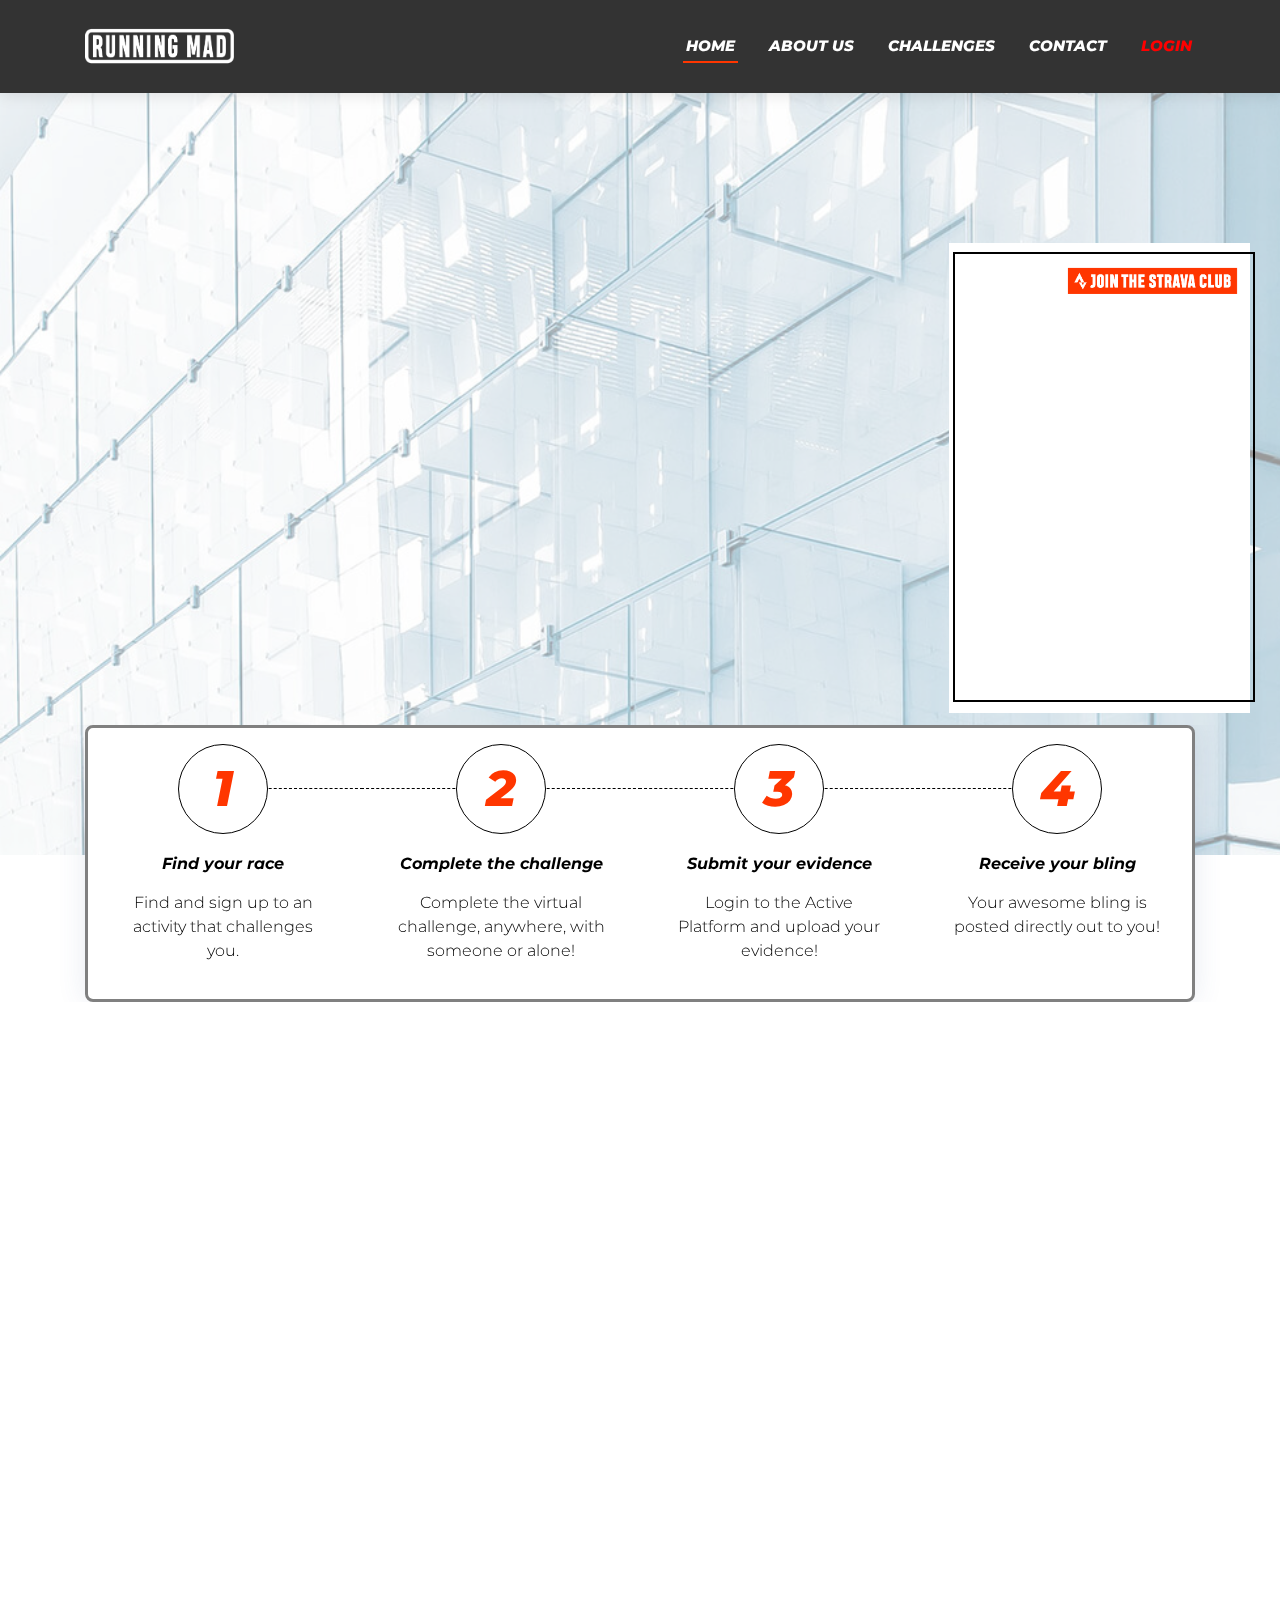
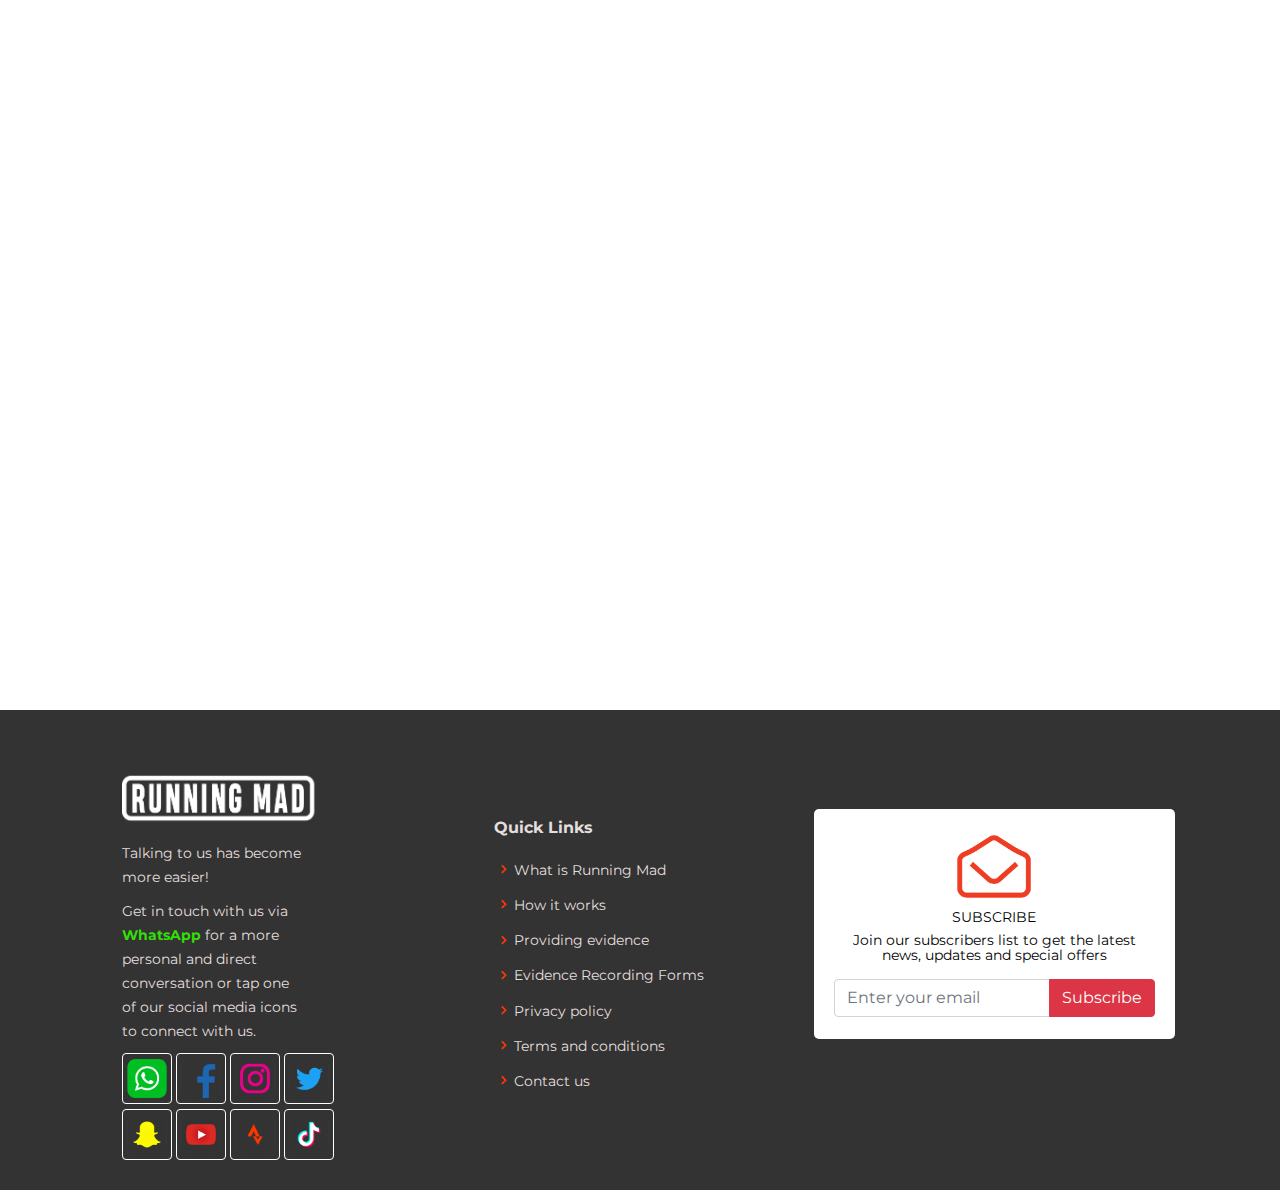
<file: index.html>
<!DOCTYPE html>
<html lang="en">

<head>
    <meta charset="utf-8" />
    <meta content="width=device-width, initial-scale=1.0" name="viewport" />
    <title>Running Mad|Home</title>
    <meta content="" name="description" />
    <meta content="" name="keywords" />
    <!-- Favicons -->
    <link href="assets/img/favicon.png" rel="icon" />
    <link href="assets/img/apple-touch-icon.png" rel="apple-touch-icon" />
    <!-- Google Fonts -->
    <link
        href="https://fonts.googleapis.com/css?family=Open+Sans:300,300i,400,400i,600,600i,700,700i|Roboto:300,300i,400,400i,500,500i,600,600i,700,700i|Poppins:300,300i,400,400i,500,500i,600,600i,700,700i"
        rel="stylesheet" />
    <!-- Vendor CSS Files -->
    <link href="assets/vendor/bootstrap/css/bootstrap.min.css" rel="stylesheet" />
    <link href="assets/vendor/icofont/icofont.min.css" rel="stylesheet" />
    <link href="assets/vendor/boxicons/css/boxicons.min.css" rel="stylesheet" />
    <link href="assets/vendor/owl.carousel/assets/owl.carousel.min.css" rel="stylesheet" />
    <link href="assets/vendor/venobox/venobox.css" rel="stylesheet" />
    <link href="assets/vendor/aos/aos.css" rel="stylesheet" />
    <!-- Template Main CSS File -->
    <link href="assets/css/style.css" rel="stylesheet" />
    <link href="assets/css/responsive.css" rel="stylesheet" />
    <!-- =======================================================
        * Template Name: Running mad V 3.0
        * Author: Md.Shahajuddin
        ======================================================== -->
</head>

<body>
    <!-- ======= Header ======= -->
    <header class="fixed-top" id="header">
        <div class="container d-flex align-items-center">
            <!-- <h1 class="logo mr-auto"><a href="#">BizLand<span>.</span></a></h1> -->
            <!-- Uncomment below if you prefer to use an image logo -->
            <a class="logo mr-auto" href="#">
                <img alt="" src="assets/img/logo.png" />
            </a>
            <nav class="nav-menu d-none d-lg-block">
                <ul>
                    <li class="active">
                        <a href="index.html">
                            Home
                        </a>
                    </li>
                    <li>
                        <a href="about-us.html">
                            About Us
                        </a>
                    </li>
                    <li>
                        <a href="challenges.html">
                            Challenges
                        </a>
                    </li>
                    <li>
                        <a href="contact.html">
                            Contact
                        </a>
                    </li>
                    <li>
                        <a href="#" style="color: red">
                            Login
                        </a>
                    </li>
                    <!-- <li><a href="#portfolio">Contact</a></li> -->
                    <!-- <li><a href="#team">Login</a></li> -->
                    <!-- <li class="drop-down"><a href="">Drop Down</a>
                            <ul>
                                <li><a href="#">Drop Down 1</a></li>
                                <li class="drop-down"><a href="#">Deep Drop Down</a>
                                    <ul>
                                        <li><a href="#">Deep Drop Down 1</a></li>
                                        <li><a href="#">Deep Drop Down 2</a></li>
                                        <li><a href="#">Deep Drop Down 3</a></li>
                                        <li><a href="#">Deep Drop Down 4</a></li>
                                        <li><a href="#">Deep Drop Down 5</a></li>
                                    </ul>
                                </li>
                                <li><a href="#">Drop Down 2</a></li>
                                <li><a href="#">Drop Down 3</a></li>
                                <li><a href="#">Drop Down 4</a></li>
                            </ul>
                        </li> -->
                </ul>
            </nav>
            <!-- .nav-menu  -->
        </div>
    </header>
    <!-- End Header -->
    <!-- ======= Hero Section ======= -->
    <section class="d-flex align-items-center" id="hero">
        <div class="container-fluid" data-aos="zoom-out" data-aos-delay="100">
            <div class="row">
                <div class="col-md-8" style="padding-top: 100px;">
                    <!-- <h1>
                        Welcome to
                        <span>
                            Running Mad
                        </span>
                    </h1> -->
                </div>
                <div class="col-md-4">
                    <div class="col-md-10" style="padding-top: 100px; float: right;">
                        <div class="text-center p-md-1" style="background-color: white;">
                            <a href="https://www.strava.com/register/free?join_club_after_login=true&join_club_after_registration=true&join_club_id=573412"
                                id="strava-btn" role="button">
                                <!-- Join The Strava Club -->
                                <img src="assets/img/Join-The-Strava-Club-Button.png" width="75%">
                            </a>
                            <iframe frameborder='0' height='450' scrolling='no'
                                src='https://www.strava.com/clubs/573412/latest-rides/f8eab8256554b1b6eefefc1a73fcbce54b5b0055?show_rides=true'
                                width='302'></iframe>
                        </div>
                    </div>
                </div>
            </div>
        </div>
        </div>

    </section>

    <div class="d-flex">
        <!-- <a class="btn-get-started scrollto" href="#about">
        Get Started
    </a> -->
    </div>
    <!-- End Hero -->
    <!-- ======= Steps Section ======= -->
    <section class="steps-services" id="steps">
        <div class="container" data-aos="fade-up">
            <div class="row">
                <div class="col-sm-12">
                    <div class="about-step-wrap steps-box">
                        <div class="steps-container">
                            <div class="step">
                                <div class="step-lines-wrap">
                                    <div class="step-line">
                                    </div>
                                    <div class="step-line step-line-border">
                                    </div>
                                    <div class="step-circle">
                                        1
                                    </div>
                                </div>
                                <div class="step-details">
                                    <h4>
                                        Find your race
                                    </h4>
                                    <p>
                                        Find and sign up to an activity that challenges you.
                                    </p>
                                </div>
                            </div>
                            <div class="step">
                                <div class="step-lines-wrap">
                                    <div class="step-line step-line-border">
                                    </div>
                                    <div class="step-line step-line-border">
                                    </div>
                                    <div class="step-circle">
                                        2
                                    </div>
                                </div>
                                <div class="step-details">
                                    <h4>
                                        Complete the challenge
                                    </h4>
                                    <p>
                                        Complete the virtual challenge, anywhere, with someone or alone!
                                    </p>
                                </div>
                            </div>
                            <div class="step">
                                <div class="step-lines-wrap">
                                    <div class="step-line step-line-border">
                                    </div>
                                    <div class="step-line step-line-border">
                                    </div>
                                    <div class="step-circle">
                                        3
                                    </div>
                                </div>
                                <div class="step-details">
                                    <h4>
                                        Submit your evidence
                                    </h4>
                                    <p>
                                        Login to the Active Platform and upload your evidence!
                                    </p>
                                </div>
                            </div>
                            <div class="step">
                                <div class="step-lines-wrap">
                                    <div class="step-line step-line-border">
                                    </div>
                                    <div class="step-line">
                                    </div>
                                    <div class="step-circle">
                                        4
                                    </div>
                                </div>
                                <div class="step-details">
                                    <h4>
                                        Receive your bling
                                    </h4>
                                    <p>
                                        Your awesome bling is posted directly out to you!
                                    </p>
                                </div>
                            </div>
                        </div>
                    </div>
                </div>
            </div>
        </div>
    </section>
    <!-- End Steps -->
    <main id="main">
        <!-- ======= Featured Image Section ======= -->
        <section class="services" id="services">
            <div class="container mx-auto" data-aos="fade-up">
                <div class="section-title">
                    <h1 style="text-transform: uppercase;font-weight: bold;color:#231f20ff">
                        Featured Challenges
                    </h1>
                </div>
                <div class="row">
                    <div class="col-lg-4 col-md-6" data-aos="zoom-in" data-aos-delay="100">
                        <div class="card" style="border-radius: 0px; border: 2px solid gray">
                            <img alt="Card image" class="card-img-top" src="assets/img/feature-1.png"
                                style="border-bottom: 2px solid gray" />
                            <div class="card-body">
                                <h4 class="card-title" style="font-weight: bold;">
                                    CHALLENGE NAME
                                </h4>
                                <p class="card-text">
                                    This challenge has been
                                    set as an example to
                                    show the designer how
                                    the text should look
                                    <hr />
                                    <span>
                                        Entry Cost:
                                    </span>
                                    <span style="float: right;font-weight: bold;">
                                        £15
                                    </span>
                                    <br />
                                    <span>
                                        Distance:
                                    </span>
                                    <span style="float: right;font-weight: bold;">
                                        Half
                                    </span>
                                    <br />
                                    <span>
                                        Supporting:
                                    </span>
                                    <span style="float: right;font-weight: bold;">
                                        Verious
                                    </span>
                                </p>
                            </div>
                        </div>
                    </div>
                    <div class="col-lg-4 col-md-6" data-aos="zoom-in" data-aos-delay="100">
                        <div class="card" style="border-radius: 0px; border: 2px solid gray">
                            <img alt="Card image" class="card-img-top" src="assets/img/feature-2.png"
                                style="border-bottom: 2px solid gray" />
                            <div class="card-body">
                                <h4 class="card-title" style="font-weight: bold;">
                                    CHALLENGE NAME
                                </h4>
                                <p class="card-text">
                                    This challenge has been
                                    set as an example to
                                    show the designer how
                                    the text should look
                                    <hr />
                                    <span>
                                        Entry Cost:
                                    </span>
                                    <span style="float: right;font-weight: bold;">
                                        £15
                                    </span>
                                    <br />
                                    <span>
                                        Distance:
                                    </span>
                                    <span style="float: right;font-weight: bold;">
                                        Half
                                    </span>
                                    <br />
                                    <span>
                                        Supporting:
                                    </span>
                                    <span style="float: right;font-weight: bold;">
                                        Verious
                                    </span>
                                </p>
                            </div>
                        </div>
                    </div>
                    <div class="col-lg-4 col-md-6" data-aos="zoom-in" data-aos-delay="100">
                        <div class="card" style="border-radius: 0px; border: 2px solid gray">
                            <img alt="Card image" class="card-img-top" src=" assets/img/feature-3.png"
                                style="border-bottom: 2px solid gray" />
                            <div class="card-body">
                                <h4 class="card-title" style="font-weight: bold;">
                                    CHALLENGE NAME
                                </h4>
                                <p class="card-text">
                                    This challenge has been
                                    set as an example to
                                    show the designer how
                                    the text should look
                                    <hr />
                                    <span>
                                        Entry Cost:
                                    </span>
                                    <span style="float: right;font-weight: bold;">
                                        £15
                                    </span>
                                    <br />
                                    <span>
                                        Distance:
                                    </span>
                                    <span style="float: right;font-weight: bold;">
                                        Half
                                    </span>
                                    <br />
                                    <span>
                                        Supporting:
                                    </span>
                                    <span style="float: right;font-weight: bold;">
                                        Verious
                                    </span>
                                </p>
                            </div>
                        </div>
                    </div>
                </div>
            </div>
        </section>
        <!-- End Featured Section -->
        <!-- ======= More challenges Section ======= -->
        <section>
            <div class="container-fluid" data-aos="fade-up">
                <div class="section-title">
                    <h3>
                        <span class="more-challenges-title">
                            More Challenges
                        </span>
                    </h3>
                    <p style="text-transform: uppercase;margin-top: 25px;">
                        OUR SUPPORTERS, SPONSORS AND CHARITIES WE HAVE WORKED WITH
                    </p>
                </div>
                <div class="row text-center"
                    style="border-top: 5px solid #231f20ff;border-bottom: 5px solid black;padding: 15px;">
                    <div class="col-lg-2 col-md-2 col-sm-2" data-aos="fade-left" data-aos-delay="100">
                        <img alt="" class="rounded" src="assets/img/sample.png" width="180" />
                    </div>
                    <div class="col-lg-2 col-md-2 col-sm-2" data-aos="fade-left" data-aos-delay="100">
                        <img alt="" class="rounded" src="assets/img/sample.png" width="180" />
                    </div>
                    <div class="col-lg-2 col-md-2" data-aos="fade-left" data-aos-delay="100">
                        <img alt="" class="rounded" src="assets/img/sample.png" width="180" />
                    </div>
                    <div class="col-lg-2 col-md-2" data-aos="fade-left" data-aos-delay="100">
                        <img alt="" class="rounded" src="assets/img/sample.png" width="180" />
                    </div>
                    <div class="col-lg-2 col-md-2" data-aos="fade-left" data-aos-delay="100">
                        <img alt="" class="rounded" src="assets/img/sample.png" width="180" />
                    </div>
                    <div class="col-lg-2 col-md-2" data-aos="fade-left" data-aos-delay="100">
                        <img alt="" class="rounded" src="assets/img/sample.png" width="180" />
                    </div>
                </div>
            </div>
        </section>
        <!-- End More challenges Section -->
        <!-- =======  Number facts Section ======= -->
        <section style="margin-top: -40px;padding: 20px 0 0 0;">
            <div class="container-fluid">
                <div class="row" style="background-color: #f4f5f6;" data-aos="fade-up">
                    <!-- Title image -->
                    <div class="col-sm-12 p-3 text-center" id="number-fact-title-image1">
                        <!-- Item append button -->
                        <button type="button" class="btn btn-secondary" onclick="showNumberFactsItems()">
                            Click here to see
                        </button>
                        <h1 class="p-3" style="font-weight: bold;text-transform: uppercase;">
                            The Number Facts
                        </h1>
                        <!-- <img alt="" src="assets/img/number-facts/number-facts-title.png" style="width:100%;"> -->
                    </div>
                    <!-- Items -->
                    <div class="row" id="number-item-facts">
                        <div class="col-sm-3" style="position: relative;padding:0px">
                            <img alt="" src="assets/img/number-facts/item-1.png" style="width:100%;">
                            <div class="number-fact-title">1263</div>
                            <div class="number-fact-text">Madals have been awarded to participans accross all challenges
                            </div>
                        </div>
                        <div class="col-sm-3" style="position: relative;padding:0px">
                            <img alt="" src="assets/img/number-facts/item-2.png" style="width:100%;">
                            <div class="number-fact-title">1263</div>
                            <div class="number-fact-text">Madals have been awarded to participans accross all challenges
                            </div>
                        </div>
                        <div class="col-sm-3" style="position: relative;padding:0px">
                            <img alt="" src="assets/img/number-facts/item-3.png" style="width:100%;">
                            <div class="number-fact-title">1263</div>
                            <div class="number-fact-text">Madals have been awarded to participans accross all challenges
                            </div>
                        </div>
                        <div class="col-sm-3" style="position: relative;padding:0px">
                            <img alt="" src="assets/img/number-facts/item-4.png" style="width:100%;">
                            <div class="number-fact-title">1263</div>
                            <div class="number-fact-text">Madals have been awarded to participans accross all challenges
                            </div>
                        </div>
                    </div>
                </div>
            </div>
        </section>
        <!-- End number facts Section -->
    </main>
    <!-- End #main -->
    <!-- ======= Footer ======= -->
    <footer id="footer">
        <div class="footer-top">
            <div class="container-fluid">
                <div class="row">
                    <!-- Site info & social links -->
                    <div class="col-lg-3 col-md-6 offset-md-1 mr-md-1 footer-contact">
                        <h3>
                            <img alt="Cinque Terre" class="rounded" src="assets/img/logo.png" width="200" />
                        </h3>
                        <p>
                            Talking to us has become <br> more easier!
                        </p>
                        <p style="margin-top: 10px;">
                            Get in touch with us via <br>
                            <span style="color: #33de08;font-weight: bold;">
                                WhatsApp
                            </span>
                            for a more <br> personal and direct <br>
                            conversation or tap one<br>
                            of our social media icons<br>
                            to connect with us.
                        </p>

                        <div style="margin-top: 10px;">
                            <a href="#">
                                <img alt="Cinque Terre" class="rounded" src="assets/img/social-icons/Artboard_1.png"
                                    style="border: 1px solid #FFFFFF" width="50" />
                            </a>
                            <a href="#">
                                <img alt="Cinque Terre" class="rounded" src="assets/img/social-icons/Artboard_2.png"
                                    style="border: 1px solid #FFFFFF" width="50" />
                            </a>
                            <a href="#">
                                <img alt="Cinque Terre" class="rounded" src="assets/img/social-icons/Artboard_3.png"
                                    style="border: 1px solid #FFFFFF" width="50" />
                            </a>
                            <a href="#">
                                <img alt="Cinque Terre" class="rounded" src="assets/img/social-icons/Artboard_4.png"
                                    style="border: 1px solid #FFFFFF" width="50" />
                            </a>
                        </div>
                        <div style="margin-top: 5px;">
                            <a href="#">
                                <img alt="Cinque Terre" class="rounded" src="assets/img/social-icons/Artboard_5.png"
                                    style="border: 1px solid #FFFFFF" width="50" />
                            </a>
                            <a href="#">
                                <img alt="Cinque Terre" class="rounded" src="assets/img/social-icons/Artboard_6.png"
                                    style="border: 1px solid #FFFFFF" width="50" />
                            </a>
                            <a href="#">
                                <img alt="Cinque Terre" class="rounded" src="assets/img/social-icons/Artboard_7.png"
                                    style="border: 1px solid #FFFFFF" width="50" />
                            </a>
                            <a href="#">
                                <img alt="Cinque Terre" class="rounded" src="assets/img/social-icons/Artboard_8.png"
                                    style="border: 1px solid #FFFFFF" width="50" />
                            </a>
                        </div>
                    </div>
                    <!-- Quick links -->
                    <div class="col-lg-3 col-md-6 ml-md-5 py-lg-5 footer-links">
                        <h4>
                            Quick Links
                        </h4>
                        <ul>
                            <li>
                                <i class="bx bx-chevron-right">
                                </i>
                                <a href="#">
                                    What is Running Mad
                                </a>
                            </li>
                            <li>
                                <i class="bx bx-chevron-right">
                                </i>
                                <a href="#">
                                    How it works
                                </a>
                            </li>
                            <li>
                                <i class="bx bx-chevron-right">
                                </i>
                                <a href="#">
                                    Providing evidence
                                </a>
                            </li>
                            <li>
                                <i class="bx bx-chevron-right">
                                </i>
                                <a href="#">
                                    Evidence Recording Forms
                                </a>
                            </li>
                            <li>
                                <i class="bx bx-chevron-right">
                                </i>
                                <a href="#">
                                    Privacy policy
                                </a>
                            </li>
                            <li>
                                <i class="bx bx-chevron-right">
                                </i>
                                <a href="#">
                                    Terms and conditions
                                </a>
                            </li>
                            <li>
                                <i class="bx bx-chevron-right">
                                </i>
                                <a href="#">
                                    Contact us
                                </a>
                            </li>
                        </ul>
                    </div>
                    <!-- Subscription -->
                    <div class="col-lg-4 col-md-6" style="padding: 15px 0 15px 0;">
                        <div class="col-md-11">
                            <div class="py-lg-4">
                                <div style="background: #FFFFFF;border-radius: 5px; max-height: 230px; padding: 20px;">
                                    <p style="text-align: center;margin-top: 0px;">
                                        <img alt="Cinque Terre" class="rounded center"
                                            src="assets/img/icons/Newsletter-Icon.png" width="90" />
                                        <span
                                            style="text-transform: uppercase;text-align: center;display: block;color: black; margin-bottom: 5px;">
                                            Subscribe
                                        </span>
                                        <span style="display: block;line-height: 15px;color: black;">
                                            Join our subscribers list to get the latest news, updates and special offers
                                        </span>
                                    </p>
                                    <p>
                                    <div class="input-group mb-3">
                                        <input class="form-control" placeholder="Enter your email" type="text" />
                                        <div class="input-group-append">
                                            <button class="btn btn-danger" type="submit">
                                                Subscribe
                                            </button>
                                        </div>
                                    </div>
                                    </p>
                                </div>
                            </div>
                        </div>

                    </div>
                </div>
            </div>
        </div>
    </footer>
    <!-- End Footer -->
    <!-- <div id="preloader"></div> -->
    <a class="back-to-top" href="#">
        <i class="icofont-simple-up">
        </i>
    </a>

</body>

</html>

<!-- Vendor JS Files -->
<script src="assets/vendor/jquery/jquery.min.js"></script>
<script src="assets/vendor/bootstrap/js/bootstrap.bundle.min.js"></script>
<script src="assets/vendor/jquery.easing/jquery.easing.min.js"></script>
<script src="assets/vendor/php-email-form/validate.js"></script>
<script src="assets/vendor/waypoints/jquery.waypoints.min.js"></script>
<script src="assets/vendor/counterup/counterup.min.js"></script>
<script src="assets/vendor/owl.carousel/owl.carousel.min.js"></script>
<script src="assets/vendor/isotope-layout/isotope.pkgd.min.js"></script>
<script src="assets/vendor/venobox/venobox.min.js"></script>
<script src="assets/vendor/aos/aos.js"></script>
<!-- Template Main JS File -->
<script src="assets/js/main.js"></script>
</file>
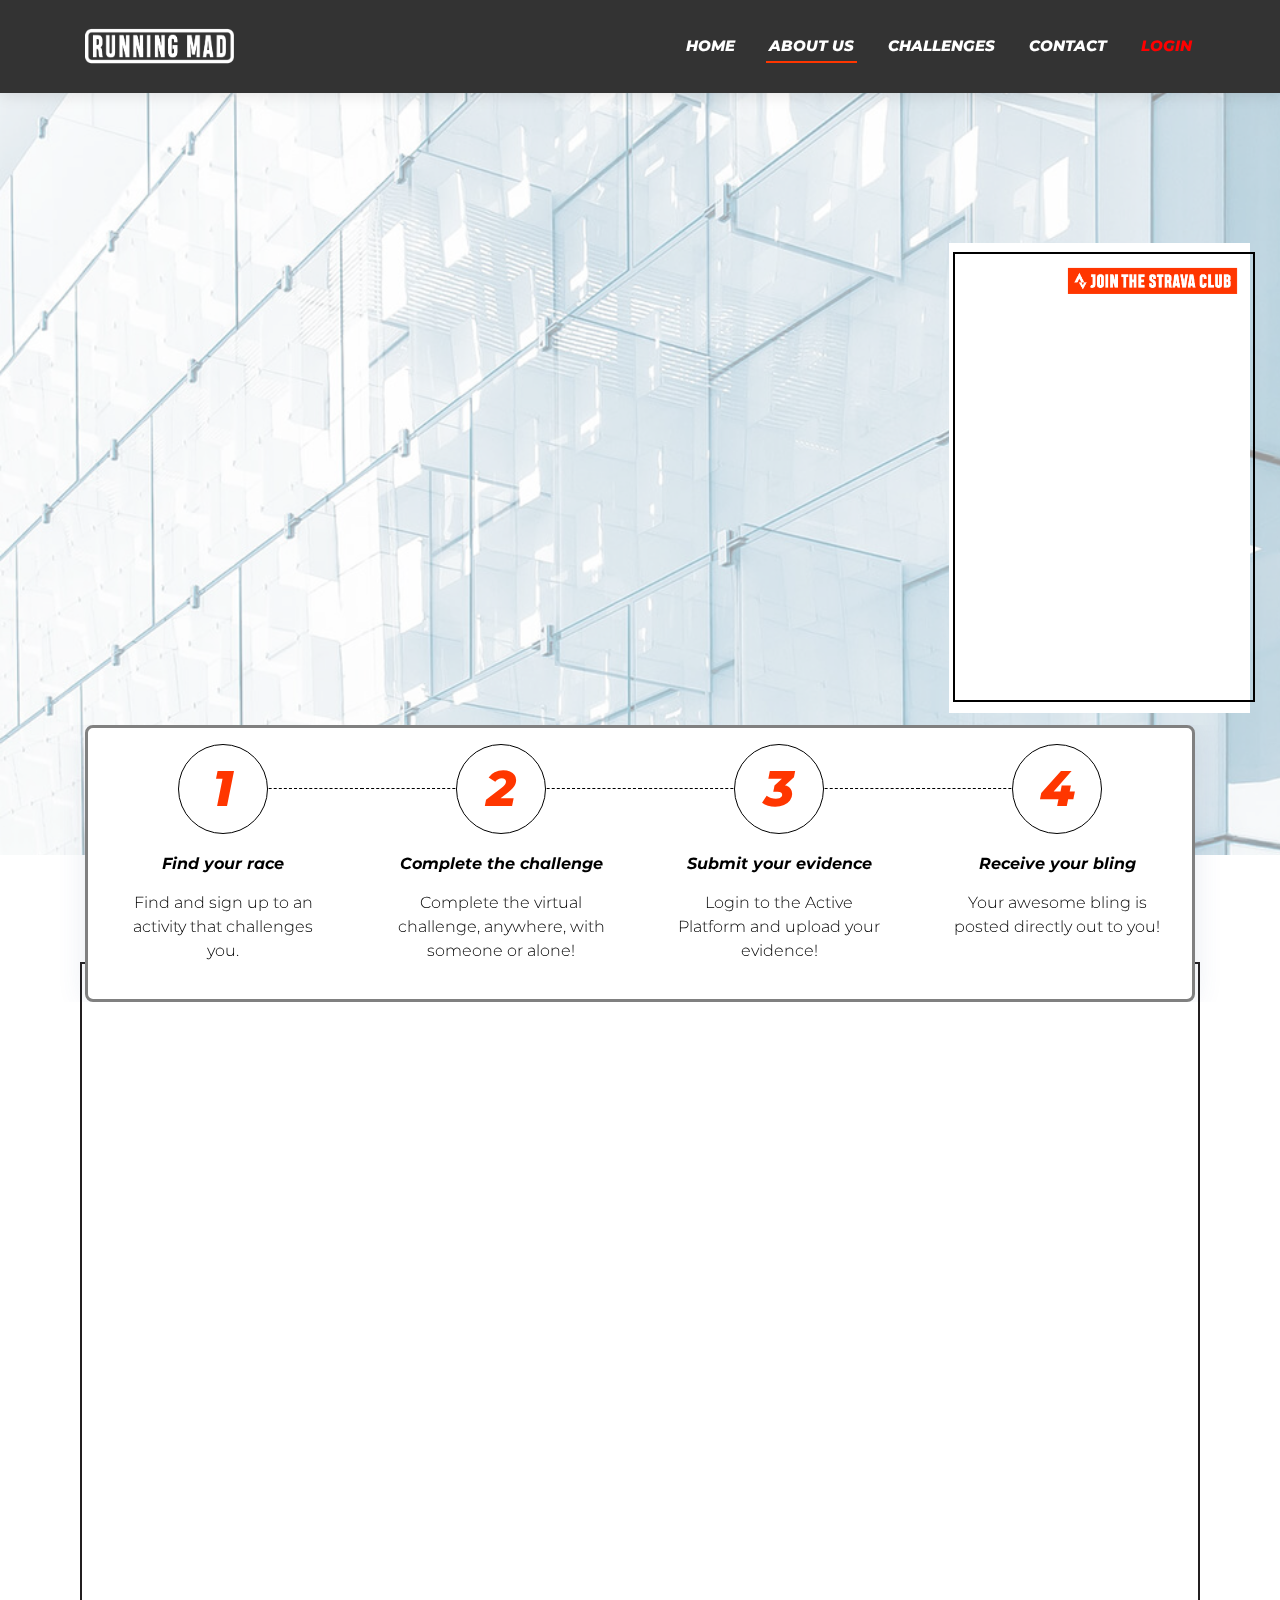
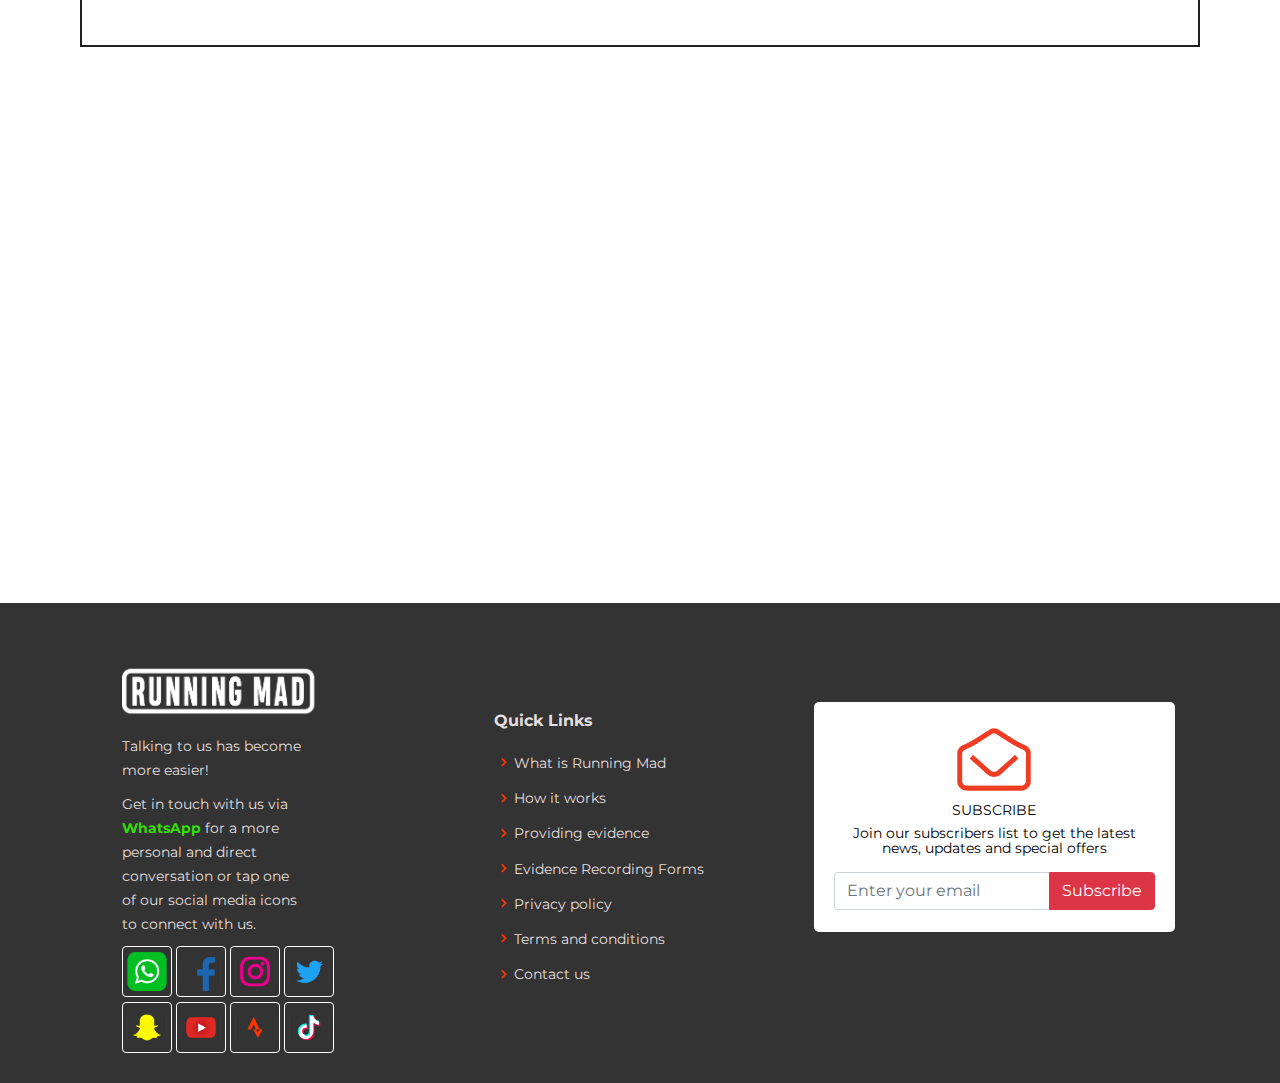
<file: about-us.html>
<!DOCTYPE html>
<html lang="en">

<head>
    <meta charset="utf-8" />
    <meta content="width=device-width, initial-scale=1.0" name="viewport" />
    <title>Running Mad|About-Us</title>
    <meta content="" name="description" />
    <meta content="" name="keywords" />
    <!-- Favicons -->
    <link href="assets/img/favicon.png" rel="icon" />
    <link href="assets/img/apple-touch-icon.png" rel="apple-touch-icon" />
    <!-- Google Fonts -->
    <link
        href="https://fonts.googleapis.com/css?family=Open+Sans:300,300i,400,400i,600,600i,700,700i|Roboto:300,300i,400,400i,500,500i,600,600i,700,700i|Poppins:300,300i,400,400i,500,500i,600,600i,700,700i"
        rel="stylesheet" />
    <!-- Vendor CSS Files -->
    <link href="assets/vendor/bootstrap/css/bootstrap.min.css" rel="stylesheet" />
    <link href="assets/vendor/icofont/icofont.min.css" rel="stylesheet" />
    <link href="assets/vendor/boxicons/css/boxicons.min.css" rel="stylesheet" />
    <link href="assets/vendor/owl.carousel/assets/owl.carousel.min.css" rel="stylesheet" />
    <link href="assets/vendor/venobox/venobox.css" rel="stylesheet" />
    <link href="assets/vendor/aos/aos.css" rel="stylesheet" />
    <!-- Template Main CSS File -->
    <link href="assets/css/style.css" rel="stylesheet" />
    <link href="assets/css/responsive.css" rel="stylesheet" />
    <!-- =======================================================
        * Template Name: Running mad V 3.0
        * Author: Md.Shahajuddin
        ======================================================== -->
</head>

<body>
    <!-- ======= Header ======= -->
    <header class="fixed-top" id="header">
        <div class="container d-flex align-items-center">
            <!-- <h1 class="logo mr-auto"><a href="#">BizLand<span>.</span></a></h1> -->
            <!-- Uncomment below if you prefer to use an image logo -->
            <a class="logo mr-auto" href="#">
                <img alt="" src="assets/img/logo.png" />
            </a>
            <nav class="nav-menu d-none d-lg-block">
                <ul>
                    <li>
                        <a href="index.html">
                            Home
                        </a>
                    </li>
                    <li class="active">
                        <a href="about-us.html">
                            About Us
                        </a>
                    </li>
                    <li>
                        <a href="challenges.html">
                            Challenges
                        </a>
                    </li>
                    <li>
                        <a href="contact.html">
                            Contact
                        </a>
                    </li>
                    <li>
                        <a href="#" style="color: red">
                            Login
                        </a>
                    </li>
                    <!-- <li><a href="#portfolio">Contact</a></li> -->
                    <!-- <li><a href="#team">Login</a></li> -->
                    <!-- <li class="drop-down"><a href="">Drop Down</a>
                            <ul>
                                <li><a href="#">Drop Down 1</a></li>
                                <li class="drop-down"><a href="#">Deep Drop Down</a>
                                    <ul>
                                        <li><a href="#">Deep Drop Down 1</a></li>
                                        <li><a href="#">Deep Drop Down 2</a></li>
                                        <li><a href="#">Deep Drop Down 3</a></li>
                                        <li><a href="#">Deep Drop Down 4</a></li>
                                        <li><a href="#">Deep Drop Down 5</a></li>
                                    </ul>
                                </li>
                                <li><a href="#">Drop Down 2</a></li>
                                <li><a href="#">Drop Down 3</a></li>
                                <li><a href="#">Drop Down 4</a></li>
                            </ul>
                        </li> -->
                </ul>
            </nav>
            <!-- .nav-menu  -->
        </div>
    </header>
    <!-- End Header -->
    <!-- ======= Hero Section ======= -->
    <section class="d-flex align-items-center" id="hero">
        <div class="container-fluid" data-aos="zoom-out" data-aos-delay="100">
            <div class="row">
                <div class="col-md-8" style="padding-top: 100px;">
                    <!-- <h1>
                        Welcome to
                        <span>
                            Running Mad
                        </span>
                    </h1> -->
                </div>
                <div class="col-md-4">
                    <div class="col-md-10" style="padding-top: 100px; float: right;">
                        <div class="text-center p-md-1" style="background-color: white;">
                            <a href="https://www.strava.com/register/free?join_club_after_login=true&join_club_after_registration=true&join_club_id=573412"
                                id="strava-btn" role="button">
                                <!-- Join The Strava Club -->
                                <img src="assets/img/Join-The-Strava-Club-Button.png" width="75%">
                            </a>
                            <iframe frameborder='0' height='450' scrolling='no'
                                src='https://www.strava.com/clubs/573412/latest-rides/f8eab8256554b1b6eefefc1a73fcbce54b5b0055?show_rides=true'
                                width='302'></iframe>
                        </div>
                    </div>
                </div>
            </div>
        </div>
        </div>

    </section>

    <div class="d-flex">
        <!-- <a class="btn-get-started scrollto" href="#about">
        Get Started
    </a> -->
    </div>
    <!-- End Hero -->
    <!-- ======= Steps Section ======= -->
    <section class="steps-services" id="steps">
        <div class="container" data-aos="fade-up">
            <div class="row">
                <div class="col-sm-12">
                    <div class="about-step-wrap steps-box">
                        <div class="steps-container">
                            <div class="step">
                                <div class="step-lines-wrap">
                                    <div class="step-line">
                                    </div>
                                    <div class="step-line step-line-border">
                                    </div>
                                    <div class="step-circle">
                                        1
                                    </div>
                                </div>
                                <div class="step-details">
                                    <h4>
                                        Find your race
                                    </h4>
                                    <p>
                                        Find and sign up to an activity that challenges you.
                                    </p>
                                </div>
                            </div>
                            <div class="step">
                                <div class="step-lines-wrap">
                                    <div class="step-line step-line-border">
                                    </div>
                                    <div class="step-line step-line-border">
                                    </div>
                                    <div class="step-circle">
                                        2
                                    </div>
                                </div>
                                <div class="step-details">
                                    <h4>
                                        Complete the challenge
                                    </h4>
                                    <p>
                                        Complete the virtual challenge, anywhere, with someone or alone!
                                    </p>
                                </div>
                            </div>
                            <div class="step">
                                <div class="step-lines-wrap">
                                    <div class="step-line step-line-border">
                                    </div>
                                    <div class="step-line step-line-border">
                                    </div>
                                    <div class="step-circle">
                                        3
                                    </div>
                                </div>
                                <div class="step-details">
                                    <h4>
                                        Submit your evidence
                                    </h4>
                                    <p>
                                        Login to the Active Platform and upload your evidence!
                                    </p>
                                </div>
                            </div>
                            <div class="step">
                                <div class="step-lines-wrap">
                                    <div class="step-line step-line-border">
                                    </div>
                                    <div class="step-line">
                                    </div>
                                    <div class="step-circle">
                                        4
                                    </div>
                                </div>
                                <div class="step-details">
                                    <h4>
                                        Receive your bling
                                    </h4>
                                    <p>
                                        Your awesome bling is posted directly out to you!
                                    </p>
                                </div>
                            </div>
                        </div>
                    </div>
                </div>
            </div>
        </div>
    </section>
    <!-- End Steps -->
    <main id="main">
        <!-- ======= About Us Section ======= -->
        <section class="about-us">
            <div class="container" data-aos="fade-up">
                <div class="row about-us-text">
                    <div class="col-md-12 text-justify">
                        <p>
                            Mad was created to help people become more active whilst making a difference to
                            the less fortunate. Most of our challenges have either been set up by Local and National
                            Charities or a portion of the proﬁts, up to 100% is donated to a local cause or charity.
                        </p>
                        <p>
                            Running Mad creates virtual challenges and rewards runners with awesome medals. Our
                            medals have been designed and created with the upmost care, full of unique attributes that
                            you will not see any where else. These medals are a one time production medal and once it is
                            sold out it will not be released again.
                        </p>
                    </div>

                    <!-- Virtual Challenge -->
                    <div class="col-md-7 text-justify">
                        <p style="font-weight: bold;">What is a Virtual Challenge?</p>
                        <p>
                            A virtual challenge is one that can be completed
                            at any location or time, meaning you do not have
                            to physically turn up to a start line.
                        </p>
                        <p>
                            You can record your distances at work, or through
                            your general daily chores or even on a treadmill.
                        </p>
                        <p>
                            You can walk, jog, run, swim or cycle. Distance is
                            what we are looking for.
                        </p>

                    </div>
                    <div class="col-md-5">
                        <div class="embed-responsive embed-responsive-21by9">
                            <iframe class="embed-responsive-item" src="https://www.youtube.com/embed/zpOULjyy-n8?rel=0"
                                allowfullscreen></iframe>
                        </div>
                    </div>

                    <div class=" col-md-12">
                        <!-- How To Sign Up -->
                        <p style="font-weight: bold;">How to Sign Up?</p>
                        <p>
                            Search for a challenge that will challenge you, purchase the entry to the challenge and
                            start
                            the activity. Once you have completed the challenge, just submit the evidence through the
                            link
                            that will be sent to you on your Registration Email (You will need your Registration ID)
                            Once we
                            receive your evidence, the medal will be posted out to you.
                        </p>

                        <!-- Record Evidence -->
                        <p style="font-weight: bold;">How to record evidence?</p>
                        <p>
                            You can record your distances or steps via various mobile phone apps such as strava, ﬁtbit,
                            Samsung or Apple health. If you are breaking your distance through various segements then
                            you are more than welcome to use our <b>Evidence Tracking Form</b> , which you complete,
                            save and upload to the results page.
                        </p>

                    </div>
                </div>
            </div>
        </section>
        <!-- End About Us Section -->
        <!-- ======= More challenges Section ======= -->
        <section>
            <div class="container-fluid" data-aos="fade-up">
                <div class="section-title">
                    <h3>
                        <span class="more-challenges-title">
                            More Challenges
                        </span>
                    </h3>
                    <p style="text-transform: uppercase;margin-top: 25px;">
                        OUR SUPPORTERS, SPONSORS AND CHARITIES WE HAVE WORKED WITH
                    </p>
                </div>
                <div class="row text-center"
                    style="border-top: 5px solid #231f20ff;border-bottom: 5px solid black;padding: 15px;">
                    <div class="col-lg-2 col-md-2 col-sm-2" data-aos="fade-left" data-aos-delay="100">
                        <img alt="" class="rounded" src="assets/img/sample.png" width="180" />
                    </div>
                    <div class="col-lg-2 col-md-2 col-sm-2" data-aos="fade-left" data-aos-delay="100">
                        <img alt="" class="rounded" src="assets/img/sample.png" width="180" />
                    </div>
                    <div class="col-lg-2 col-md-2" data-aos="fade-left" data-aos-delay="100">
                        <img alt="" class="rounded" src="assets/img/sample.png" width="180" />
                    </div>
                    <div class="col-lg-2 col-md-2" data-aos="fade-left" data-aos-delay="100">
                        <img alt="" class="rounded" src="assets/img/sample.png" width="180" />
                    </div>
                    <div class="col-lg-2 col-md-2" data-aos="fade-left" data-aos-delay="100">
                        <img alt="" class="rounded" src="assets/img/sample.png" width="180" />
                    </div>
                    <div class="col-lg-2 col-md-2" data-aos="fade-left" data-aos-delay="100">
                        <img alt="" class="rounded" src="assets/img/sample.png" width="180" />
                    </div>
                </div>
            </div>
        </section>
        <!-- End More challenges Section -->
        <!-- =======  Number facts Section ======= -->
        <section style="margin-top: -40px;padding: 20px 0 0 0;">
            <div class="container-fluid">
                <div class="row" style="background-color: #f4f5f6;" data-aos="fade-up">
                    <!-- Title image -->
                    <div class="col-sm-12 p-3 text-center" id="number-fact-title-image1">
                        <!-- Item append button -->
                        <button type="button" class="btn btn-secondary" onclick="showNumberFactsItems()">
                            Click here to see
                        </button>
                        <h1 class="p-3" style="font-weight: bold;text-transform: uppercase;">
                            The Number Facts
                        </h1>
                        <!-- <img alt="" src="assets/img/number-facts/number-facts-title.png" style="width:100%;"> -->
                    </div>
                    <!-- Items -->
                    <div class="row" id="number-item-facts">
                        <div class="col-sm-3" style="position: relative;padding:0px">
                            <img alt="" src="assets/img/number-facts/item-1.png" style="width:100%;">
                            <div class="number-fact-title">1263</div>
                            <div class="number-fact-text">Madals have been awarded to participans accross all challenges
                            </div>
                        </div>
                        <div class="col-sm-3" style="position: relative;padding:0px">
                            <img alt="" src="assets/img/number-facts/item-2.png" style="width:100%;">
                            <div class="number-fact-title">1263</div>
                            <div class="number-fact-text">Madals have been awarded to participans accross all challenges
                            </div>
                        </div>
                        <div class="col-sm-3" style="position: relative;padding:0px">
                            <img alt="" src="assets/img/number-facts/item-3.png" style="width:100%;">
                            <div class="number-fact-title">1263</div>
                            <div class="number-fact-text">Madals have been awarded to participans accross all challenges
                            </div>
                        </div>
                        <div class="col-sm-3" style="position: relative;padding:0px">
                            <img alt="" src="assets/img/number-facts/item-4.png" style="width:100%;">
                            <div class="number-fact-title">1263</div>
                            <div class="number-fact-text">Madals have been awarded to participans accross all challenges
                            </div>
                        </div>
                    </div>
                </div>
            </div>
        </section>
        <!-- End number facts Section -->
    </main>
    <!-- End #main -->
    <!-- ======= Footer ======= -->
    <footer id="footer">
        <div class="footer-top">
            <div class="container-fluid">
                <div class="row">
                    <!-- Site info & social links -->
                    <div class="col-lg-3 col-md-6 offset-md-1 mr-md-1 footer-contact">
                        <h3>
                            <img alt="Cinque Terre" class="rounded" src="assets/img/logo.png" width="200" />
                        </h3>
                        <p>
                            Talking to us has become <br> more easier!
                        </p>
                        <p style="margin-top: 10px;">
                            Get in touch with us via <br>
                            <span style="color: #33de08;font-weight: bold;">
                                WhatsApp
                            </span>
                            for a more <br> personal and direct <br>
                            conversation or tap one<br>
                            of our social media icons<br>
                            to connect with us.
                        </p>

                        <div style="margin-top: 10px;">
                            <a href="#">
                                <img alt="Cinque Terre" class="rounded" src="assets/img/social-icons/Artboard_1.png"
                                    style="border: 1px solid #FFFFFF" width="50" />
                            </a>
                            <a href="#">
                                <img alt="Cinque Terre" class="rounded" src="assets/img/social-icons/Artboard_2.png"
                                    style="border: 1px solid #FFFFFF" width="50" />
                            </a>
                            <a href="#">
                                <img alt="Cinque Terre" class="rounded" src="assets/img/social-icons/Artboard_3.png"
                                    style="border: 1px solid #FFFFFF" width="50" />
                            </a>
                            <a href="#">
                                <img alt="Cinque Terre" class="rounded" src="assets/img/social-icons/Artboard_4.png"
                                    style="border: 1px solid #FFFFFF" width="50" />
                            </a>
                        </div>
                        <div style="margin-top: 5px;">
                            <a href="#">
                                <img alt="Cinque Terre" class="rounded" src="assets/img/social-icons/Artboard_5.png"
                                    style="border: 1px solid #FFFFFF" width="50" />
                            </a>
                            <a href="#">
                                <img alt="Cinque Terre" class="rounded" src="assets/img/social-icons/Artboard_6.png"
                                    style="border: 1px solid #FFFFFF" width="50" />
                            </a>
                            <a href="#">
                                <img alt="Cinque Terre" class="rounded" src="assets/img/social-icons/Artboard_7.png"
                                    style="border: 1px solid #FFFFFF" width="50" />
                            </a>
                            <a href="#">
                                <img alt="Cinque Terre" class="rounded" src="assets/img/social-icons/Artboard_8.png"
                                    style="border: 1px solid #FFFFFF" width="50" />
                            </a>
                        </div>
                    </div>
                    <!-- Quick links -->
                    <div class="col-lg-3 col-md-6 ml-md-5 py-lg-5 footer-links">
                        <h4>
                            Quick Links
                        </h4>
                        <ul>
                            <li>
                                <i class="bx bx-chevron-right">
                                </i>
                                <a href="#">
                                    What is Running Mad
                                </a>
                            </li>
                            <li>
                                <i class="bx bx-chevron-right">
                                </i>
                                <a href="#">
                                    How it works
                                </a>
                            </li>
                            <li>
                                <i class="bx bx-chevron-right">
                                </i>
                                <a href="#">
                                    Providing evidence
                                </a>
                            </li>
                            <li>
                                <i class="bx bx-chevron-right">
                                </i>
                                <a href="#">
                                    Evidence Recording Forms
                                </a>
                            </li>
                            <li>
                                <i class="bx bx-chevron-right">
                                </i>
                                <a href="#">
                                    Privacy policy
                                </a>
                            </li>
                            <li>
                                <i class="bx bx-chevron-right">
                                </i>
                                <a href="#">
                                    Terms and conditions
                                </a>
                            </li>
                            <li>
                                <i class="bx bx-chevron-right">
                                </i>
                                <a href="#">
                                    Contact us
                                </a>
                            </li>
                        </ul>
                    </div>
                    <!-- Subscription -->
                    <div class="col-lg-4 col-md-6" style="padding: 15px 0 15px 0;">
                        <div class="col-md-11">
                            <div class="py-lg-4">
                                <div style="background: #FFFFFF;border-radius: 5px; max-height: 230px; padding: 20px;">
                                    <p style="text-align: center;margin-top: 0px;">
                                        <img alt="Cinque Terre" class="rounded center"
                                            src="assets/img/icons/Newsletter-Icon.png" width="90" />
                                        <span
                                            style="text-transform: uppercase;text-align: center;display: block;color: black; margin-bottom: 5px;">
                                            Subscribe
                                        </span>
                                        <span style="display: block;line-height: 15px;color: black;">
                                            Join our subscribers list to get the latest news, updates and special offers
                                        </span>
                                    </p>
                                    <p>
                                    <div class="input-group mb-3">
                                        <input class="form-control" placeholder="Enter your email" type="text" />
                                        <div class="input-group-append">
                                            <button class="btn btn-danger" type="submit">
                                                Subscribe
                                            </button>
                                        </div>
                                    </div>
                                    </p>
                                </div>
                            </div>
                        </div>

                    </div>
                </div>
            </div>
        </div>
    </footer>
    <!-- End Footer -->
    <!-- <div id="preloader"></div> -->
    <a class="back-to-top" href="#">
        <i class="icofont-simple-up">
        </i>
    </a>

</body>

</html>

<!-- Vendor JS Files -->
<script src="assets/vendor/jquery/jquery.min.js"></script>
<script src="assets/vendor/bootstrap/js/bootstrap.bundle.min.js"></script>
<script src="assets/vendor/jquery.easing/jquery.easing.min.js"></script>
<script src="assets/vendor/php-email-form/validate.js"></script>
<script src="assets/vendor/waypoints/jquery.waypoints.min.js"></script>
<script src="assets/vendor/counterup/counterup.min.js"></script>
<script src="assets/vendor/owl.carousel/owl.carousel.min.js"></script>
<script src="assets/vendor/isotope-layout/isotope.pkgd.min.js"></script>
<script src="assets/vendor/venobox/venobox.min.js"></script>
<script src="assets/vendor/aos/aos.js"></script>
<!-- Template Main JS File -->
<script src="assets/js/main.js"></script>
</file>
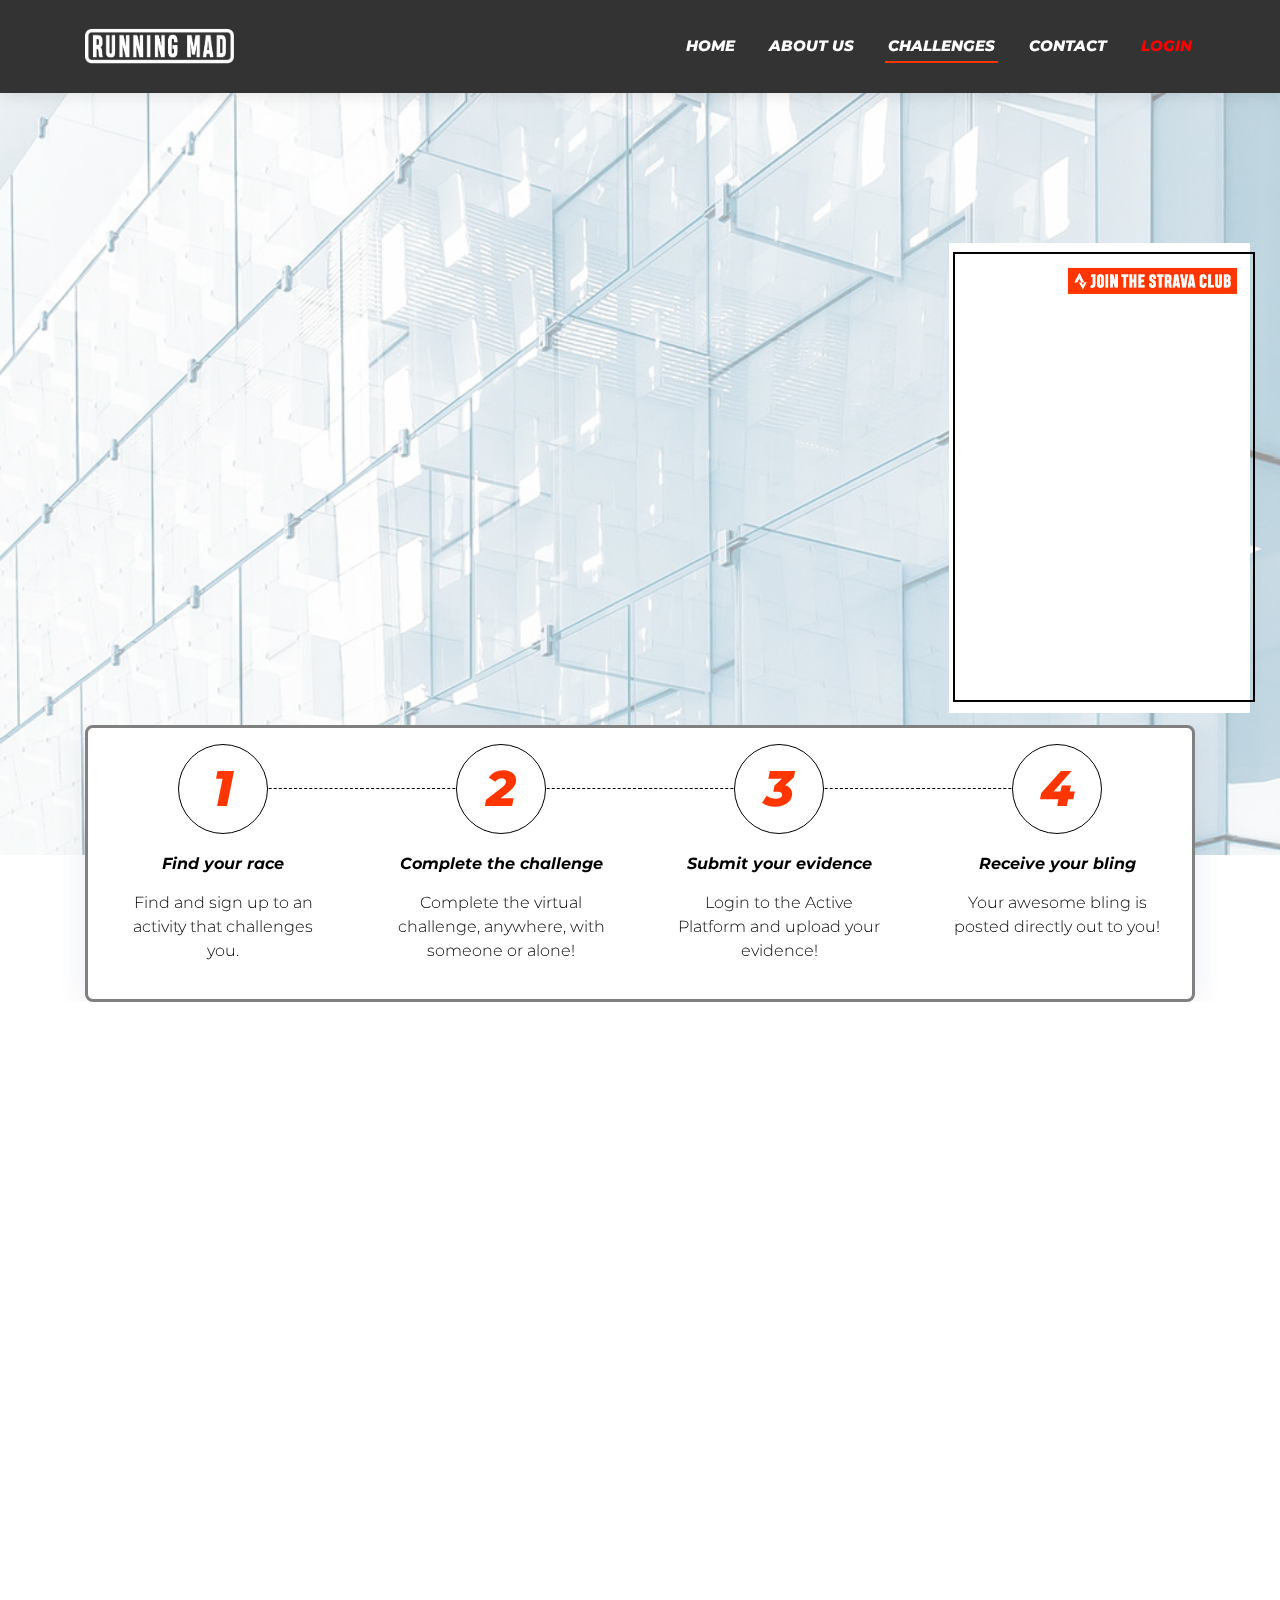
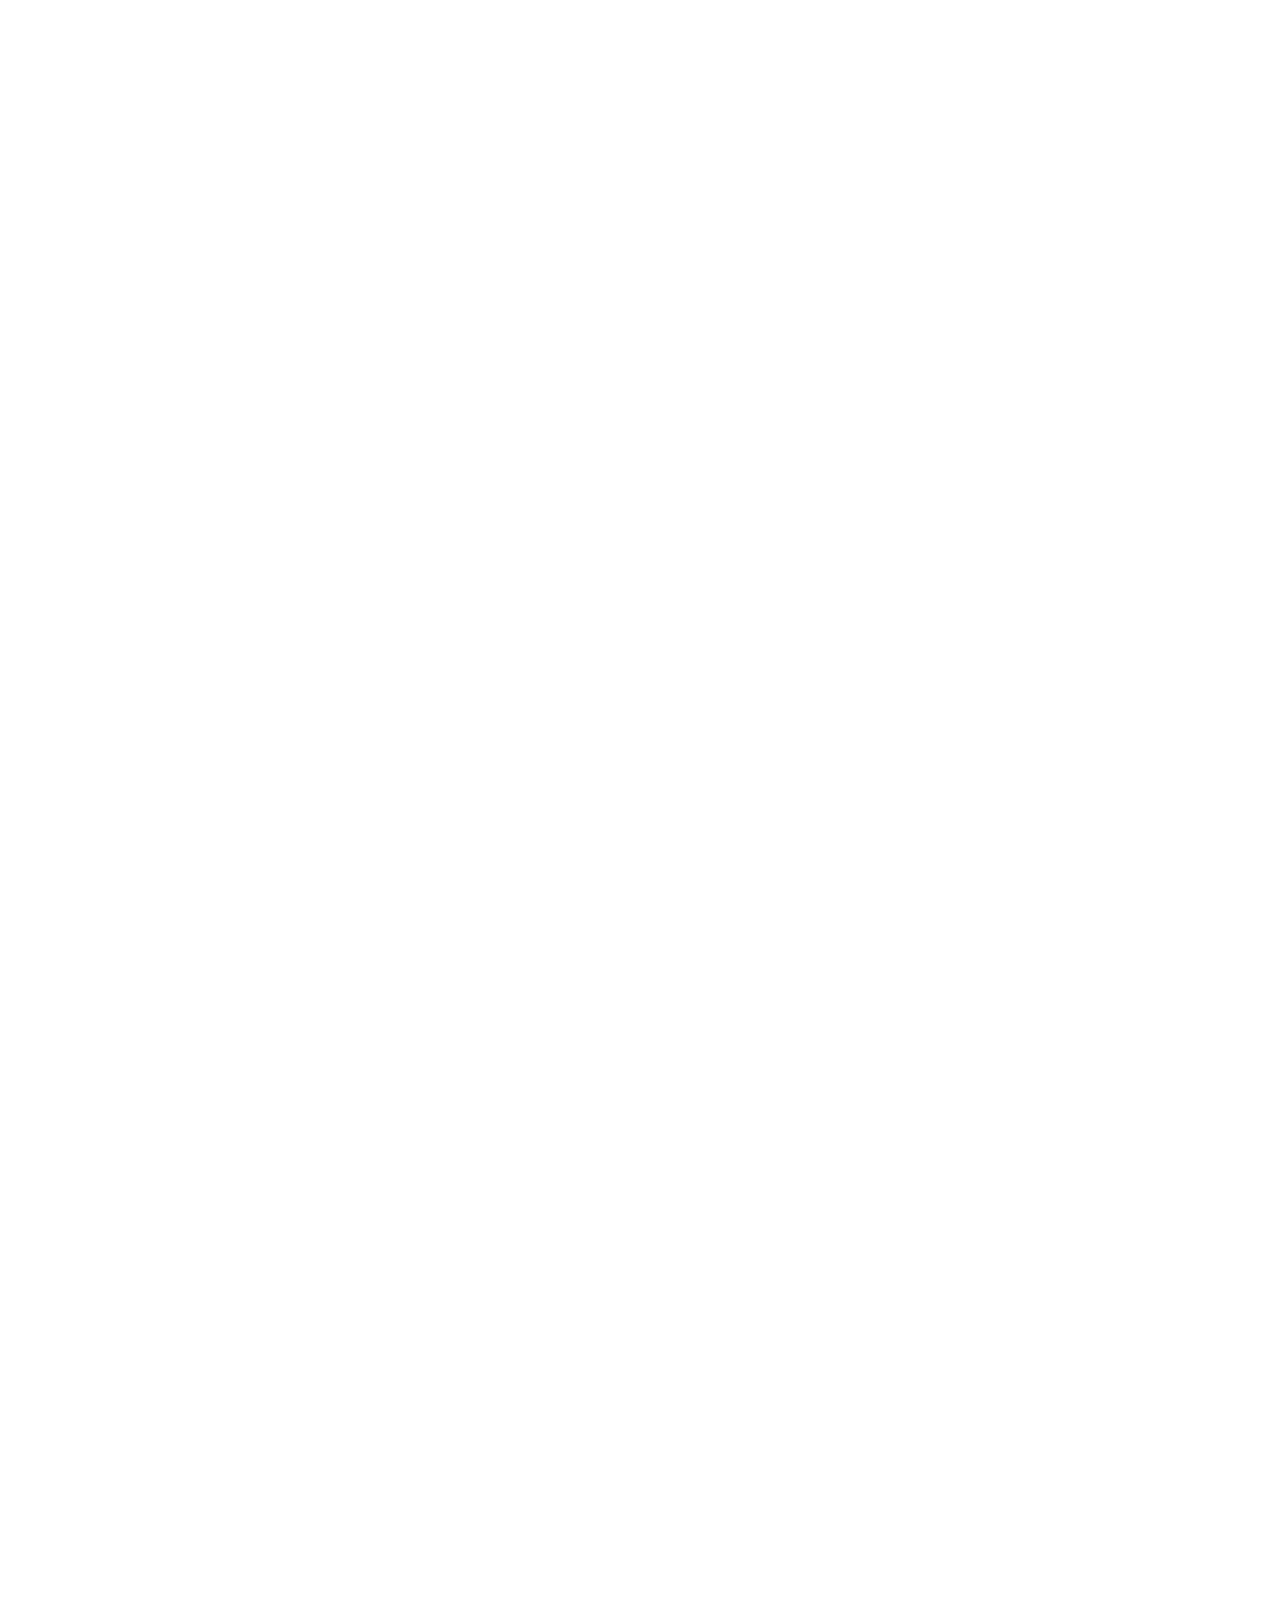
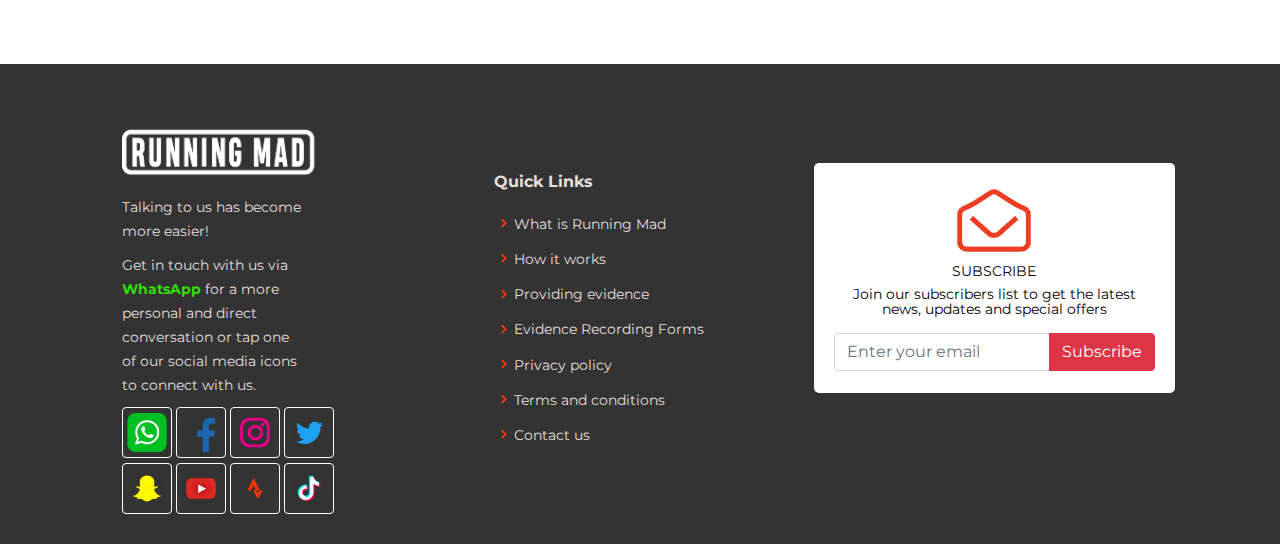
<file: challenges.html>
<!DOCTYPE html>
<html lang="en">

<head>
    <meta charset="utf-8" />
    <meta content="width=device-width, initial-scale=1.0" name="viewport" />
    <title>Running Mad|Challenges</title>
    <meta content="" name="description" />
    <meta content="" name="keywords" />
    <!-- Favicons -->
    <link href="assets/img/favicon.png" rel="icon" />
    <link href="assets/img/apple-touch-icon.png" rel="apple-touch-icon" />
    <!-- Google Fonts -->
    <link
        href="https://fonts.googleapis.com/css?family=Open+Sans:300,300i,400,400i,600,600i,700,700i|Roboto:300,300i,400,400i,500,500i,600,600i,700,700i|Poppins:300,300i,400,400i,500,500i,600,600i,700,700i"
        rel="stylesheet" />
    <!-- Vendor CSS Files -->
    <link href="assets/vendor/bootstrap/css/bootstrap.min.css" rel="stylesheet" />
    <link href="assets/vendor/icofont/icofont.min.css" rel="stylesheet" />
    <link href="assets/vendor/boxicons/css/boxicons.min.css" rel="stylesheet" />
    <link href="assets/vendor/owl.carousel/assets/owl.carousel.min.css" rel="stylesheet" />
    <link href="assets/vendor/venobox/venobox.css" rel="stylesheet" />
    <link href="assets/vendor/aos/aos.css" rel="stylesheet" />
    <!-- Template Main CSS File -->
    <link href="assets/css/style.css" rel="stylesheet" />
    <link href="assets/css/responsive.css" rel="stylesheet" />
    <!-- =======================================================
        * Template Name: Running mad V 3.0
        * Author: Md.Shahajuddin
        ======================================================== -->
</head>

<body>
    <!-- ======= Header ======= -->
    <header class="fixed-top" id="header">
        <div class="container d-flex align-items-center">
            <!-- <h1 class="logo mr-auto"><a href="#">BizLand<span>.</span></a></h1> -->
            <!-- Uncomment below if you prefer to use an image logo -->
            <a class="logo mr-auto" href="#">
                <img alt="" src="assets/img/logo.png" />
            </a>
            <nav class="nav-menu d-none d-lg-block">
                <ul>
                    <li>
                        <a href="index.html">
                            Home
                        </a>
                    </li>
                    <li>
                        <a href="about-us.html">
                            About Us
                        </a>
                    </li>
                    <li class="active">
                        <a href="challenges.html">
                            Challenges
                        </a>
                    </li>
                    <li>
                        <a href="contact.html">
                            Contact
                        </a>
                    </li>
                    <li>
                        <a href="#" style="color: red">
                            Login
                        </a>
                    </li>
                    <!-- <li><a href="#portfolio">Contact</a></li> -->
                    <!-- <li><a href="#team">Login</a></li> -->
                    <!-- <li class="drop-down"><a href="">Drop Down</a>
                            <ul>
                                <li><a href="#">Drop Down 1</a></li>
                                <li class="drop-down"><a href="#">Deep Drop Down</a>
                                    <ul>
                                        <li><a href="#">Deep Drop Down 1</a></li>
                                        <li><a href="#">Deep Drop Down 2</a></li>
                                        <li><a href="#">Deep Drop Down 3</a></li>
                                        <li><a href="#">Deep Drop Down 4</a></li>
                                        <li><a href="#">Deep Drop Down 5</a></li>
                                    </ul>
                                </li>
                                <li><a href="#">Drop Down 2</a></li>
                                <li><a href="#">Drop Down 3</a></li>
                                <li><a href="#">Drop Down 4</a></li>
                            </ul>
                        </li> -->
                </ul>
            </nav>
            <!-- .nav-menu  -->
        </div>
    </header>
    <!-- End Header -->
    <!-- ======= Hero Section ======= -->
    <section class="d-flex align-items-center" id="hero">
        <div class="container-fluid" data-aos="zoom-out" data-aos-delay="100">
            <div class="row">
                <div class="col-md-8" style="padding-top: 100px;">
                    <!-- <h1>
                        Welcome to
                        <span>
                            Running Mad
                        </span>
                    </h1> -->
                </div>
                <div class="col-md-4">
                    <div class="col-md-10" style="padding-top: 100px; float: right;">
                        <div class="text-center p-md-1" style="background-color: white;">
                            <a href="https://www.strava.com/register/free?join_club_after_login=true&join_club_after_registration=true&join_club_id=573412"
                                id="strava-btn" role="button">
                                <!-- Join The Strava Club -->
                                <img src="assets/img/Join-The-Strava-Club-Button.png" width="75%">
                            </a>
                            <iframe frameborder='0' height='450' scrolling='no'
                                src='https://www.strava.com/clubs/573412/latest-rides/f8eab8256554b1b6eefefc1a73fcbce54b5b0055?show_rides=true'
                                width='302'></iframe>
                        </div>
                    </div>
                </div>
            </div>
        </div>
        </div>

    </section>

    <div class="d-flex">
        <!-- <a class="btn-get-started scrollto" href="#about">
        Get Started
    </a> -->
    </div>
    <!-- End Hero -->
    <!-- ======= Steps Section ======= -->
    <section class="steps-services" id="steps">
        <div class="container" data-aos="fade-up">
            <div class="row">
                <div class="col-sm-12">
                    <div class="about-step-wrap steps-box">
                        <div class="steps-container">
                            <div class="step">
                                <div class="step-lines-wrap">
                                    <div class="step-line">
                                    </div>
                                    <div class="step-line step-line-border">
                                    </div>
                                    <div class="step-circle">
                                        1
                                    </div>
                                </div>
                                <div class="step-details">
                                    <h4>
                                        Find your race
                                    </h4>
                                    <p>
                                        Find and sign up to an activity that challenges you.
                                    </p>
                                </div>
                            </div>
                            <div class="step">
                                <div class="step-lines-wrap">
                                    <div class="step-line step-line-border">
                                    </div>
                                    <div class="step-line step-line-border">
                                    </div>
                                    <div class="step-circle">
                                        2
                                    </div>
                                </div>
                                <div class="step-details">
                                    <h4>
                                        Complete the challenge
                                    </h4>
                                    <p>
                                        Complete the virtual challenge, anywhere, with someone or alone!
                                    </p>
                                </div>
                            </div>
                            <div class="step">
                                <div class="step-lines-wrap">
                                    <div class="step-line step-line-border">
                                    </div>
                                    <div class="step-line step-line-border">
                                    </div>
                                    <div class="step-circle">
                                        3
                                    </div>
                                </div>
                                <div class="step-details">
                                    <h4>
                                        Submit your evidence
                                    </h4>
                                    <p>
                                        Login to the Active Platform and upload your evidence!
                                    </p>
                                </div>
                            </div>
                            <div class="step">
                                <div class="step-lines-wrap">
                                    <div class="step-line step-line-border">
                                    </div>
                                    <div class="step-line">
                                    </div>
                                    <div class="step-circle">
                                        4
                                    </div>
                                </div>
                                <div class="step-details">
                                    <h4>
                                        Receive your bling
                                    </h4>
                                    <p>
                                        Your awesome bling is posted directly out to you!
                                    </p>
                                </div>
                            </div>
                        </div>
                    </div>
                </div>
            </div>
        </div>
    </section>
    <!-- End Steps -->
    <main id="main">
        <!-- ======= Featured Image Section ======= -->
        <section class="services" id="services">
            <div class="container mx-auto" data-aos="fade-up">
                <div class="section-title"></div>
                <div class="row">
                    <div class="col-lg-4 col-md-6 pb-3" data-aos="zoom-in" data-aos-delay="100">
                        <div class="card" style="border-radius: 0px; border: 2px solid gray">
                            <img alt="Card image" class="card-img-top" src="assets/img/feature-1.png"
                                style="border-bottom: 2px solid gray" />
                            <div class="card-body">
                                <h4 class="card-title" style="font-weight: bold;">
                                    CHALLENGE NAME
                                </h4>
                                <p class="card-text">
                                    This challenge has been
                                    set as an example to
                                    show the designer how
                                    the text should look
                                    <hr />
                                    <span>
                                        Entry Cost:
                                    </span>
                                    <span style="float: right;font-weight: bold;">
                                        £15
                                    </span>
                                    <br />
                                    <span>
                                        Distance:
                                    </span>
                                    <span style="float: right;font-weight: bold;">
                                        Half
                                    </span>
                                    <br />
                                    <span>
                                        Supporting:
                                    </span>
                                    <span style="float: right;font-weight: bold;">
                                        Verious
                                    </span>
                                </p>
                            </div>
                            <!-- Buttons -->
                            <div class="btn-group btn-group-lg">
                                <a href="more-info.html" class="btn" role="button" id="btn-more-info">
                                    MORE <span style="font-weight:900;">INFO</span>
                                </a>
                                <a href="#" class="btn" role="button" id="btn-enter-now">
                                    ENTER <span style="font-weight:900;">NOW</span>
                                </a>
                                <a href="#" class="btn" role="button" id="btn-submit-evidence">
                                    SUBMIT <span style="font-weight:900;">EVIDENCE</span>
                                </a>
                            </div>
                            <div class="btn-group btn-group-lg">
                                <a href="#" class="btn col-6" role="button" id="btn-download-virtual-bib">
                                    <span style="font-size: 13px;">Download</span>
                                    <span style="font-size:15px;font-weight:900;display: block;">
                                        Download Your Virtual Bib
                                    </span>
                                </a>
                                <a href="#" class="btn col-6" role="button" id="btn-check-leader-board">
                                    <span style="font-size: 13px;">Check The</span>
                                    <span style="font-size:15px;font-weight:900;display: block;">
                                        LeaderBoard
                                    </span>
                                </a>
                            </div>
                            <div class="btn-group btn-group-lg">
                                <a href="#" class="btn col-12" role="button" id="btn-donate">
                                    <span style="font-size: 15px;">Donate To, Or Join</span>
                                    <span style="font-size:20px;font-weight:900;display: block;">
                                        The Fundraising Team
                                    </span>
                                </a>
                            </div>
                        </div>
                    </div>
                    <div class="col-lg-4 col-md-6 pb-3" data-aos="zoom-in" data-aos-delay="100">
                        <div class="card" style="border-radius: 0px; border: 2px solid gray">
                            <img alt="Card image" class="card-img-top" src="assets/img/feature-2.png"
                                style="border-bottom: 2px solid gray" />
                            <div class="card-body">
                                <h4 class="card-title" style="font-weight: bold;">
                                    CHALLENGE NAME
                                </h4>
                                <p class="card-text">
                                    This challenge has been
                                    set as an example to
                                    show the designer how
                                    the text should look
                                    <hr />
                                    <span>
                                        Entry Cost:
                                    </span>
                                    <span style="float: right;font-weight: bold;">
                                        £15
                                    </span>
                                    <br />
                                    <span>
                                        Distance:
                                    </span>
                                    <span style="float: right;font-weight: bold;">
                                        Half
                                    </span>
                                    <br />
                                    <span>
                                        Supporting:
                                    </span>
                                    <span style="float: right;font-weight: bold;">
                                        Verious
                                    </span>
                                </p>
                            </div>
                            <!-- Buttons -->
                            <div class="btn-group btn-group-lg">
                                <a href="more-info.html" class="btn" role="button" id="btn-more-info">
                                    MORE <span style="font-weight:900;">INFO</span>
                                </a>
                                <a href="#" class="btn" role="button" id="btn-enter-now">
                                    ENTER <span style="font-weight:900;">NOW</span>
                                </a>
                                <a href="#" class="btn" role="button" id="btn-submit-evidence">
                                    SUBMIT <span style="font-weight:900;">EVIDENCE</span>
                                </a>
                            </div>
                            <div class="btn-group btn-group-lg">
                                <a href="#" class="btn col-6" role="button" id="btn-download-virtual-bib">
                                    <span style="font-size: 13px;">Download</span>
                                    <span style="font-size:15px;font-weight:900;display: block;">
                                        Download Your Virtual Bib
                                    </span>
                                </a>
                                <a href="#" class="btn col-6" role="button" id="btn-check-leader-board">
                                    <span style="font-size: 13px;">Check The</span>
                                    <span style="font-size:15px;font-weight:900;display: block;">
                                        LeaderBoard
                                    </span>
                                </a>
                            </div>
                            <div class="btn-group btn-group-lg">
                                <a href="#" class="btn col-12" role="button" id="btn-donate">
                                    <span style="font-size: 15px;">Donate To, Or Join</span>
                                    <span style="font-size:20px;font-weight:900;display: block;">
                                        The Fundraising Team
                                    </span>
                                </a>
                            </div>
                        </div>
                    </div>
                    <div class="col-lg-4 col-md-6 pb-3" data-aos="zoom-in" data-aos-delay="100">
                        <div class="card" style="border-radius: 0px; border: 2px solid gray">
                            <img alt="Card image" class="card-img-top" src=" assets/img/feature-3.png"
                                style="border-bottom: 2px solid gray" />
                            <div class="card-body">
                                <h4 class="card-title" style="font-weight: bold;">
                                    CHALLENGE NAME
                                </h4>
                                <p class="card-text">
                                    This challenge has been
                                    set as an example to
                                    show the designer how
                                    the text should look
                                    <hr />
                                    <span>
                                        Entry Cost:
                                    </span>
                                    <span style="float: right;font-weight: bold;">
                                        £15
                                    </span>
                                    <br />
                                    <span>
                                        Distance:
                                    </span>
                                    <span style="float: right;font-weight: bold;">
                                        Half
                                    </span>
                                    <br />
                                    <span>
                                        Supporting:
                                    </span>
                                    <span style="float: right;font-weight: bold;">
                                        Verious
                                    </span>
                                </p>
                            </div>
                            <!-- Buttons -->
                            <div class="btn-group btn-group-lg">
                                <a href="more-info.html" class="btn" role="button" id="btn-more-info">
                                    MORE <span style="font-weight:900;">INFO</span>
                                </a>
                                <a href="#" class="btn" role="button" id="btn-enter-now">
                                    ENTER <span style="font-weight:900;">NOW</span>
                                </a>
                                <a href="#" class="btn" role="button" id="btn-submit-evidence">
                                    SUBMIT <span style="font-weight:900;">EVIDENCE</span>
                                </a>
                            </div>
                            <div class="btn-group btn-group-lg">
                                <a href="#" class="btn col-6" role="button" id="btn-download-virtual-bib">
                                    <span style="font-size: 13px;">Download</span>
                                    <span style="font-size:15px;font-weight:900;display: block;">
                                        Download Your Virtual Bib
                                    </span>
                                </a>
                                <a href="#" class="btn col-6" role="button" id="btn-check-leader-board">
                                    <span style="font-size: 13px;">Check The</span>
                                    <span style="font-size:15px;font-weight:900;display: block;">
                                        LeaderBoard
                                    </span>
                                </a>
                            </div>
                            <div class="btn-group btn-group-lg">
                                <a href="#" class="btn col-12" role="button" id="btn-donate">
                                    <span style="font-size: 15px;">Donate To, Or Join</span>
                                    <span style="font-size:20px;font-weight:900;display: block;">
                                        The Fundraising Team
                                    </span>
                                </a>
                            </div>
                        </div>
                    </div>
                    <div class="col-lg-4 col-md-6 pb-3" data-aos="zoom-in" data-aos-delay="100">
                        <div class="card" style="border-radius: 0px; border: 2px solid gray">
                            <img alt="Card image" class="card-img-top" src="assets/img/feature-1.png"
                                style="border-bottom: 2px solid gray" />
                            <div class="card-body">
                                <h4 class="card-title" style="font-weight: bold;">
                                    CHALLENGE NAME
                                </h4>
                                <p class="card-text">
                                    This challenge has been
                                    set as an example to
                                    show the designer how
                                    the text should look
                                    <hr />
                                    <span>
                                        Entry Cost:
                                    </span>
                                    <span style="float: right;font-weight: bold;">
                                        £15
                                    </span>
                                    <br />
                                    <span>
                                        Distance:
                                    </span>
                                    <span style="float: right;font-weight: bold;">
                                        Half
                                    </span>
                                    <br />
                                    <span>
                                        Supporting:
                                    </span>
                                    <span style="float: right;font-weight: bold;">
                                        Verious
                                    </span>
                                </p>
                            </div>
                            <!-- Buttons -->
                            <div class="btn-group btn-group-lg">
                                <a href="more-info.html" class="btn" role="button" id="btn-more-info">
                                    MORE <span style="font-weight:900;">INFO</span>
                                </a>
                                <a href="#" class="btn" role="button" id="btn-enter-now">
                                    ENTER <span style="font-weight:900;">NOW</span>
                                </a>
                                <a href="#" class="btn" role="button" id="btn-submit-evidence">
                                    SUBMIT <span style="font-weight:900;">EVIDENCE</span>
                                </a>
                            </div>
                            <div class="btn-group btn-group-lg">
                                <a href="#" class="btn col-6" role="button" id="btn-download-virtual-bib">
                                    <span style="font-size: 13px;">Download</span>
                                    <span style="font-size:15px;font-weight:900;display: block;">
                                        Download Your Virtual Bib
                                    </span>
                                </a>
                                <a href="#" class="btn col-6" role="button" id="btn-check-leader-board">
                                    <span style="font-size: 13px;">Check The</span>
                                    <span style="font-size:15px;font-weight:900;display: block;">
                                        LeaderBoard
                                    </span>
                                </a>
                            </div>
                            <div class="btn-group btn-group-lg">
                                <a href="#" class="btn col-12" role="button" id="btn-donate">
                                    <span style="font-size: 15px;">Donate To, Or Join</span>
                                    <span style="font-size:20px;font-weight:900;display: block;">
                                        The Fundraising Team
                                    </span>
                                </a>
                            </div>
                        </div>
                    </div>
                    <div class="col-lg-4 col-md-6 pb-3" data-aos="zoom-in" data-aos-delay="100">
                        <div class="card" style="border-radius: 0px; border: 2px solid gray">
                            <img alt="Card image" class="card-img-top" src="assets/img/feature-2.png"
                                style="border-bottom: 2px solid gray" />
                            <div class="card-body">
                                <h4 class="card-title" style="font-weight: bold;">
                                    CHALLENGE NAME
                                </h4>
                                <p class="card-text">
                                    This challenge has been
                                    set as an example to
                                    show the designer how
                                    the text should look
                                    <hr />
                                    <span>
                                        Entry Cost:
                                    </span>
                                    <span style="float: right;font-weight: bold;">
                                        £15
                                    </span>
                                    <br />
                                    <span>
                                        Distance:
                                    </span>
                                    <span style="float: right;font-weight: bold;">
                                        Half
                                    </span>
                                    <br />
                                    <span>
                                        Supporting:
                                    </span>
                                    <span style="float: right;font-weight: bold;">
                                        Verious
                                    </span>
                                </p>
                            </div>
                            <!-- Buttons -->
                            <div class="btn-group btn-group-lg">
                                <a href="more-info.html" class="btn" role="button" id="btn-more-info">
                                    MORE <span style="font-weight:900;">INFO</span>
                                </a>
                                <a href="#" class="btn" role="button" id="btn-enter-now">
                                    ENTER <span style="font-weight:900;">NOW</span>
                                </a>
                                <a href="#" class="btn" role="button" id="btn-submit-evidence">
                                    SUBMIT <span style="font-weight:900;">EVIDENCE</span>
                                </a>
                            </div>
                            <div class="btn-group btn-group-lg">
                                <a href="#" class="btn col-6" role="button" id="btn-download-virtual-bib">
                                    <span style="font-size: 13px;">Download</span>
                                    <span style="font-size:15px;font-weight:900;display: block;">
                                        Download Your Virtual Bib
                                    </span>
                                </a>
                                <a href="#" class="btn col-6" role="button" id="btn-check-leader-board">
                                    <span style="font-size: 13px;">Check The</span>
                                    <span style="font-size:15px;font-weight:900;display: block;">
                                        LeaderBoard
                                    </span>
                                </a>
                            </div>
                            <div class="btn-group btn-group-lg">
                                <a href="#" class="btn col-12" role="button" id="btn-donate">
                                    <span style="font-size: 15px;">Donate To, Or Join</span>
                                    <span style="font-size:20px;font-weight:900;display: block;">
                                        The Fundraising Team
                                    </span>
                                </a>
                            </div>
                        </div>
                    </div>
                    <div class="col-lg-4 col-md-6 pb-3" data-aos="zoom-in" data-aos-delay="100">
                        <div class="card" style="border-radius: 0px; border: 2px solid gray">
                            <img alt="Card image" class="card-img-top" src=" assets/img/feature-3.png"
                                style="border-bottom: 2px solid gray" />
                            <div class="card-body">
                                <h4 class="card-title" style="font-weight: bold;">
                                    CHALLENGE NAME
                                </h4>
                                <p class="card-text">
                                    This challenge has been
                                    set as an example to
                                    show the designer how
                                    the text should look
                                    <hr />
                                    <span>
                                        Entry Cost:
                                    </span>
                                    <span style="float: right;font-weight: bold;">
                                        £15
                                    </span>
                                    <br />
                                    <span>
                                        Distance:
                                    </span>
                                    <span style="float: right;font-weight: bold;">
                                        Half
                                    </span>
                                    <br />
                                    <span>
                                        Supporting:
                                    </span>
                                    <span style="float: right;font-weight: bold;">
                                        Verious
                                    </span>
                                </p>
                            </div>
                            <!-- Buttons -->
                            <div class="btn-group btn-group-lg">
                                <a href="more-info.html" class="btn" role="button" id="btn-more-info">
                                    MORE <span style="font-weight:900;">INFO</span>
                                </a>
                                <a href="#" class="btn" role="button" id="btn-enter-now">
                                    ENTER <span style="font-weight:900;">NOW</span>
                                </a>
                                <a href="#" class="btn" role="button" id="btn-submit-evidence">
                                    SUBMIT <span style="font-weight:900;">EVIDENCE</span>
                                </a>
                            </div>
                            <div class="btn-group btn-group-lg">
                                <a href="#" class="btn col-6" role="button" id="btn-download-virtual-bib">
                                    <span style="font-size: 13px;">Download</span>
                                    <span style="font-size:15px;font-weight:900;display: block;">
                                        Download Your Virtual Bib
                                    </span>
                                </a>
                                <a href="#" class="btn col-6" role="button" id="btn-check-leader-board">
                                    <span style="font-size: 13px;">Check The</span>
                                    <span style="font-size:15px;font-weight:900;display: block;">
                                        LeaderBoard
                                    </span>
                                </a>
                            </div>
                            <div class="btn-group btn-group-lg">
                                <a href="#" class="btn col-12" role="button" id="btn-donate">
                                    <span style="font-size: 15px;">Donate To, Or Join</span>
                                    <span style="font-size:20px;font-weight:900;display: block;">
                                        The Fundraising Team
                                    </span>
                                </a>
                            </div>
                        </div>
                    </div>
                </div>
            </div>
        </section>
        <!-- End Featured Section -->
        <!-- ======= More challenges Section ======= -->
        <section>
            <div class="container-fluid" data-aos="fade-up">
                <div class="section-title">
                    <h3>
                        <span class="more-challenges-title">
                            More Challenges
                        </span>
                    </h3>
                    <p style="text-transform: uppercase;margin-top: 25px;">
                        OUR SUPPORTERS, SPONSORS AND CHARITIES WE HAVE WORKED WITH
                    </p>
                </div>
                <div class="row text-center"
                    style="border-top: 5px solid #231f20ff;border-bottom: 5px solid black;padding: 15px;">
                    <div class="col-lg-2 col-md-2 col-sm-2" data-aos="fade-left" data-aos-delay="100">
                        <img alt="" class="rounded" src="assets/img/sample.png" width="180" />
                    </div>
                    <div class="col-lg-2 col-md-2 col-sm-2" data-aos="fade-left" data-aos-delay="100">
                        <img alt="" class="rounded" src="assets/img/sample.png" width="180" />
                    </div>
                    <div class="col-lg-2 col-md-2" data-aos="fade-left" data-aos-delay="100">
                        <img alt="" class="rounded" src="assets/img/sample.png" width="180" />
                    </div>
                    <div class="col-lg-2 col-md-2" data-aos="fade-left" data-aos-delay="100">
                        <img alt="" class="rounded" src="assets/img/sample.png" width="180" />
                    </div>
                    <div class="col-lg-2 col-md-2" data-aos="fade-left" data-aos-delay="100">
                        <img alt="" class="rounded" src="assets/img/sample.png" width="180" />
                    </div>
                    <div class="col-lg-2 col-md-2" data-aos="fade-left" data-aos-delay="100">
                        <img alt="" class="rounded" src="assets/img/sample.png" width="180" />
                    </div>
                </div>
            </div>
        </section>
        <!-- End More challenges Section -->
        <!-- =======  Number facts Section ======= -->
        <section style="margin-top: -40px;padding: 20px 0 0 0;">
            <div class="container-fluid">
                <div class="row" style="background-color: #f4f5f6;" data-aos="fade-up">
                    <!-- Title image -->
                    <div class="col-sm-12 p-3 text-center" id="number-fact-title-image1">
                        <!-- Item append button -->
                        <button type="button" class="btn btn-secondary" onclick="showNumberFactsItems()">
                            Click here to see
                        </button>
                        <h1 class="p-3" style="font-weight: bold;text-transform: uppercase;">
                            The Number Facts
                        </h1>
                        <!-- <img alt="" src="assets/img/number-facts/number-facts-title.png" style="width:100%;"> -->
                    </div>
                    <!-- Items -->
                    <div class="row" id="number-item-facts">
                        <div class="col-sm-3" style="position: relative;padding:0px">
                            <img alt="" src="assets/img/number-facts/item-1.png" style="width:100%;">
                            <div class="number-fact-title">1263</div>
                            <div class="number-fact-text">Madals have been awarded to participans accross all challenges
                            </div>
                        </div>
                        <div class="col-sm-3" style="position: relative;padding:0px">
                            <img alt="" src="assets/img/number-facts/item-2.png" style="width:100%;">
                            <div class="number-fact-title">1263</div>
                            <div class="number-fact-text">Madals have been awarded to participans accross all challenges
                            </div>
                        </div>
                        <div class="col-sm-3" style="position: relative;padding:0px">
                            <img alt="" src="assets/img/number-facts/item-3.png" style="width:100%;">
                            <div class="number-fact-title">1263</div>
                            <div class="number-fact-text">Madals have been awarded to participans accross all challenges
                            </div>
                        </div>
                        <div class="col-sm-3" style="position: relative;padding:0px">
                            <img alt="" src="assets/img/number-facts/item-4.png" style="width:100%;">
                            <div class="number-fact-title">1263</div>
                            <div class="number-fact-text">Madals have been awarded to participans accross all challenges
                            </div>
                        </div>
                    </div>
                </div>
            </div>
        </section>
        <!-- End number facts Section -->
    </main>
    <!-- End #main -->
    <!-- ======= Footer ======= -->
    <footer id="footer">
        <div class="footer-top">
            <div class="container-fluid">
                <div class="row">
                    <!-- Site info & social links -->
                    <div class="col-lg-3 col-md-6 offset-md-1 mr-md-1 footer-contact">
                        <h3>
                            <img alt="Cinque Terre" class="rounded" src="assets/img/logo.png" width="200" />
                        </h3>
                        <p>
                            Talking to us has become <br> more easier!
                        </p>
                        <p style="margin-top: 10px;">
                            Get in touch with us via <br>
                            <span style="color: #33de08;font-weight: bold;">
                                WhatsApp
                            </span>
                            for a more <br> personal and direct <br>
                            conversation or tap one<br>
                            of our social media icons<br>
                            to connect with us.
                        </p>

                        <div style="margin-top: 10px;">
                            <a href="#">
                                <img alt="Cinque Terre" class="rounded" src="assets/img/social-icons/Artboard_1.png"
                                    style="border: 1px solid #FFFFFF" width="50" />
                            </a>
                            <a href="#">
                                <img alt="Cinque Terre" class="rounded" src="assets/img/social-icons/Artboard_2.png"
                                    style="border: 1px solid #FFFFFF" width="50" />
                            </a>
                            <a href="#">
                                <img alt="Cinque Terre" class="rounded" src="assets/img/social-icons/Artboard_3.png"
                                    style="border: 1px solid #FFFFFF" width="50" />
                            </a>
                            <a href="#">
                                <img alt="Cinque Terre" class="rounded" src="assets/img/social-icons/Artboard_4.png"
                                    style="border: 1px solid #FFFFFF" width="50" />
                            </a>
                        </div>
                        <div style="margin-top: 5px;">
                            <a href="#">
                                <img alt="Cinque Terre" class="rounded" src="assets/img/social-icons/Artboard_5.png"
                                    style="border: 1px solid #FFFFFF" width="50" />
                            </a>
                            <a href="#">
                                <img alt="Cinque Terre" class="rounded" src="assets/img/social-icons/Artboard_6.png"
                                    style="border: 1px solid #FFFFFF" width="50" />
                            </a>
                            <a href="#">
                                <img alt="Cinque Terre" class="rounded" src="assets/img/social-icons/Artboard_7.png"
                                    style="border: 1px solid #FFFFFF" width="50" />
                            </a>
                            <a href="#">
                                <img alt="Cinque Terre" class="rounded" src="assets/img/social-icons/Artboard_8.png"
                                    style="border: 1px solid #FFFFFF" width="50" />
                            </a>
                        </div>
                    </div>
                    <!-- Quick links -->
                    <div class="col-lg-3 col-md-6 ml-md-5 py-lg-5 footer-links">
                        <h4>
                            Quick Links
                        </h4>
                        <ul>
                            <li>
                                <i class="bx bx-chevron-right">
                                </i>
                                <a href="#">
                                    What is Running Mad
                                </a>
                            </li>
                            <li>
                                <i class="bx bx-chevron-right">
                                </i>
                                <a href="#">
                                    How it works
                                </a>
                            </li>
                            <li>
                                <i class="bx bx-chevron-right">
                                </i>
                                <a href="#">
                                    Providing evidence
                                </a>
                            </li>
                            <li>
                                <i class="bx bx-chevron-right">
                                </i>
                                <a href="#">
                                    Evidence Recording Forms
                                </a>
                            </li>
                            <li>
                                <i class="bx bx-chevron-right">
                                </i>
                                <a href="#">
                                    Privacy policy
                                </a>
                            </li>
                            <li>
                                <i class="bx bx-chevron-right">
                                </i>
                                <a href="#">
                                    Terms and conditions
                                </a>
                            </li>
                            <li>
                                <i class="bx bx-chevron-right">
                                </i>
                                <a href="#">
                                    Contact us
                                </a>
                            </li>
                        </ul>
                    </div>
                    <!-- Subscription -->
                    <div class="col-lg-4 col-md-6" style="padding: 15px 0 15px 0;">
                        <div class="col-md-11">
                            <div class="py-lg-4">
                                <div style="background: #FFFFFF;border-radius: 5px; max-height: 230px; padding: 20px;">
                                    <p style="text-align: center;margin-top: 0px;">
                                        <img alt="Cinque Terre" class="rounded center"
                                            src="assets/img/icons/Newsletter-Icon.png" width="90" />
                                        <span
                                            style="text-transform: uppercase;text-align: center;display: block;color: black; margin-bottom: 5px;">
                                            Subscribe
                                        </span>
                                        <span style="display: block;line-height: 15px;color: black;">
                                            Join our subscribers list to get the latest news, updates and special offers
                                        </span>
                                    </p>
                                    <p>
                                    <div class="input-group mb-3">
                                        <input class="form-control" placeholder="Enter your email" type="text" />
                                        <div class="input-group-append">
                                            <button class="btn btn-danger" type="submit">
                                                Subscribe
                                            </button>
                                        </div>
                                    </div>
                                    </p>
                                </div>
                            </div>
                        </div>

                    </div>
                </div>
            </div>
        </div>
    </footer>
    <!-- End Footer -->
    <!-- <div id="preloader"></div> -->
    <a class="back-to-top" href="#">
        <i class="icofont-simple-up">
        </i>
    </a>

</body>

</html>

<!-- Vendor JS Files -->
<script src="assets/vendor/jquery/jquery.min.js"></script>
<script src="assets/vendor/bootstrap/js/bootstrap.bundle.min.js"></script>
<script src="assets/vendor/jquery.easing/jquery.easing.min.js"></script>
<script src="assets/vendor/php-email-form/validate.js"></script>
<script src="assets/vendor/waypoints/jquery.waypoints.min.js"></script>
<script src="assets/vendor/counterup/counterup.min.js"></script>
<script src="assets/vendor/owl.carousel/owl.carousel.min.js"></script>
<script src="assets/vendor/isotope-layout/isotope.pkgd.min.js"></script>
<script src="assets/vendor/venobox/venobox.min.js"></script>
<script src="assets/vendor/aos/aos.js"></script>
<!-- Template Main JS File -->
<script src="assets/js/main.js"></script>
</file>
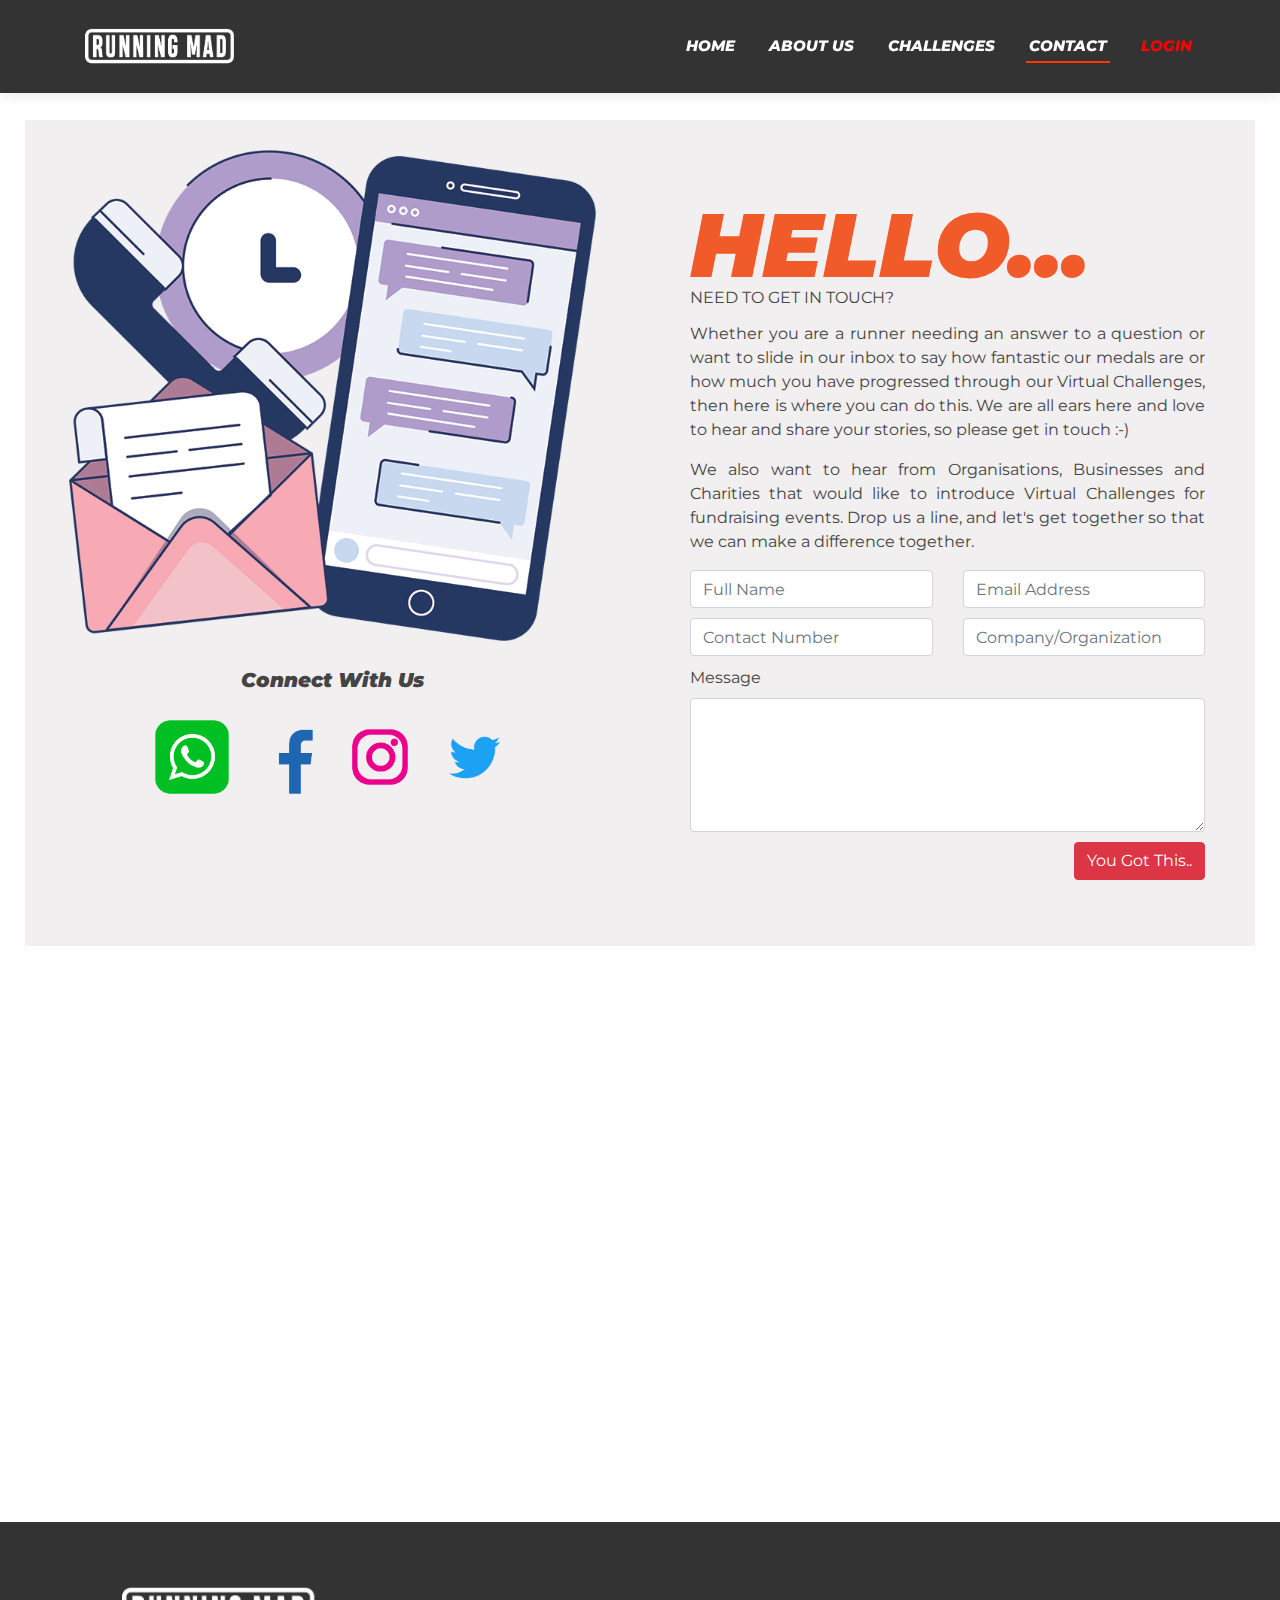
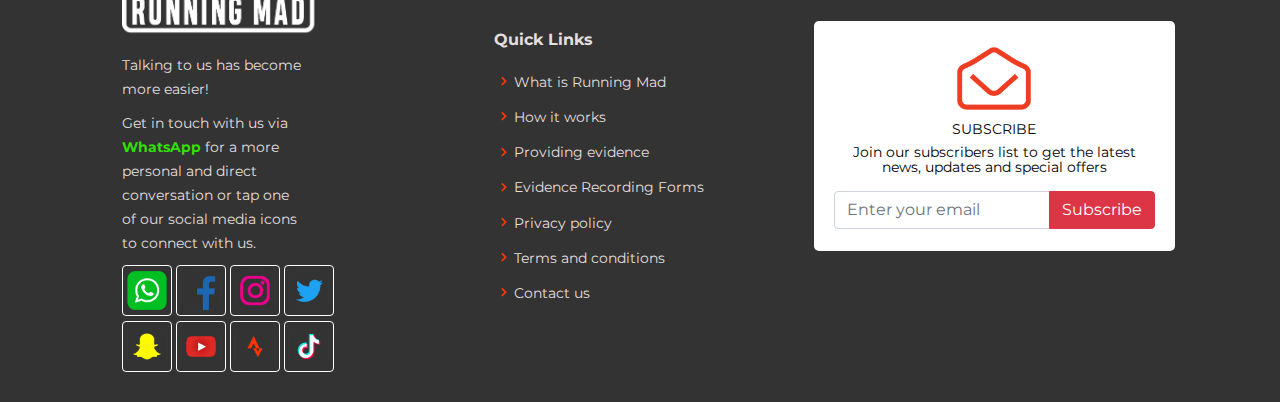
<file: contact.html>
<!DOCTYPE html>
<html lang="en">

<head>
    <meta charset="utf-8" />
    <meta content="width=device-width, initial-scale=1.0" name="viewport" />
    <title>Running Mad|Contact</title>
    <meta content="" name="description" />
    <meta content="" name="keywords" />
    <!-- Favicons -->
    <link href="assets/img/favicon.png" rel="icon" />
    <link href="assets/img/apple-touch-icon.png" rel="apple-touch-icon" />
    <!-- Google Fonts -->
    <link
        href="https://fonts.googleapis.com/css?family=Open+Sans:300,300i,400,400i,600,600i,700,700i|Roboto:300,300i,400,400i,500,500i,600,600i,700,700i|Poppins:300,300i,400,400i,500,500i,600,600i,700,700i"
        rel="stylesheet" />
    <!-- Vendor CSS Files -->
    <link href="assets/vendor/bootstrap/css/bootstrap.min.css" rel="stylesheet" />
    <link href="assets/vendor/icofont/icofont.min.css" rel="stylesheet" />
    <link href="assets/vendor/boxicons/css/boxicons.min.css" rel="stylesheet" />
    <link href="assets/vendor/owl.carousel/assets/owl.carousel.min.css" rel="stylesheet" />
    <link href="assets/vendor/venobox/venobox.css" rel="stylesheet" />
    <link href="assets/vendor/aos/aos.css" rel="stylesheet" />
    <!-- Template Main CSS File -->
    <link href="assets/css/style.css" rel="stylesheet" />
    <link href="assets/css/responsive.css" rel="stylesheet" />
    <!-- =======================================================
        * Template Name: Running mad V 3.0
        * Author: Md.Shahajuddin
        ======================================================== -->
</head>

<body>
    <!-- ======= Header ======= -->
    <header class="fixed-top" id="header">
        <div class="container d-flex align-items-center">
            <!-- <h1 class="logo mr-auto"><a href="#">BizLand<span>.</span></a></h1> -->
            <!-- Uncomment below if you prefer to use an image logo -->
            <a class="logo mr-auto" href="#">
                <img alt="" src="assets/img/logo.png" />
            </a>
            <nav class="nav-menu d-none d-lg-block">
                <ul>
                    <li>
                        <a href="index.html">
                            Home
                        </a>
                    </li>
                    <li>
                        <a href="about-us.html">
                            About Us
                        </a>
                    </li>
                    <li>
                        <a href="challenges.html">
                            Challenges
                        </a>
                    </li>
                    <li class="active">
                        <a href="contact.html">
                            Contact
                        </a>
                    </li>
                    <li>
                        <a href="#" style="color: red">
                            Login
                        </a>
                    </li>
                    <!-- <li><a href="#portfolio">Contact</a></li> -->
                    <!-- <li><a href="#team">Login</a></li> -->
                    <!-- <li class="drop-down"><a href="">Drop Down</a>
                            <ul>
                                <li><a href="#">Drop Down 1</a></li>
                                <li class="drop-down"><a href="#">Deep Drop Down</a>
                                    <ul>
                                        <li><a href="#">Deep Drop Down 1</a></li>
                                        <li><a href="#">Deep Drop Down 2</a></li>
                                        <li><a href="#">Deep Drop Down 3</a></li>
                                        <li><a href="#">Deep Drop Down 4</a></li>
                                        <li><a href="#">Deep Drop Down 5</a></li>
                                    </ul>
                                </li>
                                <li><a href="#">Drop Down 2</a></li>
                                <li><a href="#">Drop Down 3</a></li>
                                <li><a href="#">Drop Down 4</a></li>
                            </ul>
                        </li> -->
                </ul>
            </nav>
            <!-- .nav-menu  -->
        </div>
    </header>
    <!-- End Header -->

    <main id="main">
        <!-- ======= Featured Image Section ======= -->
        <section class="contact" id="contact">
            <div class="container-fluid" data-aos="fade-up" style="background-color: #f1efef;">
                <div class="section-title"></div>
                <div class="row">
                    <!-- Images -->
                    <div class="col-md-6">
                        <div style="text-align: center;">
                            <img src="assets/img/contact-lef-images.png" width="90%">
                        </div>
                        <!-- Social Icons -->
                        <div class="mt-4" style="text-align: center;">
                            <p style="font-weight: 900;font-size: 20px;font-style: italic;">Connect With Us</p>
                            <div style="margin-top: 10px;">
                                <a href="#">
                                    <img alt="Cinque Terre" class="rounded" src="assets/img/social-icons/Artboard_1.png"
                                        width="90">
                                </a>
                                <a href="#">
                                    <img alt="Cinque Terre" class="rounded" src="assets/img/social-icons/Artboard_2.png"
                                        width="90">
                                </a>
                                <a href="#">
                                    <img alt="Cinque Terre" class="rounded" src="assets/img/social-icons/Artboard_3.png"
                                        width="90">
                                </a>
                                <a href="#">
                                    <img alt="Cinque Terre" class="rounded" src="assets/img/social-icons/Artboard_4.png"
                                        width="90">
                                </a>
                            </div>

                        </div>

                    </div>
                    <!-- Details -->
                    <div class="col-md-6" style="padding:50px">
                        <p style="line-height: 1;">
                            <span
                                style="font-size: 90px;font-weight: 900;text-transform: uppercase;font-style: italic; color: #f15a29;">
                                Hello...
                            </span>
                            <span style="text-transform: uppercase;display: block;">NEED TO GET IN TOUCH?</span>
                        </p>
                        <p style="text-align: justify;">
                            Whether you are a runner needing an answer to a question or want to slide in our inbox to
                            say how fantastic our medals are or how much you have progressed through our Virtual
                            Challenges, then here is where you can do this. We are all ears here and love to hear and
                            share your stories, so please get in touch :-)
                        </p>
                        <p style="text-align: justify;">
                            We also want to hear from Organisations, Businesses and Charities that would like to
                            introduce Virtual Challenges for fundraising events. Drop us a line, and let's get together
                            so that we can make a difference together.
                        </p>
                        <!-- Contact Form -->
                        <p>
                        <form id="contactForm">
                            <div class="row">
                                <div class="col-md-6">
                                    <input type="text" class="form-control" placeholder="Full Name">
                                </div>
                                <div class="col-md-6">
                                    <input type="text" class="form-control" placeholder="Email Address">
                                </div>
                                <div class="col-md-6">
                                    <input type="text" class="form-control" placeholder="Contact Number">
                                </div>
                                <div class="col-md-6">
                                    <input type="text" class="form-control" placeholder="Company/Organization">
                                </div>
                                <div class="col-md-12">
                                    <label for="msg">Message</label>
                                    <textarea class="form-control" rows="5"></textarea>
                                </div>
                                <div class="col-md-12" style="margin-top: 10px;text-align: right;">
                                    <button type="button" class="btn btn-danger">You Got This..</button>
                                </div>
                            </div>
                        </form>

                        </p>

                    </div>
                </div>
        </section>
        <!-- End Featured Section -->
        <!-- ======= More challenges Section ======= -->
        <section>
            <div class="container-fluid" data-aos="fade-up">
                <div class="section-title">
                    <h3>
                        <span class="more-challenges-title">
                            More Challenges
                        </span>
                    </h3>
                    <p style="text-transform: uppercase;margin-top: 25px;">
                        OUR SUPPORTERS, SPONSORS AND CHARITIES WE HAVE WORKED WITH
                    </p>
                </div>
                <div class="row text-center"
                    style="border-top: 5px solid #231f20ff;border-bottom: 5px solid black;padding: 15px;">
                    <div class="col-lg-2 col-md-2 col-sm-2" data-aos="fade-left" data-aos-delay="100">
                        <img alt="" class="rounded" src="assets/img/sample.png" width="180" />
                    </div>
                    <div class="col-lg-2 col-md-2 col-sm-2" data-aos="fade-left" data-aos-delay="100">
                        <img alt="" class="rounded" src="assets/img/sample.png" width="180" />
                    </div>
                    <div class="col-lg-2 col-md-2" data-aos="fade-left" data-aos-delay="100">
                        <img alt="" class="rounded" src="assets/img/sample.png" width="180" />
                    </div>
                    <div class="col-lg-2 col-md-2" data-aos="fade-left" data-aos-delay="100">
                        <img alt="" class="rounded" src="assets/img/sample.png" width="180" />
                    </div>
                    <div class="col-lg-2 col-md-2" data-aos="fade-left" data-aos-delay="100">
                        <img alt="" class="rounded" src="assets/img/sample.png" width="180" />
                    </div>
                    <div class="col-lg-2 col-md-2" data-aos="fade-left" data-aos-delay="100">
                        <img alt="" class="rounded" src="assets/img/sample.png" width="180" />
                    </div>
                </div>
            </div>
        </section>
        <!-- End More challenges Section -->
        <!-- =======  Number facts Section ======= -->
        <section style="margin-top: -40px;padding: 20px 0 0 0;">
            <div class="container-fluid">
                <div class="row" style="background-color: #f4f5f6;" data-aos="fade-up">
                    <!-- Title image -->
                    <div class="col-sm-12 p-3 text-center" id="number-fact-title-image1">
                        <!-- Item append button -->
                        <button type="button" class="btn btn-secondary" onclick="showNumberFactsItems()">
                            Click here to see
                        </button>
                        <h1 class="p-3" style="font-weight: bold;text-transform: uppercase;">
                            The Number Facts
                        </h1>
                        <!-- <img alt="" src="assets/img/number-facts/number-facts-title.png" style="width:100%;"> -->
                    </div>
                    <!-- Items -->
                    <div class="row" id="number-item-facts">
                        <div class="col-sm-3" style="position: relative;padding:0px">
                            <img alt="" src="assets/img/number-facts/item-1.png" style="width:100%;">
                            <div class="number-fact-title">1263</div>
                            <div class="number-fact-text">Madals have been awarded to participans accross all challenges
                            </div>
                        </div>
                        <div class="col-sm-3" style="position: relative;padding:0px">
                            <img alt="" src="assets/img/number-facts/item-2.png" style="width:100%;">
                            <div class="number-fact-title">1263</div>
                            <div class="number-fact-text">Madals have been awarded to participans accross all challenges
                            </div>
                        </div>
                        <div class="col-sm-3" style="position: relative;padding:0px">
                            <img alt="" src="assets/img/number-facts/item-3.png" style="width:100%;">
                            <div class="number-fact-title">1263</div>
                            <div class="number-fact-text">Madals have been awarded to participans accross all challenges
                            </div>
                        </div>
                        <div class="col-sm-3" style="position: relative;padding:0px">
                            <img alt="" src="assets/img/number-facts/item-4.png" style="width:100%;">
                            <div class="number-fact-title">1263</div>
                            <div class="number-fact-text">Madals have been awarded to participans accross all challenges
                            </div>
                        </div>
                    </div>
                </div>
            </div>
        </section>
        <!-- End number facts Section -->
    </main>

    <!-- The Image Modal -->
    <div class="modal" id="imagePreview">
        <div class="modal-dialog">
            <div class="modal-content">
                <div class="modal-body">
                    <button type="button" class="close" data-dismiss="modal">&times;</button>
                    <img alt="Card image" class="card-img-top" src="assets/img/feature-1.png" />
                </div>
            </div>
        </div>
    </div>

    <!-- The Video Modal -->
    <div class="modal" id="videoPreview">
        <div class="modal-dialog modal-lg">
            <div class="modal-content">
                <div class="modal-body">
                    <button type="button" class="close" data-dismiss="modal">&times;</button>
                    <div class="embed-responsive embed-responsive-16by9">
                        <iframe src="https://www.youtube.com/embed/zpOULjyy-n8" frameborder="0"
                            allow="accelerometer; autoplay; clipboard-write; encrypted-media; gyroscope; picture-in-picture"
                            allowfullscreen></iframe>
                    </div>
                </div>
            </div>
        </div>
    </div>
    <!-- End #main -->
    <!-- ======= Footer ======= -->
    <footer id="footer">
        <div class="footer-top">
            <div class="container-fluid">
                <div class="row">
                    <!-- Site info & social links -->
                    <div class="col-lg-3 col-md-6 offset-md-1 mr-md-1 footer-contact">
                        <h3>
                            <img alt="Cinque Terre" class="rounded" src="assets/img/logo.png" width="200" />
                        </h3>
                        <p>
                            Talking to us has become <br> more easier!
                        </p>
                        <p style="margin-top: 10px;">
                            Get in touch with us via <br>
                            <span style="color: #33de08;font-weight: bold;">
                                WhatsApp
                            </span>
                            for a more <br> personal and direct <br>
                            conversation or tap one<br>
                            of our social media icons<br>
                            to connect with us.
                        </p>

                        <div style="margin-top: 10px;">
                            <a href="#">
                                <img alt="Cinque Terre" class="rounded" src="assets/img/social-icons/Artboard_1.png"
                                    style="border: 1px solid #FFFFFF" width="50" />
                            </a>
                            <a href="#">
                                <img alt="Cinque Terre" class="rounded" src="assets/img/social-icons/Artboard_2.png"
                                    style="border: 1px solid #FFFFFF" width="50" />
                            </a>
                            <a href="#">
                                <img alt="Cinque Terre" class="rounded" src="assets/img/social-icons/Artboard_3.png"
                                    style="border: 1px solid #FFFFFF" width="50" />
                            </a>
                            <a href="#">
                                <img alt="Cinque Terre" class="rounded" src="assets/img/social-icons/Artboard_4.png"
                                    style="border: 1px solid #FFFFFF" width="50" />
                            </a>
                        </div>
                        <div style="margin-top: 5px;">
                            <a href="#">
                                <img alt="Cinque Terre" class="rounded" src="assets/img/social-icons/Artboard_5.png"
                                    style="border: 1px solid #FFFFFF" width="50" />
                            </a>
                            <a href="#">
                                <img alt="Cinque Terre" class="rounded" src="assets/img/social-icons/Artboard_6.png"
                                    style="border: 1px solid #FFFFFF" width="50" />
                            </a>
                            <a href="#">
                                <img alt="Cinque Terre" class="rounded" src="assets/img/social-icons/Artboard_7.png"
                                    style="border: 1px solid #FFFFFF" width="50" />
                            </a>
                            <a href="#">
                                <img alt="Cinque Terre" class="rounded" src="assets/img/social-icons/Artboard_8.png"
                                    style="border: 1px solid #FFFFFF" width="50" />
                            </a>
                        </div>
                    </div>
                    <!-- Quick links -->
                    <div class="col-lg-3 col-md-6 ml-md-5 py-lg-5 footer-links">
                        <h4>
                            Quick Links
                        </h4>
                        <ul>
                            <li>
                                <i class="bx bx-chevron-right">
                                </i>
                                <a href="#">
                                    What is Running Mad
                                </a>
                            </li>
                            <li>
                                <i class="bx bx-chevron-right">
                                </i>
                                <a href="#">
                                    How it works
                                </a>
                            </li>
                            <li>
                                <i class="bx bx-chevron-right">
                                </i>
                                <a href="#">
                                    Providing evidence
                                </a>
                            </li>
                            <li>
                                <i class="bx bx-chevron-right">
                                </i>
                                <a href="#">
                                    Evidence Recording Forms
                                </a>
                            </li>
                            <li>
                                <i class="bx bx-chevron-right">
                                </i>
                                <a href="#">
                                    Privacy policy
                                </a>
                            </li>
                            <li>
                                <i class="bx bx-chevron-right">
                                </i>
                                <a href="#">
                                    Terms and conditions
                                </a>
                            </li>
                            <li>
                                <i class="bx bx-chevron-right">
                                </i>
                                <a href="#">
                                    Contact us
                                </a>
                            </li>
                        </ul>
                    </div>
                    <!-- Subscription -->
                    <div class="col-lg-4 col-md-6" style="padding: 15px 0 15px 0;">
                        <div class="col-md-11">
                            <div class="py-lg-4">
                                <div style="background: #FFFFFF;border-radius: 5px; max-height: 230px; padding: 20px;">
                                    <p style="text-align: center;margin-top: 0px;">
                                        <img alt="Cinque Terre" class="rounded center"
                                            src="assets/img/icons/Newsletter-Icon.png" width="90" />
                                        <span
                                            style="text-transform: uppercase;text-align: center;display: block;color: black; margin-bottom: 5px;">
                                            Subscribe
                                        </span>
                                        <span style="display: block;line-height: 15px;color: black;">
                                            Join our subscribers list to get the latest news, updates and special offers
                                        </span>
                                    </p>
                                    <p>
                                    <div class="input-group mb-3">
                                        <input class="form-control" placeholder="Enter your email" type="text" />
                                        <div class="input-group-append">
                                            <button class="btn btn-danger" type="submit">
                                                Subscribe
                                            </button>
                                        </div>
                                    </div>
                                    </p>
                                </div>
                            </div>
                        </div>

                    </div>
                </div>
            </div>
        </div>
    </footer>
    <!-- End Footer -->
    <!-- <div id="preloader"></div> -->
    <a class="back-to-top" href="#">
        <i class="icofont-simple-up">
        </i>
    </a>

</body>

</html>

<!-- Vendor JS Files -->
<script src="assets/vendor/jquery/jquery.min.js"></script>
<script src="assets/vendor/bootstrap/js/bootstrap.bundle.min.js"></script>
<script src="assets/vendor/jquery.easing/jquery.easing.min.js"></script>
<script src="assets/vendor/php-email-form/validate.js"></script>
<script src="assets/vendor/waypoints/jquery.waypoints.min.js"></script>
<script src="assets/vendor/counterup/counterup.min.js"></script>
<script src="assets/vendor/owl.carousel/owl.carousel.min.js"></script>
<script src="assets/vendor/isotope-layout/isotope.pkgd.min.js"></script>
<script src="assets/vendor/venobox/venobox.min.js"></script>
<script src="assets/vendor/aos/aos.js"></script>
<!-- Template Main JS File -->
<script src="assets/js/main.js"></script>
</file>
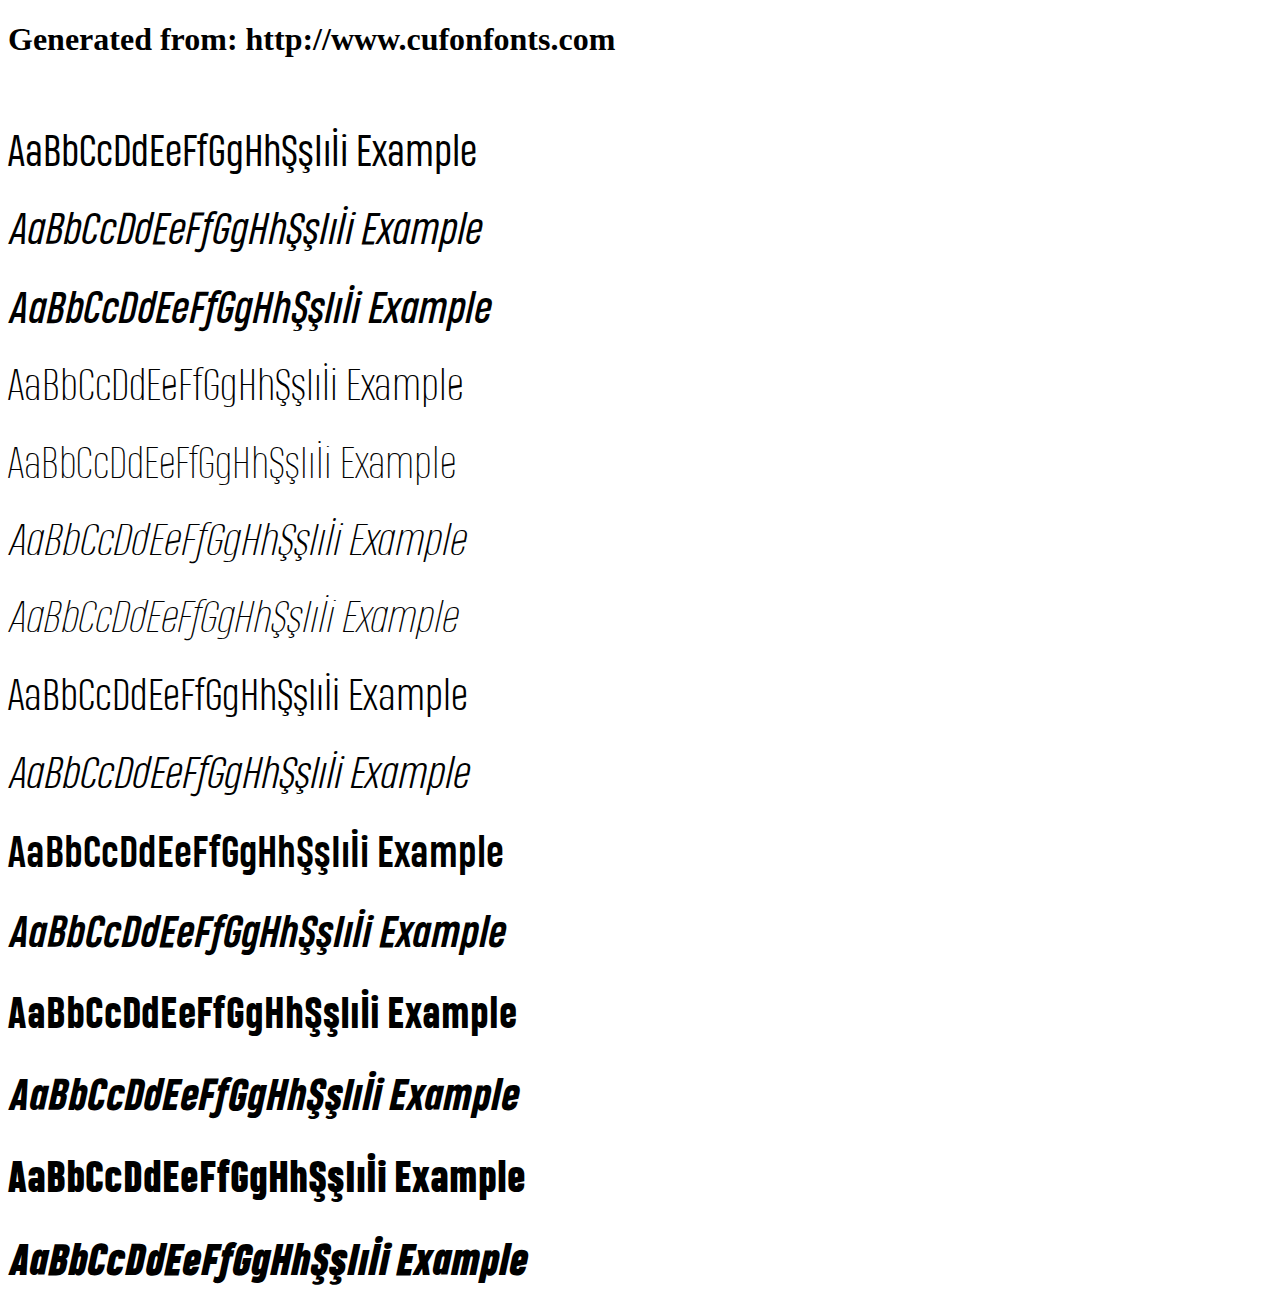
<file: assets/fonts/example.html>
<!DOCTYPE html>
<html xmlns="http://www.w3.org/1999/xhtml">
<head>
    <meta http-equiv="Content-Type" content="text/html; charset=utf-8"/>
    <link rel="stylesheet" type="text/css"
          href="style.css"/>
</head>

<body>

<h1>Generated from: http://www.cufonfonts.com</h1><br/>
<h1 style="font-family:'Heading Pro Trial Book';font-weight:normal;font-size:42px">AaBbCcDdEeFfGgHhŞşIıİi Example</h1>
<h1 style="font-family:'Heading Pro Trial Book Italic';font-weight:normal;font-size:42px">AaBbCcDdEeFfGgHhŞşIıİi Example</h1>
<h1 style="font-family:'Heading Pro Trial Italic';font-weight:normal;font-size:42px">AaBbCcDdEeFfGgHhŞşIıİi Example</h1>
<h1 style="font-family:'Heading Pro Trial ExtraLight';font-weight:normal;font-size:42px">AaBbCcDdEeFfGgHhŞşIıİi Example</h1>
<h1 style="font-family:'Heading Pro Trial Thin';font-weight:normal;font-size:42px">AaBbCcDdEeFfGgHhŞşIıİi Example</h1>
<h1 style="font-family:'Heading Pro Trial ExtraLight Italic';font-weight:normal;font-size:42px">AaBbCcDdEeFfGgHhŞşIıİi Example</h1>
<h1 style="font-family:'Heading Pro Trial Thin Italic';font-weight:normal;font-size:42px">AaBbCcDdEeFfGgHhŞşIıİi Example</h1>
<h1 style="font-family:'Heading Pro Trial Light';font-weight:normal;font-size:42px">AaBbCcDdEeFfGgHhŞşIıİi Example</h1>
<h1 style="font-family:'Heading Pro Trial Light Italic';font-weight:normal;font-size:42px">AaBbCcDdEeFfGgHhŞşIıİi Example</h1>
<h1 style="font-family:'Heading Pro Trial Bold';font-weight:normal;font-size:42px">AaBbCcDdEeFfGgHhŞşIıİi Example</h1>
<h1 style="font-family:'Heading Pro Trial Bold Italic';font-weight:normal;font-size:42px">AaBbCcDdEeFfGgHhŞşIıİi Example</h1>
<h1 style="font-family:'Heading Pro Trial ExtraBold';font-weight:normal;font-size:42px">AaBbCcDdEeFfGgHhŞşIıİi Example</h1>
<h1 style="font-family:'Heading Pro Trial ExtraBold Italic';font-weight:normal;font-size:42px">AaBbCcDdEeFfGgHhŞşIıİi Example</h1>
<h1 style="font-family:'Heading Pro Trial Heavy';font-weight:normal;font-size:42px">AaBbCcDdEeFfGgHhŞşIıİi Example</h1>
<h1 style="font-family:'Heading Pro Trial Heavy Italic';font-weight:normal;font-size:42px">AaBbCcDdEeFfGgHhŞşIıİi Example</h1>


</body>
</html>
</file>
<file: assets/vendor/venobox/venobox.css>
/* ------ venobox.css --------*/
.vbox-overlay *, .vbox-overlay *:before, .vbox-overlay *:after{
    -webkit-backface-visibility: hidden;
    -webkit-box-sizing:border-box;
    -moz-box-sizing:border-box;
    box-sizing:border-box;
}
.vbox-overlay * { 
    -webkit-backface-visibility: visible;
    backface-visibility: visible;
}
.vbox-overlay{
    display: -webkit-flex;
    display: flex;
    -webkit-flex-direction: column;
    flex-direction: column;
    -webkit-justify-content: center;
    justify-content: center;
    -webkit-align-items: center;
    align-items: center;
    position: fixed;
    left: 0;
    top: 0;
    bottom: 0;
    right: 0;
    z-index: 999999;
}

/* ----- navigation ----- */
.vbox-title{
    width: 100%;
    height: 40px;
    float: left;
    text-align: center;
    line-height: 28px;
    font-size: 12px;
    padding: 6px 50px;
    overflow: hidden;
    position: fixed;
    display: none;
    left: 0;
    z-index: 89;
}
.vbox-close{
    cursor: pointer;
    position: fixed;
    top: -1px;
    right: 0;
    width: 50px;
    height: 40px;
    padding: 6px;
    display: block;
    background-position:10px center;
    overflow: hidden;
    font-size: 24px;
    line-height: 1;
    text-align: center;
    z-index: 99;
}
.vbox-left{
    cursor: pointer;
    position: fixed;
    left: 0;
    height: 40px;
    overflow: hidden;
    line-height: 28px;
    font-size: 12px;
    z-index: 99;
    display: flex;
    align-items:center;
}
.vbox-num{
    display: inline-block;
    margin: 6px 0 6px 15px;
}
/* ----- Social share ----- */
.vbox-share{
    line-height: 28px;
    font-size: 12px;
    overflow: hidden;
    position: fixed;
    left: 0;
    z-index: 98;
    display: flex;
    align-items:center;
    justify-content: center;
    width: 100%;
    text-align: center;
}
.vbox-share svg{
    max-height: 28px;
    width: 28px;
    z-index: 10;
    margin-left: 12px;
    margin-top: 6px;
    margin-bottom: 6px;
    vertical-align: middle;
}


/* ----- navigation ARROWS ----- */
.vbox-next, .vbox-prev{
    position: fixed;
    top: 50%;
    margin-top: -15px;
    overflow: hidden;
    cursor: pointer;
    display: block;
    width: 45px;
    height: 45px;
    z-index: 99;
}
.vbox-next span, .vbox-prev span{
    position: relative;
    width: 20px;
    height: 20px;
    border: 2px solid transparent;
    border-top-color: #B6B6B6;
    border-right-color: #B6B6B6;
    text-indent: -100px;
    position: absolute;
    top: 8px;
    display: block;
}
.vbox-prev{
    left: 15px;
}
.vbox-next{
    right: 15px;
}
.vbox-prev span{
    left: 10px;
    -ms-transform: rotate(-135deg);
    -webkit-transform: rotate(-135deg);
    transform: rotate(-135deg);
}
.vbox-next span{
    -ms-transform: rotate(45deg);
    -webkit-transform: rotate(45deg);
    transform: rotate(45deg);
    right: 10px;
}
/* ------- inline window ------ */
.vbox-inline{
    width: 420px;
    height: 315px;
    height: 70vh;
    padding: 10px;
    background: #fff;
    margin: 0 auto;
    overflow: auto;
    text-align: left;
}
/* ------- Video & iFrames window ------ */
.venoframe{
    max-width: 100%;
    width: 100%;
    border: none;
    width: 100%;
    height: 260px;
    height: 70vh;
}
.venoframe.vbvid{
    height: 260px;
}
@media (min-width: 768px) {
    .venoframe, .vbox-inline{
        width: 90%;
        height: 360px;
        height: 70vh;
    }
    .venoframe.vbvid{
        width: 640px;
        height: 360px;
    }
}
@media (min-width: 992px) {
    .venoframe, .vbox-inline{
        max-width: 1200px;
        width: 80%;
        height: 540px;
        height: 70vh;
    }
    .venoframe.vbvid{
        width: 960px;
        height: 540px;
    }
}
/* 
Please do NOT edit this part! 
or at least read this note: http://i.imgur.com/7C0ws9e.gif
*/
.vbox-open{
    overflow: hidden;
}
.vbox-container{
    position: absolute;
    left: 0;
    right: 0;
    top: 0;
    bottom: 0;
    overflow-x: hidden;
    overflow-y: scroll;
    overflow-scrolling: touch;
    -webkit-overflow-scrolling: touch;
    z-index: 20;
    max-height: 100%;

}

.vbox-content{
    text-align: center;
    float: left;
    width: 100%;
    position: relative;
    overflow: hidden;
    padding: 20px 4%;
}
.vbox-container img{
    max-width: 100%;
    height: auto;
}
.vbox-figlio{
    box-shadow: 0 0 12px rgba(0,0,0,0.19), 0 6px 6px rgba(0,0,0,0.23);
    max-width: 100%;
    text-align: initial;
}
img.vbox-figlio{
    -webkit-user-select: none;
-khtml-user-select: none;
-moz-user-select: none;
-o-user-select: none;
user-select: none;
}
.vbox-content.swipe-left{
    margin-left: -200px !important;
}
.vbox-content.swipe-right{
    margin-left: 200px !important;
}
.vbox-animated{
    webkit-transition: margin 300ms ease-out;
    transition: margin 300ms ease-out;
}

/* ---------- preloader ----------
 * SPINKIT 
 * http://tobiasahlin.com/spinkit/
-------------------------------- */
.sk-double-bounce,.sk-rotating-plane{width:40px;height:40px;margin:40px auto}.sk-rotating-plane{background-color:#333;-webkit-animation:sk-rotatePlane 1.2s infinite ease-in-out;animation:sk-rotatePlane 1.2s infinite ease-in-out}@-webkit-keyframes sk-rotatePlane{0%{-webkit-transform:perspective(120px) rotateX(0) rotateY(0);transform:perspective(120px) rotateX(0) rotateY(0)}50%{-webkit-transform:perspective(120px) rotateX(-180.1deg) rotateY(0);transform:perspective(120px) rotateX(-180.1deg) rotateY(0)}100%{-webkit-transform:perspective(120px) rotateX(-180deg) rotateY(-179.9deg);transform:perspective(120px) rotateX(-180deg) rotateY(-179.9deg)}}@keyframes sk-rotatePlane{0%{-webkit-transform:perspective(120px) rotateX(0) rotateY(0);transform:perspective(120px) rotateX(0) rotateY(0)}50%{-webkit-transform:perspective(120px) rotateX(-180.1deg) rotateY(0);transform:perspective(120px) rotateX(-180.1deg) rotateY(0)}100%{-webkit-transform:perspective(120px) rotateX(-180deg) rotateY(-179.9deg);transform:perspective(120px) rotateX(-180deg) rotateY(-179.9deg)}}.sk-double-bounce{position:relative}.sk-double-bounce .sk-child{width:100%;height:100%;border-radius:50%;background-color:#333;opacity:.6;position:absolute;top:0;left:0;-webkit-animation:sk-doubleBounce 2s infinite ease-in-out;animation:sk-doubleBounce 2s infinite ease-in-out}.sk-chasing-dots .sk-child,.sk-spinner-pulse,.sk-three-bounce .sk-child{background-color:#333;border-radius:100%}.sk-double-bounce .sk-double-bounce2{-webkit-animation-delay:-1s;animation-delay:-1s}@-webkit-keyframes sk-doubleBounce{0%,100%{-webkit-transform:scale(0);transform:scale(0)}50%{-webkit-transform:scale(1);transform:scale(1)}}@keyframes sk-doubleBounce{0%,100%{-webkit-transform:scale(0);transform:scale(0)}50%{-webkit-transform:scale(1);transform:scale(1)}}.sk-wave{margin:40px auto;width:50px;height:40px;text-align:center;font-size:10px}.sk-wave .sk-rect{background-color:#333;height:100%;width:6px;display:inline-block;-webkit-animation:sk-waveStretchDelay 1.2s infinite ease-in-out;animation:sk-waveStretchDelay 1.2s infinite ease-in-out}.sk-wave .sk-rect1{-webkit-animation-delay:-1.2s;animation-delay:-1.2s}.sk-wave .sk-rect2{-webkit-animation-delay:-1.1s;animation-delay:-1.1s}.sk-wave .sk-rect3{-webkit-animation-delay:-1s;animation-delay:-1s}.sk-wave .sk-rect4{-webkit-animation-delay:-.9s;animation-delay:-.9s}.sk-wave .sk-rect5{-webkit-animation-delay:-.8s;animation-delay:-.8s}@-webkit-keyframes sk-waveStretchDelay{0%,100%,40%{-webkit-transform:scaleY(.4);transform:scaleY(.4)}20%{-webkit-transform:scaleY(1);transform:scaleY(1)}}@keyframes sk-waveStretchDelay{0%,100%,40%{-webkit-transform:scaleY(.4);transform:scaleY(.4)}20%{-webkit-transform:scaleY(1);transform:scaleY(1)}}.sk-wandering-cubes{margin:40px auto;width:40px;height:40px;position:relative}.sk-wandering-cubes .sk-cube{background-color:#333;width:10px;height:10px;position:absolute;top:0;left:0;-webkit-animation:sk-wanderingCube 1.8s ease-in-out -1.8s infinite both;animation:sk-wanderingCube 1.8s ease-in-out -1.8s infinite both}.sk-chasing-dots,.sk-spinner-pulse{width:40px;height:40px;margin:40px auto}.sk-wandering-cubes .sk-cube2{-webkit-animation-delay:-.9s;animation-delay:-.9s}@-webkit-keyframes sk-wanderingCube{0%{-webkit-transform:rotate(0);transform:rotate(0)}25%{-webkit-transform:translateX(30px) rotate(-90deg) scale(.5);transform:translateX(30px) rotate(-90deg) scale(.5)}50%{-webkit-transform:translateX(30px) translateY(30px) rotate(-179deg);transform:translateX(30px) translateY(30px) rotate(-179deg)}50.1%{-webkit-transform:translateX(30px) translateY(30px) rotate(-180deg);transform:translateX(30px) translateY(30px) rotate(-180deg)}75%{-webkit-transform:translateX(0) translateY(30px) rotate(-270deg) scale(.5);transform:translateX(0) translateY(30px) rotate(-270deg) scale(.5)}100%{-webkit-transform:rotate(-360deg);transform:rotate(-360deg)}}@keyframes sk-wanderingCube{0%{-webkit-transform:rotate(0);transform:rotate(0)}25%{-webkit-transform:translateX(30px) rotate(-90deg) scale(.5);transform:translateX(30px) rotate(-90deg) scale(.5)}50%{-webkit-transform:translateX(30px) translateY(30px) rotate(-179deg);transform:translateX(30px) translateY(30px) rotate(-179deg)}50.1%{-webkit-transform:translateX(30px) translateY(30px) rotate(-180deg);transform:translateX(30px) translateY(30px) rotate(-180deg)}75%{-webkit-transform:translateX(0) translateY(30px) rotate(-270deg) scale(.5);transform:translateX(0) translateY(30px) rotate(-270deg) scale(.5)}100%{-webkit-transform:rotate(-360deg);transform:rotate(-360deg)}}.sk-spinner-pulse{-webkit-animation:sk-pulseScaleOut 1s infinite ease-in-out;animation:sk-pulseScaleOut 1s infinite ease-in-out}@-webkit-keyframes sk-pulseScaleOut{0%{-webkit-transform:scale(0);transform:scale(0)}100%{-webkit-transform:scale(1);transform:scale(1);opacity:0}}@keyframes sk-pulseScaleOut{0%{-webkit-transform:scale(0);transform:scale(0)}100%{-webkit-transform:scale(1);transform:scale(1);opacity:0}}.sk-chasing-dots{position:relative;text-align:center;-webkit-animation:sk-chasingDotsRotate 2s infinite linear;animation:sk-chasingDotsRotate 2s infinite linear}.sk-chasing-dots .sk-child{width:60%;height:60%;display:inline-block;position:absolute;top:0;-webkit-animation:sk-chasingDotsBounce 2s infinite ease-in-out;animation:sk-chasingDotsBounce 2s infinite ease-in-out}.sk-chasing-dots .sk-dot2{top:auto;bottom:0;-webkit-animation-delay:-1s;animation-delay:-1s}@-webkit-keyframes sk-chasingDotsRotate{100%{-webkit-transform:rotate(360deg);transform:rotate(360deg)}}@keyframes sk-chasingDotsRotate{100%{-webkit-transform:rotate(360deg);transform:rotate(360deg)}}@-webkit-keyframes sk-chasingDotsBounce{0%,100%{-webkit-transform:scale(0);transform:scale(0)}50%{-webkit-transform:scale(1);transform:scale(1)}}@keyframes sk-chasingDotsBounce{0%,100%{-webkit-transform:scale(0);transform:scale(0)}50%{-webkit-transform:scale(1);transform:scale(1)}}.sk-three-bounce{margin:40px auto;width:80px;text-align:center}.sk-three-bounce .sk-child{width:20px;height:20px;display:inline-block;-webkit-animation:sk-three-bounce 1.4s ease-in-out 0s infinite both;animation:sk-three-bounce 1.4s ease-in-out 0s infinite both}.sk-circle .sk-child:before,.sk-fading-circle .sk-circle:before{display:block;border-radius:100%;content:'';background-color:#333}.sk-three-bounce .sk-bounce1{-webkit-animation-delay:-.32s;animation-delay:-.32s}.sk-three-bounce .sk-bounce2{-webkit-animation-delay:-.16s;animation-delay:-.16s}@-webkit-keyframes sk-three-bounce{0%,100%,80%{-webkit-transform:scale(0);transform:scale(0)}40%{-webkit-transform:scale(1);transform:scale(1)}}@keyframes sk-three-bounce{0%,100%,80%{-webkit-transform:scale(0);transform:scale(0)}40%{-webkit-transform:scale(1);transform:scale(1)}}.sk-circle{margin:40px auto;width:40px;height:40px;position:relative}.sk-circle .sk-child{width:100%;height:100%;position:absolute;left:0;top:0}.sk-circle .sk-child:before{margin:0 auto;width:15%;height:15%;-webkit-animation:sk-circleBounceDelay 1.2s infinite ease-in-out both;animation:sk-circleBounceDelay 1.2s infinite ease-in-out both}.sk-circle .sk-circle2{-webkit-transform:rotate(30deg);-ms-transform:rotate(30deg);transform:rotate(30deg)}.sk-circle .sk-circle3{-webkit-transform:rotate(60deg);-ms-transform:rotate(60deg);transform:rotate(60deg)}.sk-circle .sk-circle4{-webkit-transform:rotate(90deg);-ms-transform:rotate(90deg);transform:rotate(90deg)}.sk-circle .sk-circle5{-webkit-transform:rotate(120deg);-ms-transform:rotate(120deg);transform:rotate(120deg)}.sk-circle .sk-circle6{-webkit-transform:rotate(150deg);-ms-transform:rotate(150deg);transform:rotate(150deg)}.sk-circle .sk-circle7{-webkit-transform:rotate(180deg);-ms-transform:rotate(180deg);transform:rotate(180deg)}.sk-circle .sk-circle8{-webkit-transform:rotate(210deg);-ms-transform:rotate(210deg);transform:rotate(210deg)}.sk-circle .sk-circle9{-webkit-transform:rotate(240deg);-ms-transform:rotate(240deg);transform:rotate(240deg)}.sk-circle .sk-circle10{-webkit-transform:rotate(270deg);-ms-transform:rotate(270deg);transform:rotate(270deg)}.sk-circle .sk-circle11{-webkit-transform:rotate(300deg);-ms-transform:rotate(300deg);transform:rotate(300deg)}.sk-circle .sk-circle12{-webkit-transform:rotate(330deg);-ms-transform:rotate(330deg);transform:rotate(330deg)}.sk-circle .sk-circle2:before{-webkit-animation-delay:-1.1s;animation-delay:-1.1s}.sk-circle .sk-circle3:before{-webkit-animation-delay:-1s;animation-delay:-1s}.sk-circle .sk-circle4:before{-webkit-animation-delay:-.9s;animation-delay:-.9s}.sk-circle .sk-circle5:before{-webkit-animation-delay:-.8s;animation-delay:-.8s}.sk-circle .sk-circle6:before{-webkit-animation-delay:-.7s;animation-delay:-.7s}.sk-circle .sk-circle7:before{-webkit-animation-delay:-.6s;animation-delay:-.6s}.sk-circle .sk-circle8:before{-webkit-animation-delay:-.5s;animation-delay:-.5s}.sk-circle .sk-circle9:before{-webkit-animation-delay:-.4s;animation-delay:-.4s}.sk-circle .sk-circle10:before{-webkit-animation-delay:-.3s;animation-delay:-.3s}.sk-circle .sk-circle11:before{-webkit-animation-delay:-.2s;animation-delay:-.2s}.sk-circle .sk-circle12:before{-webkit-animation-delay:-.1s;animation-delay:-.1s}@-webkit-keyframes sk-circleBounceDelay{0%,100%,80%{-webkit-transform:scale(0);transform:scale(0)}40%{-webkit-transform:scale(1);transform:scale(1)}}@keyframes sk-circleBounceDelay{0%,100%,80%{-webkit-transform:scale(0);transform:scale(0)}40%{-webkit-transform:scale(1);transform:scale(1)}}.sk-cube-grid{width:40px;height:40px;margin:40px auto}.sk-cube-grid .sk-cube{width:33.33%;height:33.33%;background-color:#333;float:left;-webkit-animation:sk-cubeGridScaleDelay 1.3s infinite ease-in-out;animation:sk-cubeGridScaleDelay 1.3s infinite ease-in-out}.sk-cube-grid .sk-cube1{-webkit-animation-delay:.2s;animation-delay:.2s}.sk-cube-grid .sk-cube2{-webkit-animation-delay:.3s;animation-delay:.3s}.sk-cube-grid .sk-cube3{-webkit-animation-delay:.4s;animation-delay:.4s}.sk-cube-grid .sk-cube4{-webkit-animation-delay:.1s;animation-delay:.1s}.sk-cube-grid .sk-cube5{-webkit-animation-delay:.2s;animation-delay:.2s}.sk-cube-grid .sk-cube6{-webkit-animation-delay:.3s;animation-delay:.3s}.sk-cube-grid .sk-cube7{-webkit-animation-delay:0ms;animation-delay:0ms}.sk-cube-grid .sk-cube8{-webkit-animation-delay:.1s;animation-delay:.1s}.sk-cube-grid .sk-cube9{-webkit-animation-delay:.2s;animation-delay:.2s}@-webkit-keyframes sk-cubeGridScaleDelay{0%,100%,70%{-webkit-transform:scale3D(1,1,1);transform:scale3D(1,1,1)}35%{-webkit-transform:scale3D(0,0,1);transform:scale3D(0,0,1)}}@keyframes sk-cubeGridScaleDelay{0%,100%,70%{-webkit-transform:scale3D(1,1,1);transform:scale3D(1,1,1)}35%{-webkit-transform:scale3D(0,0,1);transform:scale3D(0,0,1)}}.sk-fading-circle{margin:40px auto;width:40px;height:40px;position:relative}.sk-fading-circle .sk-circle{width:100%;height:100%;position:absolute;left:0;top:0}.sk-fading-circle .sk-circle:before{margin:0 auto;width:15%;height:15%;-webkit-animation:sk-circleFadeDelay 1.2s infinite ease-in-out both;animation:sk-circleFadeDelay 1.2s infinite ease-in-out both}.sk-fading-circle .sk-circle2{-webkit-transform:rotate(30deg);-ms-transform:rotate(30deg);transform:rotate(30deg)}.sk-fading-circle .sk-circle3{-webkit-transform:rotate(60deg);-ms-transform:rotate(60deg);transform:rotate(60deg)}.sk-fading-circle .sk-circle4{-webkit-transform:rotate(90deg);-ms-transform:rotate(90deg);transform:rotate(90deg)}.sk-fading-circle .sk-circle5{-webkit-transform:rotate(120deg);-ms-transform:rotate(120deg);transform:rotate(120deg)}.sk-fading-circle .sk-circle6{-webkit-transform:rotate(150deg);-ms-transform:rotate(150deg);transform:rotate(150deg)}.sk-fading-circle .sk-circle7{-webkit-transform:rotate(180deg);-ms-transform:rotate(180deg);transform:rotate(180deg)}.sk-fading-circle .sk-circle8{-webkit-transform:rotate(210deg);-ms-transform:rotate(210deg);transform:rotate(210deg)}.sk-fading-circle .sk-circle9{-webkit-transform:rotate(240deg);-ms-transform:rotate(240deg);transform:rotate(240deg)}.sk-fading-circle .sk-circle10{-webkit-transform:rotate(270deg);-ms-transform:rotate(270deg);transform:rotate(270deg)}.sk-fading-circle .sk-circle11{-webkit-transform:rotate(300deg);-ms-transform:rotate(300deg);transform:rotate(300deg)}.sk-fading-circle .sk-circle12{-webkit-transform:rotate(330deg);-ms-transform:rotate(330deg);transform:rotate(330deg)}.sk-fading-circle .sk-circle2:before{-webkit-animation-delay:-1.1s;animation-delay:-1.1s}.sk-fading-circle .sk-circle3:before{-webkit-animation-delay:-1s;animation-delay:-1s}.sk-fading-circle .sk-circle4:before{-webkit-animation-delay:-.9s;animation-delay:-.9s}.sk-fading-circle .sk-circle5:before{-webkit-animation-delay:-.8s;animation-delay:-.8s}.sk-fading-circle .sk-circle6:before{-webkit-animation-delay:-.7s;animation-delay:-.7s}.sk-fading-circle .sk-circle7:before{-webkit-animation-delay:-.6s;animation-delay:-.6s}.sk-fading-circle .sk-circle8:before{-webkit-animation-delay:-.5s;animation-delay:-.5s}.sk-fading-circle .sk-circle9:before{-webkit-animation-delay:-.4s;animation-delay:-.4s}.sk-fading-circle .sk-circle10:before{-webkit-animation-delay:-.3s;animation-delay:-.3s}.sk-fading-circle .sk-circle11:before{-webkit-animation-delay:-.2s;animation-delay:-.2s}.sk-fading-circle .sk-circle12:before{-webkit-animation-delay:-.1s;animation-delay:-.1s}@-webkit-keyframes sk-circleFadeDelay{0%,100%,39%{opacity:0}40%{opacity:1}}@keyframes sk-circleFadeDelay{0%,100%,39%{opacity:0}40%{opacity:1}}.sk-folding-cube{margin:40px auto;width:40px;height:40px;position:relative;-webkit-transform:rotateZ(45deg);transform:rotateZ(45deg)}.sk-folding-cube .sk-cube{float:left;width:50%;height:50%;position:relative;-webkit-transform:scale(1.1);-ms-transform:scale(1.1);transform:scale(1.1)}.sk-folding-cube .sk-cube:before{content:'';position:absolute;top:0;left:0;width:100%;height:100%;background-color:#333;-webkit-animation:sk-foldCubeAngle 2.4s infinite linear both;animation:sk-foldCubeAngle 2.4s infinite linear both;-webkit-transform-origin:100% 100%;-ms-transform-origin:100% 100%;transform-origin:100% 100%}.sk-folding-cube .sk-cube2{-webkit-transform:scale(1.1) rotateZ(90deg);transform:scale(1.1) rotateZ(90deg)}.sk-folding-cube .sk-cube3{-webkit-transform:scale(1.1) rotateZ(180deg);transform:scale(1.1) rotateZ(180deg)}.sk-folding-cube .sk-cube4{-webkit-transform:scale(1.1) rotateZ(270deg);transform:scale(1.1) rotateZ(270deg)}.sk-folding-cube .sk-cube2:before{-webkit-animation-delay:.3s;animation-delay:.3s}.sk-folding-cube .sk-cube3:before{-webkit-animation-delay:.6s;animation-delay:.6s}.sk-folding-cube .sk-cube4:before{-webkit-animation-delay:.9s;animation-delay:.9s}@-webkit-keyframes sk-foldCubeAngle{0%,10%{-webkit-transform:perspective(140px) rotateX(-180deg);transform:perspective(140px) rotateX(-180deg);opacity:0}25%,75%{-webkit-transform:perspective(140px) rotateX(0);transform:perspective(140px) rotateX(0);opacity:1}100%,90%{-webkit-transform:perspective(140px) rotateY(180deg);transform:perspective(140px) rotateY(180deg);opacity:0}}@keyframes sk-foldCubeAngle{0%,10%{-webkit-transform:perspective(140px) rotateX(-180deg);transform:perspective(140px) rotateX(-180deg);opacity:0}25%,75%{-webkit-transform:perspective(140px) rotateX(0);transform:perspective(140px) rotateX(0);opacity:1}100%,90%{-webkit-transform:perspective(140px) rotateY(180deg);transform:perspective(140px) rotateY(180deg);opacity:0}}
</file>
<file: assets/css/style.css>
/**
* Template Name: Running Mad V 3.0
* Author: Shahajuddin
*/

@import url("https://fonts.googleapis.com/css2?family=Montserrat:ital,wght@0,100;0,200;0,300;0,400;0,500;0,600;0,700;0,800;0,900;1,100;1,200;1,300;1,400;1,500;1,600;1,700;1,800&display=swap");

@font-face {
  font-family: "Heading Pro Trial Book";
  font-style: normal;
  font-weight: normal;
  src: local("Heading Pro Trial Book"),
    url("../fonts/Heading-Pro-Book-trial.woff") format("woff");
}

@font-face {
  font-family: "Heading Pro Trial Book Italic";
  font-style: normal;
  font-weight: normal;
  src: local("Heading Pro Trial Book Italic"),
    url("../fonts/Heading-Pro-Book-Italic-trial.woff") format("woff");
}

@font-face {
  font-family: "Heading Pro Trial Italic";
  font-style: normal;
  font-weight: normal;
  src: local("Heading Pro Trial Italic"),
    url("../fonts/Heading-Pro-Italic-trial.woff") format("woff");
}

@font-face {
  font-family: "Heading Pro Trial ExtraLight";
  font-style: normal;
  font-weight: normal;
  src: local("Heading Pro Trial ExtraLight"),
    url("../fonts/Heading-Pro-ExtraLight-trial.woff") format("woff");
}

@font-face {
  font-family: "Heading Pro Trial Thin";
  font-style: normal;
  font-weight: normal;
  src: local("Heading Pro Trial Thin"),
    url("../fonts/Heading-Pro-Thin-trial.woff") format("woff");
}

@font-face {
  font-family: "Heading Pro Trial ExtraLight Italic";
  font-style: normal;
  font-weight: normal;
  src: local("Heading Pro Trial ExtraLight Italic"),
    url("../fonts/Heading-Pro-ExtraLight-Italic-trial.woff") format("woff");
}

@font-face {
  font-family: "Heading Pro Trial Thin Italic";
  font-style: normal;
  font-weight: normal;
  src: local("Heading Pro Trial Thin Italic"),
    url("../fonts/Heading-Pro-Thin-Italic-trial.woff") format("woff");
}

@font-face {
  font-family: "Heading Pro Trial Light";
  font-style: normal;
  font-weight: normal;
  src: local("Heading Pro Trial Light"),
    url("../fonts/Heading-Pro-Light-trial.woff") format("woff");
}

@font-face {
  font-family: "Heading Pro Trial Light Italic";
  font-style: normal;
  font-weight: normal;
  src: local("Heading Pro Trial Light Italic"),
    url("../fonts/Heading-Pro-Light-Italic-trial.woff") format("woff");
}

@font-face {
  font-family: "Heading Pro Trial Bold";
  font-style: normal;
  font-weight: normal;
  src: local("Heading Pro Trial Bold"),
    url("../fonts/Heading-Pro-Bold-trial.woff") format("woff");
}

@font-face {
  font-family: "Heading Pro Trial Bold Italic";
  font-style: normal;
  font-weight: normal;
  src: local("Heading Pro Trial Bold Italic"),
    url("../fonts/Heading-Pro-Bold-Italic-trial.woff") format("woff");
}

@font-face {
  font-family: "Heading Pro Trial ExtraBold";
  font-style: normal;
  font-weight: normal;
  src: local("Heading Pro Trial ExtraBold"),
    url("../fonts/Heading-Pro-ExtraBold-trial.woff") format("woff");
}

@font-face {
  font-family: "Heading Pro Trial ExtraBold Italic";
  font-style: normal;
  font-weight: normal;
  src: local("Heading Pro Trial ExtraBold Italic"),
    url("../fonts/Heading-Pro-ExtraBold-Italic-trial.woff") format("woff");
}

@font-face {
  font-family: "Heading Pro Trial Heavy";
  font-style: normal;
  font-weight: normal;
  src: local("Heading Pro Trial Heavy"),
    url("../fonts/Heading-Pro-Heavy-trial.woff") format("woff");
}

@font-face {
  font-family: "Heading Pro Trial Heavy Italic";
  font-style: normal;
  font-weight: normal;
  src: local("Heading Pro Trial Heavy Italic"),
    url("../fonts/Heading-Pro-Heavy-Italic-trial.woff") format("woff");
}

/*--------------------------------------------------------------
# General
--------------------------------------------------------------*/

body {
  font-family: "Montserrat", sans-serif;
  color: #444444;
}
a {
  color: #106eea;
}
a:hover {
  color: #3b8af2;
  text-decoration: none;
}

/*--------------------------------------------------------------
# Preloader
--------------------------------------------------------------*/

#preloader {
  position: fixed;
  top: 0;
  left: 0;
  right: 0;
  bottom: 0;
  z-index: 9999;
  overflow: hidden;
  background: #fff;
}
#preloader:before {
  content: "";
  position: fixed;
  top: calc(50% - 30px);
  left: calc(50% - 30px);
  border: 6px solid #106eea;
  border-top-color: #e2eefd;
  border-radius: 50%;
  width: 60px;
  height: 60px;
  -webkit-animation: animate-preloader 1s linear infinite;
  animation: animate-preloader 1s linear infinite;
}
@-webkit-keyframes animate-preloader {
  0% {
    transform: rotate(0deg);
  }
  100% {
    transform: rotate(360deg);
  }
}
@keyframes animate-preloader {
  0% {
    transform: rotate(0deg);
  }
  100% {
    transform: rotate(360deg);
  }
}

/*--------------------------------------------------------------
# Back to top button
--------------------------------------------------------------*/

.back-to-top {
  position: fixed;
  display: none;
  right: 15px;
  bottom: 15px;
  z-index: 99999;
}
.back-to-top i {
  display: flex;
  align-items: center;
  justify-content: center;
  font-size: 24px;
  width: 40px;
  height: 40px;
  border-radius: 4px;
  background: #106eea;
  color: #fff;
  transition: all 0.4s;
}
.back-to-top i:hover {
  background: #3284f1;
  color: #fff;
}

/*--------------------------------------------------------------
# Disable aos animation delay on mobile devices
--------------------------------------------------------------*/

@media screen and (max-width: 768px) {
  [data-aos-delay] {
    transition-delay: 0 !important;
  }
}

/*--------------------------------------------------------------
# Header
--------------------------------------------------------------*/

#header {
  background: #333333ff;
  transition: all 0.5s;
  z-index: 997;
  padding: 25px 0;
  box-shadow: 0px 2px 15px rgba(0, 0, 0, 0.1);
}
#header.header-scrolled {
  top: 0;
  padding: 15px;
}
#header .logo {
  font-size: 32px;
  margin: 0;
  padding: 0;
  line-height: 1;
  font-weight: 600;
  letter-spacing: 0.8px;
}
#header .logo a {
  color: #222222;
}
#header .logo a span {
  color: #106eea;
}
#header .logo img {
  max-height: 40px;
}
@media (max-width: 992px) {
  #header {
    padding: 15px;
    top: 0;
  }
  #header .logo {
    font-size: 28px;
  }
}
/*--------------------------------------------------------------
# Navigation Menu
--------------------------------------------------------------*/

/* Desktop Navigation */

.nav-menu ul {
  margin: 0;
  padding: 0;
  list-style: none;
}
.nav-menu > ul {
  display: flex;
}
.nav-menu > ul > li {
  position: relative;
  white-space: nowrap;
  padding: 10px 0 10px 28px;
}
.nav-menu a {
  display: block;
  position: relative;
  color: #ffffff;
  transition: 0.3s;
  font-size: 15px;
  font-weight: 800;
  font-style: italic;
  text-transform: uppercase;
  padding: 0 3px;
}
.nav-menu > ul > li > a:before {
  content: "";
  position: absolute;
  width: 100%;
  height: 2px;
  bottom: -5px;
  left: 0;
  background-color: #ff3600ff;
  visibility: hidden;
  width: 0px;
  transition: all 0.3s ease-in-out 0s;
}
.nav-menu a:hover:before,
.nav-menu li:hover > a:before,
.nav-menu .active > a:before {
  visibility: visible;
  width: 100%;
}
.nav-menu a:hover,
.nav-menu .active > a,
.nav-menu li:hover > a {
  color: #ffffff;
}
.nav-menu .drop-down ul {
  display: block;
  position: absolute;
  left: 26px;
  top: calc(100% + 30px);
  z-index: 99;
  opacity: 0;
  visibility: hidden;
  padding: 10px 0;
  background: #fff;
  box-shadow: 0px 0px 30px rgba(127, 137, 161, 0.25);
  transition: 0.3s;
}
.nav-menu .drop-down:hover > ul {
  opacity: 1;
  top: 100%;
  visibility: visible;
}
.nav-menu .drop-down li {
  min-width: 180px;
  position: relative;
}
.nav-menu .drop-down ul a {
  padding: 10px 20px;
  font-size: 14px;
  font-weight: 500;
  text-transform: none;
  color: #062b5b;
}
.nav-menu .drop-down ul a:hover,
.nav-menu .drop-down ul .active > a,
.nav-menu .drop-down ul li:hover > a {
  color: #106eea;
}
.nav-menu .drop-down > a:after {
  content: "\ea99";
  font-family: IcoFont;
  padding-left: 5px;
}
.nav-menu .drop-down .drop-down ul {
  top: 0;
  left: calc(100% - 30px);
}
.nav-menu .drop-down .drop-down:hover > ul {
  opacity: 1;
  top: 0;
  left: 100%;
}
.nav-menu .drop-down .drop-down > a {
  padding-right: 35px;
}
.nav-menu .drop-down .drop-down > a:after {
  content: "\eaa0";
  font-family: IcoFont;
  position: absolute;
  right: 15px;
}
@media (max-width: 1366px) {
  .nav-menu .drop-down .drop-down ul {
    left: -90%;
  }
  .nav-menu .drop-down .drop-down:hover > ul {
    left: -100%;
  }
  .nav-menu .drop-down .drop-down > a:after {
    content: "\ea9d";
  }
}

/* Mobile Navigation */

.mobile-nav-toggle {
  position: fixed;
  right: 15px;
  top: 15px;
  z-index: 9998;
  border: 0;
  background: none;
  font-size: 24px;
  transition: all 0.4s;
  outline: none !important;
  line-height: 1;
  cursor: pointer;
  text-align: right;
}
.mobile-nav-toggle i {
  color: #222222;
}
.mobile-nav {
  position: fixed;
  top: 55px;
  right: 15px;
  bottom: 15px;
  left: 15px;
  z-index: 9999;
  overflow-y: auto;
  background: #fff;
  transition: ease-in-out 0.2s;
  opacity: 0;
  visibility: hidden;
  border-radius: 10px;
  padding: 10px 0;
}
.mobile-nav * {
  margin: 0;
  padding: 0;
  list-style: none;
}
.mobile-nav a {
  display: block;
  position: relative;
  color: #222222;
  padding: 10px 20px;
  font-weight: 500;
  outline: none;
}
.mobile-nav a:hover,
.mobile-nav .active > a,
.mobile-nav li:hover > a {
  color: #106eea;
  text-decoration: none;
}
.mobile-nav .drop-down > a:after {
  content: "\ea99";
  font-family: IcoFont;
  padding-left: 10px;
  position: absolute;
  right: 15px;
}
.mobile-nav .active.drop-down > a:after {
  content: "\eaa1";
}
.mobile-nav .drop-down > a {
  padding-right: 35px;
}
.mobile-nav .drop-down ul {
  display: none;
  overflow: hidden;
}
.mobile-nav .drop-down li {
  padding-left: 20px;
}
.mobile-nav-overly {
  width: 100%;
  height: 100%;
  z-index: 9997;
  top: 0;
  left: 0;
  position: fixed;
  background: rgba(9, 9, 9, 0.6);
  overflow: hidden;
  display: none;
  transition: ease-in-out 0.2s;
}
.mobile-nav-active {
  overflow: hidden;
}
.mobile-nav-active .mobile-nav {
  opacity: 1;
  visibility: visible;
}
.mobile-nav-active .mobile-nav-toggle i {
  color: #fff;
}

/*--------------------------------------------------------------
# Hero Section
--------------------------------------------------------------*/

#hero {
  width: 100%;
  height: 95vh;
  background: url("../img/hero-bg.jpg") top left;
  background-size: cover;
  position: relative;
}
#hero:before {
  content: "";
  background: rgba(255, 255, 255, 0.6);
  position: absolute;
  bottom: 0;
  top: 0;
  left: 0;
  right: 0;
}
#hero .container {
  position: relative;
}
@media (max-width: 992px) {
  #hero .container {
    padding-top: 58px;
  }
}

#strava-btn {
  position: absolute;
  top: 22%;
  left: 32%;
  text-align: center;
  font-weight: bold;
  font-style: italic;
  font-size: 13px;
}
#hero iframe {
  border: 2px solid black;
  margin-top: 5px;
}
#hero h1 {
  margin-top: 300px;
  font-size: 48px;
  font-weight: 700;
  line-height: 56px;
  color: #222222;
}
#hero h1 span {
  color: #106eea;
}
#hero h2 {
  color: #555555;
  margin: 5px 0 30px 0;
  font-size: 24px;
  font-weight: 400;
}
#hero .btn-get-started {
  text-transform: uppercase;
  font-weight: 500;
  font-size: 14px;
  letter-spacing: 1px;
  display: inline-block;
  padding: 10px 28px;
  border-radius: 4px;
  transition: 0.5s;
  color: #fff;
  background: #106eea;
}
#hero .btn-get-started:hover {
  background: #247cf0;
}
#hero .btn-watch-video {
  font-size: 16px;
  display: inline-block;
  padding: 10px 25px 8px 40px;
  transition: 0.5s;
  margin-left: 25px;
  color: #222222;
  position: relative;
  font-weight: 600;
}
#hero .btn-watch-video i {
  color: #106eea;
  font-size: 32px;
  position: absolute;
  left: 0;
  top: 7px;
  transition: 0.3s;
}
#hero .btn-watch-video:hover {
  color: #106eea;
}
#hero .btn-watch-video:hover i {
  color: #3b8af2;
}
@media (min-width: 1024px) {
  #hero {
    background-attachment: fixed;
  }
}
@media (max-width: 768px) {
  #hero {
    height: 100vh;
  }
  #hero h1 {
    font-size: 28px;
    line-height: 36px;
  }
  #hero h2 {
    font-size: 18px;
    line-height: 24px;
    margin-bottom: 30px;
  }
  #hero .btn-get-started,
  #hero .btn-watch-video {
    font-size: 13px;
  }
}
@media (max-height: 500px) {
  #hero {
    height: 180vh;
  }
}

/*--------------------------------------------------------------
# Steps Bar
--------------------------------------------------------------*/

#steps {
  padding: 0;
  margin-top: -130px;
  overflow: hidden;
}
.steps-services .steps-box {
  padding: 20px;
  position: relative;
  overflow: hidden;
  background: #fff;
  box-shadow: 0 0 29px 0 rgba(68, 88, 144, 0.12);
  transition: all 0.3s ease-in-out;
  border-radius: 8px;
  z-index: 1;
}
.steps-box {
  border: 3px solid gray;
}
.steps-services .steps-box::before {
  content: "";
  position: absolute;
  background: #cbe0fb;
  right: 0;
  left: 0;
  bottom: 0;
  top: 100%;
  transition: all 0.3s;
  z-index: -1;
}
.about-section .section-title {
  display: inline-block;
  float: none;
  padding-bottom: 0px;
}
.about-section .section-title h3 {
  margin: 0 auto;
  width: 100%;
  max-width: 825px;
}
.about-step-wrap {
  display: flex;
  flex-direction: column;
  align-items: center;
}
.about-step-wrap .steps-container {
  display: flex;
  padding-top: 40px;
}
.about-step-wrap .step {
  display: flex;
  flex-direction: column;
  width: 280px;
  margin: 0 -1px;
}
.about-step-wrap .step-lines-wrap {
  display: flex;
  position: relative;
}
.about-step-wrap .step-line {
  width: 50%;
}
.about-step-wrap .step-line-border {
  border-top: 1px dashed #000000;
}
.about-step-wrap .step-circle {
  position: absolute;
  background-color: #ffffff;
  border: 1px solid #000000;
  color: #ff3600ff;
  border-radius: 50%;
  width: 90px;
  height: 90px;
  display: flex;
  justify-content: center;
  align-items: center;
  left: 0;
  right: 0;
  margin: 0 auto;
  -webkit-transform: translateY(-50%);
  transform: translateY(-50%);
  top: 50%;
  font-size: 50px;
  font-weight: 800;
  font-style: italic;
}
.about-step-wrap .step-details {
  padding: 45px 34px 0;
  text-align: center;
}
.about-step-wrap .step-details h4 {
  font-size: 16px;
  font-weight: 700;
  padding: 20px 0px 10px;
  color: #000000;
  font-style: italic;
}
.about-step-wrap .step-details p {
  padding: 0px;
  font-weight: 300;
  color: #000000;
}

/*--------------------------------------------------------------
# Sections General
--------------------------------------------------------------*/

section {
  padding: 20px 0;
  overflow: hidden;
}
.section-bg {
  background-color: #f6f9fe;
}
.section-title {
  text-align: center;
  padding-bottom: 30px;
}
.section-title h2 {
  font-size: 13px;
  letter-spacing: 1px;
  font-weight: 700;
  padding: 8px 20px;
  margin: 0;
  background: #e7f1fd;
  color: #106eea;
  display: inline-block;
  text-transform: uppercase;
  border-radius: 50px;
}
.section-title h3 {
  margin: 15px 0 0 0;
  font-size: 32px;
  font-weight: 700;
}
.section-title h3 span {
  color: #106eea;
}
.section-title p {
  margin: 15px auto 0 auto;
  font-weight: 600;
}
@media (min-width: 1024px) {
  .section-title p {
    width: 50%;
  }
}

/*--------------------------------------------------------------
# Breadcrumbs
--------------------------------------------------------------*/

.breadcrumbs {
  padding: 20px 0;
  background-color: #f1f6fe;
  min-height: 40px;
  margin-top: 134px;
}
@media (max-width: 992px) {
  .breadcrumbs {
    margin-top: 58px;
  }
}
.breadcrumbs h2 {
  font-size: 24px;
  font-weight: 300;
  margin: 0;
}
@media (max-width: 992px) {
  .breadcrumbs h2 {
    margin: 0 0 10px 0;
  }
}
.breadcrumbs ol {
  display: flex;
  flex-wrap: wrap;
  list-style: none;
  padding: 0;
  margin: 0;
  font-size: 14px;
}
.breadcrumbs ol li + li {
  padding-left: 10px;
}
.breadcrumbs ol li + li::before {
  display: inline-block;
  padding-right: 10px;
  color: #6c757d;
  content: "/";
}
@media (max-width: 768px) {
  .breadcrumbs .d-flex {
    display: block !important;
  }
  .breadcrumbs ol {
    display: block;
  }
  .breadcrumbs ol li {
    display: inline-block;
  }
}

/*--------------------------------------------------------------
# Featured Services
--------------------------------------------------------------*/

.featured-services .icon-box {
  padding: 30px;
  position: relative;
  overflow: hidden;
  background: #fff;
  box-shadow: 0 0 29px 0 rgba(68, 88, 144, 0.12);
  transition: all 0.3s ease-in-out;
  border-radius: 8px;
  z-index: 1;
}
.featured-services .icon-box::before {
  content: "";
  position: absolute;
  background: #cbe0fb;
  right: 0;
  left: 0;
  bottom: 0;
  top: 100%;
  transition: all 0.3s;
  z-index: -1;
}
.featured-services .icon-box:hover::before {
  background: #106eea;
  top: 0;
  border-radius: 0px;
}
.featured-services .icon {
  margin-bottom: 15px;
}
.featured-services .icon i {
  font-size: 48px;
  line-height: 1;
  color: #106eea;
  transition: all 0.3s ease-in-out;
}
.featured-services .title {
  font-weight: 700;
  margin-bottom: 15px;
  font-size: 18px;
}
.featured-services .title a {
  color: #111;
}
.featured-services .description {
  font-size: 15px;
  line-height: 28px;
  margin-bottom: 0;
}
.featured-services .icon-box:hover .title a,
.featured-services .icon-box:hover .description {
  color: #fff;
}
.featured-services .icon-box:hover .icon i {
  color: #fff;
}

/*--------------------------------------------------------------
# More Challenges
--------------------------------------------------------------*/

.section-title .more-challenges-title {
  text-transform: uppercase;
  background: #ff3600ff;
  color: white;
  padding: 10px;
  font-weight: 900;
  font-style: italic;
  line-height: 2;
}

#btn-more-info {
  border-radius: 0px;
  font-size: 13px;
  padding: 5px;
  line-height: 2.5;
  border-top: 2px solid gray;
  background-color: #ffffffff;
  text-transform: uppercase;
}
#btn-enter-now {
  border-radius: 0px;
  font-size: 13px;
  padding: 5px;
  line-height: 2.5;
  border-top: 2px solid gray;
  background-color: #404041ff;
  color: #ffffffff;
  text-transform: uppercase;
}
#btn-submit-evidence {
  border-radius: 0px;
  font-size: 13px;
  padding: 5px;
  line-height: 2.5;
  border-top: 2px solid gray;
  background-color: #ee3e23ff;
  color: #ffffffff;
  text-transform: uppercase;
}
#btn-download-virtual-bib {
  border-radius: 0px;
  font-size: 18px;
  padding: 5px;
  line-height: 1.1;
  border-top: 2px solid gray;
  border-right: 2px solid gray;
  background-color: #e0ff9cff;
  color: #000000ff;
  text-transform: uppercase;
}
#btn-check-leader-board {
  border-radius: 0px;
  font-size: 18px;
  padding: 10px;
  line-height: 1.1;
  border-top: 2px solid gray;
  background-color: #c0fff7ff;
  color: #000000ff;
  text-transform: uppercase;
}
#btn-donate {
  border-radius: 0px;
  font-size: 18px;
  padding: 10px;
  line-height: 1.1;
  border-top: 2px solid gray;
  background-color: #7c00ffff;
  color: #ffffffff;
  text-transform: uppercase;
}

/*--------------------------------------------------------------
# Number facts
--------------------------------------------------------------*/

.number-fact-title {
  position: absolute;
  top: 60%;
  left: 50%;
  text-align: center;
  font-weight: bold;
  font-style: italic;
  font-size: 50px;
  color: #ffffff;
  transform: translate(-50%, -50%);
}
.number-fact-text {
  position: absolute;
  top: 75%;
  left: 50%;
  text-align: center;
  font-style: italic;
  color: #ffffff;
  transform: translate(-50%, -50%);
}

#number-fact-title-image {
  padding: 0px;
}

#number-fact-title-image .btn {
  font-weight: bold;
  position: absolute;
  top: 8%;
  left: 45%;
  color: black;
  background-color: #bcbec0;
  border: 2px solid black;
  border-radius: 30px !important;
}

/*--------------------------------------------------------------
# About Us
--------------------------------------------------------------*/

.about-us {
  border: 2px solid #231f20ff;
  margin: -40px 80px 0px 80px;
  color: #000000ff;
}
@media (max-width: 768px) {
  .about-us {
    border: 0;
    margin: 0px 20px 0px 20px;
  }
}
.about-us-text {
  margin-top: 25px;
}
@media (max-width: 768px) {
  .about-us-text {
    margin: 0px;
  }
}

/*--------------------------------------------------------------
# More Info
--------------------------------------------------------------*/
#more-info-whats-app-div {
  border: 2px solid black;
  background-color: #00bf22ff;
  padding: 18px 10px;
  text-align: center;
}

#more-info-btn-whats-app-chat {
  font-size: 1.7rem;
  line-height: 1;
  color: white;
  text-align: center;
  text-transform: uppercase;
}

#more-info-enter-now-div {
  border: 2px solid black;
  background-color: #404041ff;
  padding: 15px 10px;
  text-align: center;
}

#more-info-btn-enter-now {
  font-size: 2rem;
  line-height: 1;
  color: white;
  text-align: center;
  text-transform: uppercase;
}

#more-info-evidence-div {
  border: 2px solid black;
  background-color: #ee3e23ff;
  padding: 15px 10px;
  text-align: center;
}

#more-info-btn-evidence {
  font-size: 1.9rem;
  line-height: 1;
  color: white;
  text-align: center;
  text-transform: uppercase;
}
/*--------------------------------------------------------------
# Contact
--------------------------------------------------------------*/
.contact {
  margin: 100px 25px 0px 25px;
}

#contactForm input {
  margin-bottom: 10px;
}
/*--------------------------------------------------------------
# Footer
--------------------------------------------------------------*/

#footer {
  background: #333333;
  color: #dacccc;
  font-size: 14px;
}
#footer .footer-newsletter {
  padding: 50px 0;
  background: #e4dfdf;
  text-align: center;
  font-size: 15px;
}
#footer .footer-newsletter h4 {
  font-size: 24px;
  margin: 0 0 20px 0;
  padding: 0;
  line-height: 1;
  font-weight: 600;
}
#footer .footer-newsletter form {
  margin-top: 30px;
  background: #e4dfdf;
  padding: 6px 10px;
  position: relative;
  border-radius: 4px;
  box-shadow: 0px 2px 15px rgba(0, 0, 0, 0.06);
  text-align: left;
}
#footer .footer-newsletter form input[type="email"] {
  border: 0;
  padding: 4px 8px;
  width: calc(100% - 100px);
}
#footer .footer-newsletter form input[type="submit"] {
  position: absolute;
  top: 0;
  right: 0;
  bottom: 0;
  border: 0;
  background: none;
  font-size: 16px;
  padding: 0 20px;
  background: #106eea;
  color: #fff;
  transition: 0.3s;
  border-radius: 0 4px 4px 0;
  box-shadow: 0px 2px 15px rgba(0, 0, 0, 0.1);
}
#footer .footer-newsletter form input[type="submit"]:hover {
  background: #0d58ba;
}
#footer .footer-top {
  padding: 60px 0px 0px 0px;
  background: #333333;
}
#footer .footer-top .footer-contact {
  margin-bottom: 30px;
}
#footer .footer-top .footer-contact h3 {
  font-size: 24px;
  margin: 0 0 15px 0;
  padding: 2px 0 2px 0;
  line-height: 1;
  font-weight: 700;
}
#footer .footer-top .footer-contact h3 span {
  color: #106eea;
}
#footer .footer-top .footer-contact p {
  font-size: 14px;
  line-height: 24px;
  margin-bottom: 0;
  color: #e4dfdf;
}
#footer .footer-top h4 {
  font-size: 16px;
  font-weight: bold;
  color: #e4dfdf;
  position: relative;
  padding-bottom: 12px;
}
#footer .footer-top .footer-links {
  margin-bottom: 30px;
}
#footer .footer-top .footer-links ul {
  list-style: none;
  padding: 0;
  margin: 0;
}
#footer .footer-top .footer-links ul i {
  padding-right: 2px;
  color: #ff3600;
  font-size: 18px;
  line-height: 1.4;
}
#footer .footer-top .footer-links ul li {
  padding: 5px 0;
  display: flex;
  align-items: center;
}
#footer .footer-top .footer-links ul li:first-child {
  padding-top: 0;
}
#footer .footer-top .footer-links ul a {
  color: #e4dfdf;
  transition: 0.3s;
  display: inline-block;
  line-height: 1;
}
#footer .footer-top .footer-links ul a:hover {
  text-decoration: none;
  color: #ff3600;
}
#footer .footer-top .social-links a {
  font-size: 18px;
  display: inline-block;
  background: #106eea;
  color: #fff;
  line-height: 1;
  padding: 8px 0;
  margin-right: 4px;
  border-radius: 4px;
  text-align: center;
  width: 36px;
  height: 36px;
  transition: 0.3s;
}
#footer .footer-top .social-links a:hover {
  background: #ff3600;
  color: #fff;
  text-decoration: none;
}
#footer .copyright {
  text-align: center;
  float: left;
}
#footer .credits {
  float: right;
  text-align: center;
  font-size: 13px;
  color: #444444;
}
@media (max-width: 768px) {
  #footer .copyright,
  #footer .credits {
    float: none;
    text-align: center;
    padding: 2px 0;
  }
}
</file>
<file: assets/css/responsive.css>
/*		Mobile Layout:320px and 480px and more but less than or equal to 767px.
----------------------------------------------------------------------------------
*/

@media only screen and (max-width:767px){
	*{-webkit-box-sizing:border-box;-moz-box-sizing:border-box;box-sizing:border-box}
    .main-wrap-inner{padding: 0px;}
    .main-wrap-inner.sticky {padding-top: 80px;}
    .container{max-width: 100%;}
	.header{position: relative;}
	.logo-wrap{margin-top: 6px;}
    .header-container-wrap{padding: 10px 20px;}
    .header-left{display: none;}
    .logo-continer{width: 100%;}
    .header-container {position: relative; min-height: 80px;}

	.phone-nav {cursor: pointer;display: block;padding: 0;position: absolute;right: 15px;top:23px;width: 20px;height: 25px;z-index: 99999;border-radius: 0px;-webkit-transform: rotate(0deg);-moz-transform: rotate(0deg);-o-transform: rotate(0deg);transform: rotate(0deg);-webkit-transition: .5s ease-in-out;-moz-transition: .5s ease-in-out;-o-transition: .5s ease-in-out;transition: .5s ease-in-out;}
    .phone-nav span {display: block;position: absolute;height: 3px;width: 100%;background: #FF7A00;opacity: 1;left: 0;-webkit-transform: rotate(0deg);-moz-transform: rotate(0deg);-o-transform: rotate(0deg);transform: rotate(0deg);-webkit-transition: .25s ease-in-out;-moz-transition: .25s ease-in-out;-o-transition: .25s ease-in-out;transition: .25s ease-in-out;}
    .phone-nav span:nth-child(1) {top: 0px;}
    .phone-nav span:nth-child(2),
    .phone-nav span:nth-child(3) {top: 8px;}
    .phone-nav span:nth-child(4) {top: 16px;}
    .phone-nav.open span:nth-child(1) {top: 16px;width: 0%;left: 50%;}
    .phone-nav.open span:nth-child(2) {-webkit-transform: rotate(45deg);-moz-transform: rotate(45deg);-o-transform: rotate(45deg);transform: rotate(45deg);}
    .phone-nav.open span:nth-child(3) { -webkit-transform: rotate(-45deg);-moz-transform: rotate(-45deg);-o-transform: rotate(-45deg);transform: rotate(-45deg);}
    .phone-nav.open span:nth-child(4) {top: 16px;width: 0%;left: 50%;}

    .main-nav-wrap{margin: 0px; width: 100%; display: none;padding-bottom: 10px; position: absolute; left: 0; top: 70px; background: #f5f5f5; border-bottom: 1px solid #FF7A00; z-index: 999999;}
    .nav-container{margin: 0px;}
    .nav-container ul{margin: 10px 0px 0px;}
    .nav-container ul li{width: 100%; text-align: center; margin: 0px;}
    .nav-container ul li a{width: 100%; padding: 8px 24px; font-size: 12px;}

    .nav-container ul li > a:hover,
    .nav-container ul li.active > a{background: #FF7A00; color: #ffffff;}

    .header.sticky .header-container .phone-nav{top: 17px;}
    .header.sticky .header-container .main-nav-wrap{top: 60px;}


    .dropdown.submenu.login.show .dropdown-menu.show{top: 0px!important; margin: 0px!important; left: 5px!important; border-top: 0px!important;}
    .main-menu .dropdown-menu.show li{text-align: center;}
    /*Header cart*/
    .cart-btn-wrap{margin: 7px 35px 0px 0px;}
    .mini-cart-wrap{top: 63px; right: -50px;}
    .mini-cart-bottom .col-sm-6{width: 50%;}
    .sticky .mini-cart-wrap {top: 60px;}


    .single-banner .title h1, 
    .title h1{font-size: 26px;}


    .banner-section-wrap{padding: 0px;}
    .slider-container ul.slides{min-height: 10px;}

    .slider-container .flex-control-nav{max-width: 165px; bottom: -8px;}
    .slider-container .flex-control-nav li,
    .slider-container .flex-control-nav li a{ width: 8px; height: 8px; margin: 0 1.5px;}
    .slideOne,
    .slideTwo{ min-height: 250px; }

    .banner-caption-wrap{width: 100%; left: 0px; margin: 0px; bottom: 18%;}
    .banner-caption-wrap h1{font-size: 26px;}
    .btn-wrap{font-size: 18px; height: 40px; line-height: 42px; max-width: 180px;}

    .single-banner{max-height: 250px; min-height: 200px;}
    .single-banner .title, .title{height: 200px;line-height: 200px;}



    .campaign-content ul{width: 100%; margin: 0px;}

    .cart-content .item-column { width: 60%;-ms-flex: 0 0 60%;flex: 0 0 60%;max-width: 60%;}


    .about-step-wrap .steps-container {flex-direction: column;padding-left: 25px;padding-top: 0px;}
    .about-step-wrap .step {display: flex;width: auto;margin: 0; flex-direction: row;}
    .about-step-wrap .step-lines-wrap {display: flex; position: relative; flex-direction: column;}
    .about-step-wrap .step-line {height: 99%;width: auto;}
    .about-step-wrap .step-line-border {border-left: 1px dashed #000000;}
    .about-step-wrap .step-circle{margin-left: -25px; width: 50px; height: 50px; font-size: 28px;}
    .about-step-wrap .step-details{text-align: left;}
    .about-step-wrap .step-details h4{padding-top: 0px;}

    .about-bottom-section {padding-top: 30px;}
    .about-bottom-section .about-step-wrap .steps-container{ padding-top: 0px;}
    .about-page-content iframe,
    .about-page-content object,
    .about-page-content embed {float: none;padding:0px; max-width: 100%!important;}
    .about-page-content img {float: none;padding:0px; max-width: 100%!important;}

    .contact-top-section .white-content{padding: 50px 0px;}
    .contact-form-content .col-sm-4,
    .contact-form-content .col-sm-6,
    .contact-form-content .col-sm-8{width: 100%;-ms-flex: 0 0 100%;flex: 0 0 100%;max-width: 100%;}

    .contact-info-wrap address{float: left;width: 50%;}
    .contact-info-wrap address:last-child{padding-left: 15px;}

    .checkout-payment-section .row{flex-direction: column-reverse;}
    .checkout-payment-section .left-column,
    .checkout-payment-section .right-column {-ms-flex: 0 0 100%;flex: 0 0 100%;max-width: 100%;}
    .checkout-payment-section .cart-content{margin-bottom: 30px;}

    .checkout-payment-content .inner-content {padding: 20px 15px;}


    .dashboard-section .left-column{-ms-flex: 0 0 100%;flex: 0 0 100%;max-width: 100%;}
    .dashboard-section .left-column .white-content{padding: 0px;}
    .dashboard-section .right-column{-ms-flex: 0 0 100%; flex: 0 0 100%; max-width: 100%;}
    ul.dashboard-menu-wrap li{width: 33.333333%;}
    .table-wrap{overflow-x: auto;}
    table.data-table{text-align: center; min-width: 1024px;}
    ul.dashboard-menu-wrap li a{justify-content: center;}

    /*.race-single-section .row{flex-direction: column-reverse;}*/
    .race-single-section .left-column{-ms-flex: 0 0 100%;flex: 0 0 100%;max-width: 100%;}
    .race-single-section .right-column{-ms-flex: 0 0 100%; flex: 0 0 100%; max-width: 100%;}

    .race-single-section .campaign-content ul li{margin: 20px 0px 0px;}

    .order-content-wrap .left-column,
    .order-content-wrap .mid-column,
    .order-content-wrap .right-column{-ms-flex: 0 0 100%; flex: 0 0 100%; max-width: 100%;}
    .order-submit-cancel .col-sm-6{float:left;-ms-flex: 0 0 50%; flex: 0 0 50%; max-width: 50%; width: 50%; padding: 0 5px;}
    .evidence-browse-wrap .flie-browse-wrap .inputBx { max-width: 228px;}



    .cart-content .qty-column {
        padding: 5px;
    }
    .cart-section .cart-content .qty-column .qty-wrap{
        display: block;
    }
    .cart-section .cart-content .qty-column .qty-content{
        width: 100%;
        flex-wrap: wrap;
    }
    .cart-section .cart-content .qty-column .qty-update-btn{
        width: 100%;
    }
    .cart-section .cart-content .qty-column .qty-content .hints{
        width: 100%;
        text-align: center;
    }
    .cart-section .cart-content .qty-column .qty-content .qty-input{
        width: 100%;
        margin: 5px 0px;
    }


    .voluntary-contribution-wrap {padding: 20px 15px;margin-bottom: 30px;}

    .total-fundraised-section .info-block{display: block;}
    .total-fundraised-section .section-title{text-align: center;}
    .total-fundraised-amount h2{text-align: center;justify-content: center;}
    .total-pence-txt-wrap{text-align: center;}
    .total-fundraised-section .info-block .right-content a{display:block; float: none; text-align: center;max-width: 230px; margin: 0 auto; padding: 20px 0px 0px;}
    .total-fundraised-section .info-block .right-content {float:left; margin: 0px; display: block; max-width: 100%;}
    
    .featured-column.big-column {-ms-flex: 0 0 100%;flex: 0 0 100%;max-width: 100%; padding-right: 0px;}
    .featured-column.small-column {-ms-flex: 0 0 100%; flex: 0 0 100%; max-width: 100%; padding: 20px 10px 20px 10px;}
    .campaign-section .featured-container{ flex-direction: column-reverse;}
    .campaign-section .featured-column.big-column{-ms-flex: 0 0 100%;flex: 0 0 100%;max-width: 100%;}
    .featured-thumb-wrap{padding: 0px;}


    .checkout-cart-content.payment-page-cart .item-column{
        width: 100%;
        -moz-flex: 0 0 100%;
        -ms-flex: 0 0 100%;
        flex: 0 0 100%;
        max-width: 100%;
    }

    .checkout-page-contribution-wrap .item-column {
        width: 100%;
        -ms-flex: 0 0 100%;
        flex: 0 0 100%;
        max-width: 100%;
    }

    .evidence-container ul li{width: 33.333333%;}


    .footer{position: relative; height: auto;}

    /*New contact form*/
    .contact-new-design .contact-form-wrap h3{font-size: 60px;}
    .contact-new-design .col-sm-7{padding: 0px;}
    .contact-new-design .contact-img-wrap{margin-top: 0px;}
    .contact-new-design .contact-social-media{margin-bottom: 40px;}

    /*Under Maintenance 13-May-2020*/
    .under-maintenance{min-height: 200px;}
    .under-maintenance h2{font-size: 30px;}


}

@media only screen and (min-width:320px) and (max-width:479px){
    .banner-section-wrap{padding:0px;}
    .slider-container ul.slides{min-height: 10px;}
    .slider-container .flex-control-nav{max-width: 165px; bottom: -8px;}
    .slider-container .flex-control-nav li,
    .slider-container .flex-control-nav li a{ width: 8px; height: 8px; margin: 0 1.5px;}
    .campaign-content ul{width: 100%; margin: 0px;}
    .campaign-content ul li{width: 100%; padding: 0px;}
    .cart-content .campaign-title h3,
    .checkout-payment-section .cart-content .campaign-title h3{font-size: 12px; line-height: 16px;}

   .checkout-payment-section .cart-content {padding: 20px 15px;}
   .checkout-payment-content .inner-content {padding: 20px 0;}
   .checkout-steps-custom li {font-size: 12px;}

   .evidence-container ul li{width: 50%;}
}

@media only screen and (min-width:560px){
    .campaign-content ul li{ padding: 0px 10px;}
}
@media only screen and (max-width:575px){
    .copyright{text-align: center;margin-top: 20px; margin-bottom: 10px;}
    .footer-social-media{text-align: center; margin-top: 5px;}
    .login-register-content{padding: 50px 20px;}
    .cart-content .item-column { width: 50%;-ms-flex: 0 0 50%;flex: 0 0 50%;max-width: 50%;}
    .about-top-section .white-content {flex-direction: column-reverse;}
    .about-top-section .white-content .col-sm-6 .thumb-wrap{margin-bottom: 20px;}

    .contact-info-wrap address{float: left;width: 100%;}
    .contact-info-wrap address:last-child{padding-left: 0px;}
    .contact-form-wrap{padding: 25px 0px 35px;}

    .popup-gallery-wrap ul{left: 0px;}
    .popup-gallery-wrap ul li{width: 100%; padding: 0px;}
    .popup-gallery-wrap ul li .gallery-item img{height: 200px;}




    .cart-content .qty-column {
        width: 22%;
        border-right: 1px solid #dddddd;
        -ms-flex: 0 0 22%;
        flex: 0 0 22%;
        max-width: 22%;
        padding: 5px;
    }
    .cart-section .col-sm-3.column.thumb-column{
        display: none!important;
    }
    .cart-section .cart-content .qty-column .qty-wrap{
        display: block;
    }
    .cart-section .cart-content .qty-column .qty-content{
        width: 100%;
        flex-wrap: wrap;
    }
    .cart-section .cart-content .qty-column .qty-update-btn{
        width: 100%;
    }
    .cart-section .cart-content .qty-column .qty-content .hints{
        width: 100%;
        text-align: center;
    }
    .cart-section .cart-content .qty-column .qty-content .qty-input{
        width: 100%;
        margin: 5px 0px;
    }

    .checkout-page-contribution-wrap .item-column {
        width: 100%;
        -ms-flex: 0 0 100%;
        flex: 0 0 100%;
        max-width: 100%;
    }


    .checkout-cart-content.payment-page-cart .item-column{
        width: 100%;
        -moz-flex: 0 0 100%;
        -ms-flex: 0 0 100%;
        flex: 0 0 100%;
        max-width: 100%;
    }



}
@media only screen and (min-width:576px) and (max-width:767px){
    .campaign-content ul{margin: 0px; width: 100%;}
    .campaign-content ul li{-ms-flex: 0 0 50%; flex: 0 0 50%; max-width: 50%;}
    .campaign-section .row{margin-right: -25px;margin-left: -25px;}
    .campaign-info-wrap ul li{-ms-flex: 0 0 100%; flex: 0 0 100%; max-width: 100%;}
    .popup-gallery-wrap ul li .gallery-item img{height: 180px;}

    .evidence-container ul li{width: 33.333333%;}

}
@media only screen and (min-width:320px) and (max-width:400px){
    .mini-cart-wrap{width:320px;}
    .mini-cart-bottom .col-sm-6{width: auto;}
    .evidence-browse-wrap .flie-browse-wrap .inputBx { max-width: 135px;}

    .thankyou-content .btn-wrap{font-size: 12px!important;max-width: 100%!important;}
}
/*		Tablet/iPad Layout:768px.
-----------------------------------------------------------------
*/

@media only screen and (min-width:768px) and (max-width:991px){
	*{-webkit-box-sizing:border-box;-moz-box-sizing:border-box;box-sizing:border-box}
    .container{max-width: 100%;}

    .nav-container ul{margin: 32px 0px 0px;}
    .nav-container ul li {margin: 0px 0px 0px 30px;}
    .nav-container ul li a{font-size: 14px; line-height: 18px;}


    .main-wrap-inner.sticky {padding-top: 65px;}
    .container{max-width: 100%;}
    .header{position: relative;}
    .header-container-wrap{padding: 10px 20px;}
    .header-left{display: none;}
    .logo-continer{width: 100%;}
    .header-container {position: relative;}


    .slideOne,
    .slideTwo{ min-height: 300px; }
	.slider-container ul.slides{min-height: 300px;}
	.slider-container .flex-control-nav{max-width: 660px;}
    .banner-caption-wrap{left: 0px; margin: 0px; bottom: 24%;}
    .banner-caption-wrap h1{font-size: 30px;}
    .btn-wrap{font-size: 22px;}

    .about-step-wrap .steps-container {flex-direction: column;padding-left: 25px;padding-top: 0px;}
    .about-step-wrap .step {display: flex;width: auto;margin: 0; flex-direction: row;}
    .about-step-wrap .step-lines-wrap {display: flex; position: relative; flex-direction: column;}
    .about-step-wrap .step-line {height: 99%;width: auto;}
    .about-step-wrap .step-line-border {border-left: 1px dashed #000000;}
    .about-step-wrap .step-circle{margin-left: -25px; width: 50px; height: 50px; font-size: 28px;}
    .about-step-wrap .step-details{text-align: left;}
    .about-step-wrap .step-details h4{padding-top: 0px;}

    .campaign-content ul{margin: 0px; width: 100%;}
    .campaign-content ul li{-ms-flex: 0 0 50%; flex: 0 0 50%; max-width: 50%;}
    .campaign-section .row{margin-right: -25px;margin-left: -25px;}
    .campaign-info-wrap ul li{-ms-flex: 0 0 100%; flex: 0 0 100%; max-width: 100%;}

    .checkout-payment-section .row{flex-direction: column-reverse;}
    .checkout-payment-section .left-column,
    .checkout-payment-section .right-column {-ms-flex: 0 0 100%;flex: 0 0 100%;max-width: 100%;}
    .checkout-payment-section .cart-content{margin-bottom: 30px;}
    .checkout-payment-content .inner-content {padding: 20px 15px;}

    .race-single-section .row{flex-direction: column-reverse!important;}
    .race-single-section .left-column{-ms-flex: 0 0 100%!important;flex: 0 0 100%!important;max-width: 100%!important;}
    .race-single-section .right-column{-ms-flex: 0 0 100%!important; flex: 0 0 100%!important; max-width: 100%!important;}

    .order-content-wrap .left-column,
    .order-content-wrap .mid-column,
    .order-content-wrap .right-column{-ms-flex: 0 0 100%; flex: 0 0 100%; max-width: 100%;}

    .popup-gallery-wrap ul{ width: 101.900000%; }
    .popup-gallery-wrap ul li .gallery-item img{height: 170px;}

    .cart-section .thumb-title-wrap{
        width: 40%;
        -ms-flex: 0 0 40%;
        flex: 0 0 40%;
        max-width: 40%;
    }
    .cart-section .cart-content .qty-column {
        width: 30%;
        -ms-flex: 0 0 30%;
        flex: 0 0 30%;
        max-width: 30%;
    }

    .about-page-content iframe,
    .about-page-content object,
    .about-page-content embed { max-width: 400px!important; height: 230px!important;}
    .about-page-content img { max-width: 400px!important; height: 230px!important;}

    .voluntary-contribution-wrap {margin-bottom: 30px;}
    .table-wrap{ overflow-x: auto;}
    table.data-table{text-align: center; min-width: 1024px;}

    /*New contact form*/
    .contact-new-design .contact-form-wrap h3{font-size: 60px;}



}

/*		Tablet/iPad Layout:1024px.
-----------------------------------------------------------------
*/

@media only screen and (min-width:992px) and (max-width:1024px){
	.container{max-width: 1120px;}
	/*.header-right{max-width: 690px;}*/
	.slider-container ul.slides{min-height: 10px;}
	.slider-container .flex-control-nav{max-width: 660px;}
    .banner-caption-wrap{margin: 0px; left: 0px;}
    .about-step-wrap .step{width: 260px;}
    .about-step-wrap .step-details { padding: 45px 15px 0;}

    .order-content-wrap .left-column{-ms-flex: 0 0 100%; flex: 0 0 100%; max-width: 100%;}
    .order-content-wrap .mid-column{-ms-flex: 0 0 70%; flex: 0 0 70%; max-width: 70%;}
    .order-content-wrap .right-column{-ms-flex: 0 0 30%; flex: 0 0 30%; max-width: 30%;}
    .evidence-browse-wrap .flie-browse-wrap .inputBx{max-width: 130px;}
    .evidence-browse-wrap .flie-browse-btn{font-size: 12px;}
    .order-submit-cancel .col-sm-6{ padding: 0 5px;}

    .table-wrap{ overflow-x: auto;}
    table.data-table{text-align: center; min-width: 1024px;}


    .copyright{font-size: 12px;}

}

@media only screen and (min-width:1025px) and (max-width:1199px){
    .container{max-width: 1120px;}
    .banner-caption-wrap{margin: 0px; left: 0px;}
    .about-step-wrap .step{width: 260px;}
    .about-step-wrap .step-details { padding: 45px 15px 0;}

    .order-content-wrap .left-column{-ms-flex: 0 0 100%; flex: 0 0 100%; max-width: 100%;}
    .order-content-wrap .mid-column{-ms-flex: 0 0 70%; flex: 0 0 70%; max-width: 70%;}
    .order-content-wrap .right-column{-ms-flex: 0 0 30%; flex: 0 0 30%; max-width: 30%;}
    .evidence-browse-wrap .flie-browse-wrap .inputBx{max-width: 120px;}
    .order-submit-cancel .col-sm-6{ padding: 0 5px;}

    .table-wrap{ overflow-x: auto;}
    table.data-table{text-align: center; min-width: 1024px;}


    .copyright{font-size: 12px;}

}
@media only screen and (min-width:1200px) and (max-width:1365px){
    .evidence-browse-wrap .flie-browse-wrap .inputBx { max-width: 170px;}
    .evidence-browse-wrap .flie-browse-btn{font-size: 13px;}
    .order-content-wrap .table-wrap {overflow-x: auto;}
    #orders table tr td:nth-child(2) {max-width: 170px;}
}
@media only screen and (min-width:1366px) and (max-width:1380px){
    .order-content-wrap .table-wrap {overflow-x: auto;}
}
</file>
<file: assets/fonts/style.css>
/* #### Generated By: http://www.cufonfonts.com #### */

    @font-face {
    font-family: 'Heading Pro Trial Book';
    font-style: normal;
    font-weight: normal;
    src: local('Heading Pro Trial Book'), url('Heading-Pro-Book-trial.woff') format('woff');
    }
    

    @font-face {
    font-family: 'Heading Pro Trial Book Italic';
    font-style: normal;
    font-weight: normal;
    src: local('Heading Pro Trial Book Italic'), url('Heading-Pro-Book-Italic-trial.woff') format('woff');
    }
    

    @font-face {
    font-family: 'Heading Pro Trial Italic';
    font-style: normal;
    font-weight: normal;
    src: local('Heading Pro Trial Italic'), url('Heading-Pro-Italic-trial.woff') format('woff');
    }
    

    @font-face {
    font-family: 'Heading Pro Trial ExtraLight';
    font-style: normal;
    font-weight: normal;
    src: local('Heading Pro Trial ExtraLight'), url('Heading-Pro-ExtraLight-trial.woff') format('woff');
    }
    

    @font-face {
    font-family: 'Heading Pro Trial Thin';
    font-style: normal;
    font-weight: normal;
    src: local('Heading Pro Trial Thin'), url('Heading-Pro-Thin-trial.woff') format('woff');
    }
    

    @font-face {
    font-family: 'Heading Pro Trial ExtraLight Italic';
    font-style: normal;
    font-weight: normal;
    src: local('Heading Pro Trial ExtraLight Italic'), url('Heading-Pro-ExtraLight-Italic-trial.woff') format('woff');
    }
    

    @font-face {
    font-family: 'Heading Pro Trial Thin Italic';
    font-style: normal;
    font-weight: normal;
    src: local('Heading Pro Trial Thin Italic'), url('Heading-Pro-Thin-Italic-trial.woff') format('woff');
    }
    

    @font-face {
    font-family: 'Heading Pro Trial Light';
    font-style: normal;
    font-weight: normal;
    src: local('Heading Pro Trial Light'), url('Heading-Pro-Light-trial.woff') format('woff');
    }
    

    @font-face {
    font-family: 'Heading Pro Trial Light Italic';
    font-style: normal;
    font-weight: normal;
    src: local('Heading Pro Trial Light Italic'), url('Heading-Pro-Light-Italic-trial.woff') format('woff');
    }
    

    @font-face {
    font-family: 'Heading Pro Trial Bold';
    font-style: normal;
    font-weight: normal;
    src: local('Heading Pro Trial Bold'), url('Heading-Pro-Bold-trial.woff') format('woff');
    }
    

    @font-face {
    font-family: 'Heading Pro Trial Bold Italic';
    font-style: normal;
    font-weight: normal;
    src: local('Heading Pro Trial Bold Italic'), url('Heading-Pro-Bold-Italic-trial.woff') format('woff');
    }
    

    @font-face {
    font-family: 'Heading Pro Trial ExtraBold';
    font-style: normal;
    font-weight: normal;
    src: local('Heading Pro Trial ExtraBold'), url('Heading-Pro-ExtraBold-trial.woff') format('woff');
    }
    

    @font-face {
    font-family: 'Heading Pro Trial ExtraBold Italic';
    font-style: normal;
    font-weight: normal;
    src: local('Heading Pro Trial ExtraBold Italic'), url('Heading-Pro-ExtraBold-Italic-trial.woff') format('woff');
    }
    

    @font-face {
    font-family: 'Heading Pro Trial Heavy';
    font-style: normal;
    font-weight: normal;
    src: local('Heading Pro Trial Heavy'), url('Heading-Pro-Heavy-trial.woff') format('woff');
    }
    

    @font-face {
    font-family: 'Heading Pro Trial Heavy Italic';
    font-style: normal;
    font-weight: normal;
    src: local('Heading Pro Trial Heavy Italic'), url('Heading-Pro-Heavy-Italic-trial.woff') format('woff');
    }
</file>
